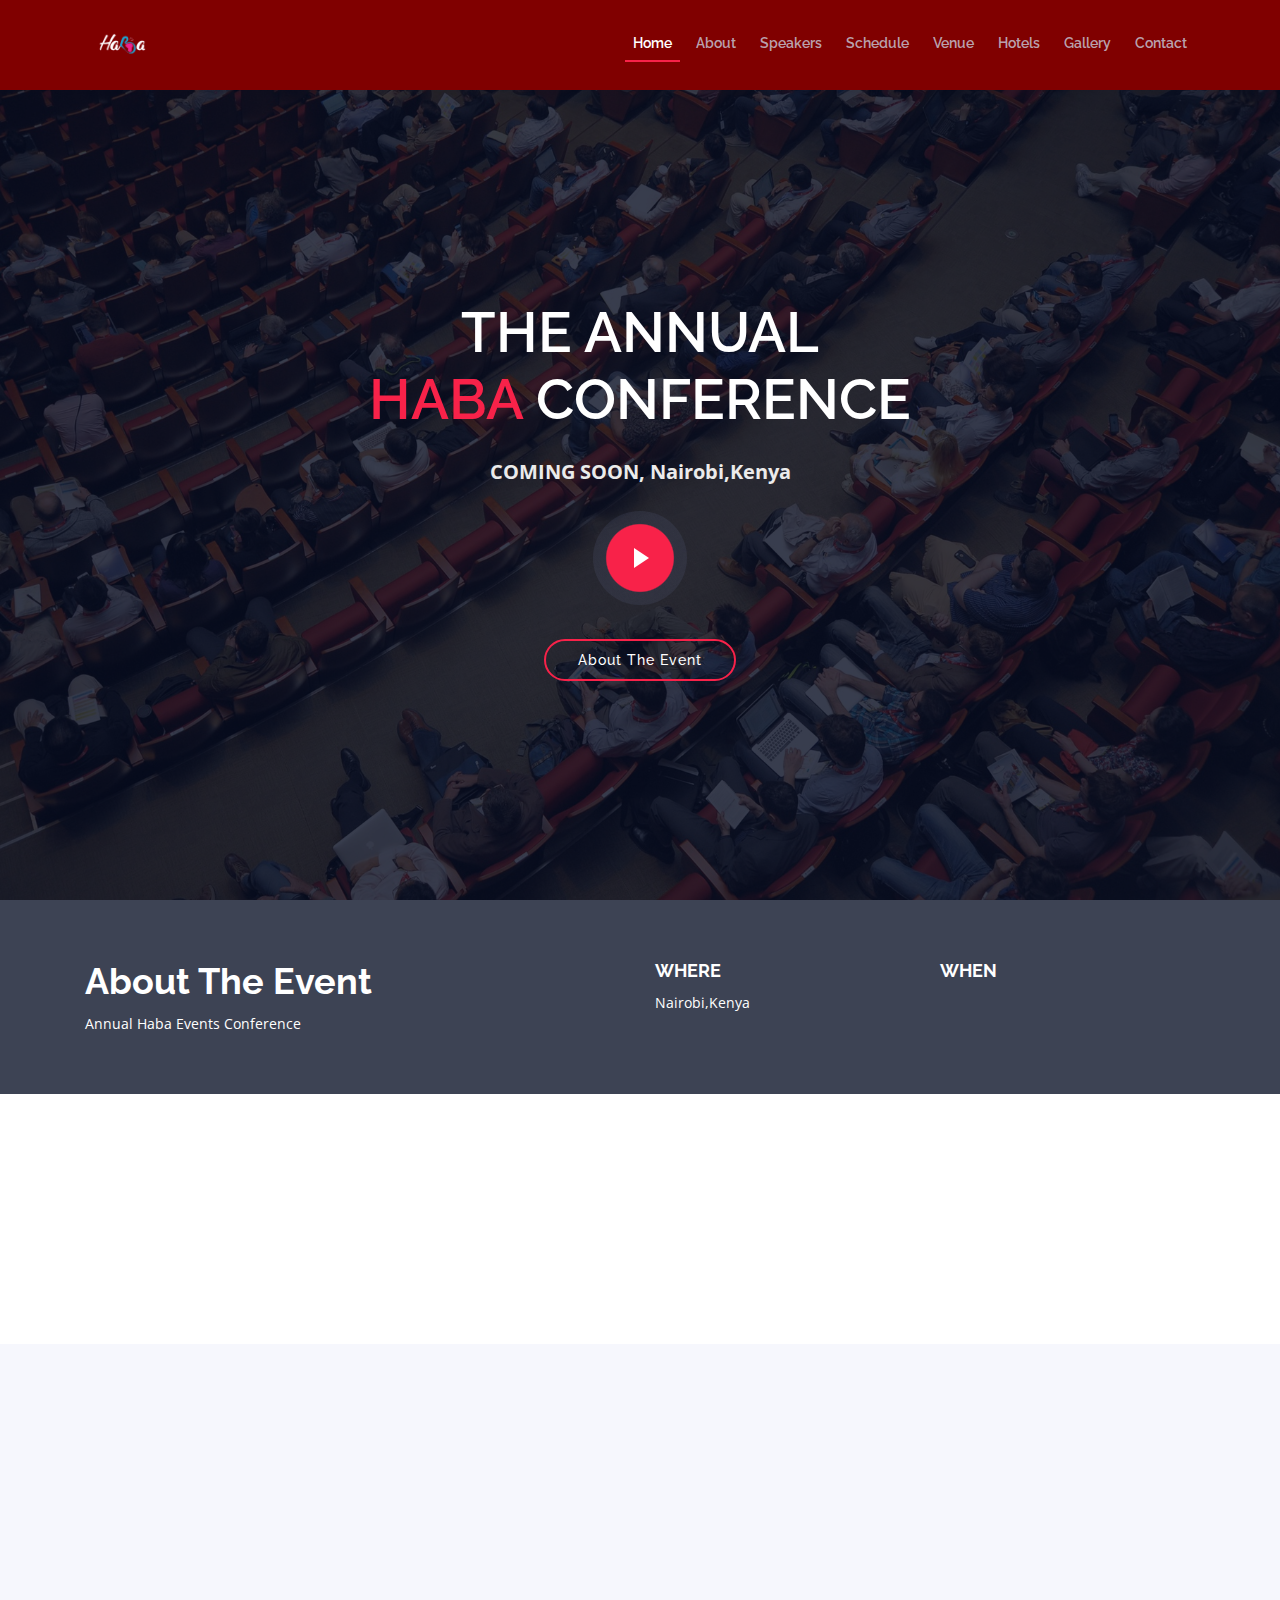
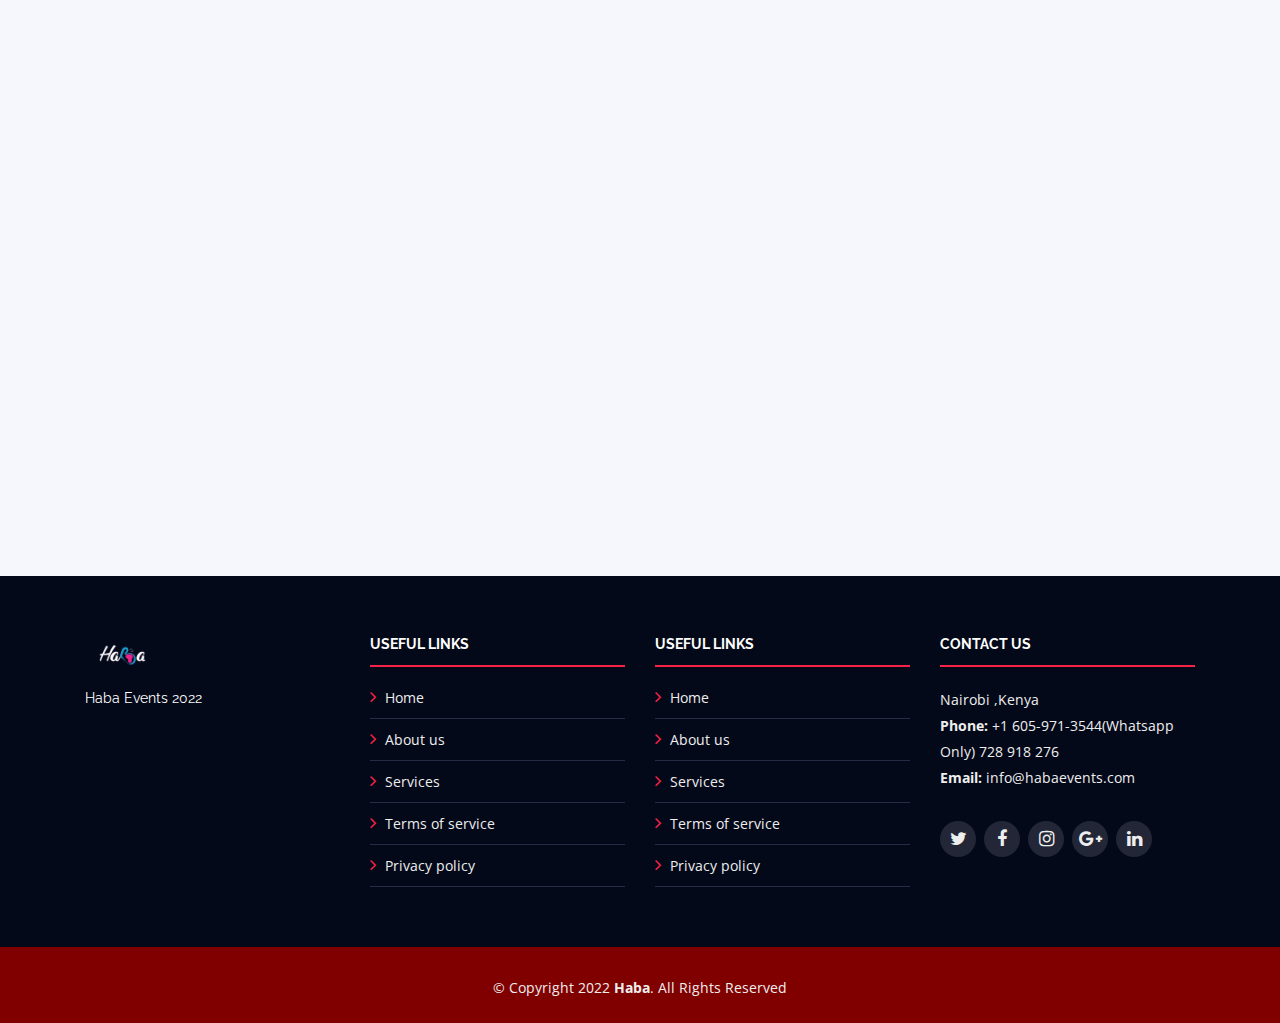
<file: events/index.html>
<!DOCTYPE html>
<html lang="en">

<head>
  <meta charset="utf-8">
  <title>Haba Events</title>
  <meta content="width=device-width, initial-scale=1.0" name="viewport">
  <meta content="" name="keywords">
  <meta content="" name="description">

  <!-- Favicons -->
  <link href="img/favicon.png" rel="icon">
  <link href="img/apple-touch-icon.png" rel="apple-touch-icon">

  <!-- Google Fonts -->
  <link href="https://fonts.googleapis.com/css?family=Open+Sans:300,300i,400,400i,700,700i|Raleway:300,400,500,700,800" rel="stylesheet">

  <!-- Bootstrap CSS File -->
  <link href="lib/bootstrap/css/bootstrap.min.css" rel="stylesheet">

  <!-- Libraries CSS Files -->
  <link href="lib/font-awesome/css/font-awesome.min.css" rel="stylesheet">
  <link href="lib/animate/animate.min.css" rel="stylesheet">
  <link href="lib/venobox/venobox.css" rel="stylesheet">
  <link href="lib/owlcarousel/assets/owl.carousel.min.css" rel="stylesheet">

  <!-- Main Stylesheet File -->
  <link href="css/style.css" rel="stylesheet">


</head>

<body>

  <!--==========================
    Header
  ============================-->
  <header id="header" style="background-color:maroon !important">
    <div class="container">

      <div id="logo" class="pull-left">
        <!-- Uncomment below if you prefer to use a text logo -->
        <!-- <h1><a href="#main">C<span>o</span>nf</a></h1>-->
        <a href="http://habadatingclub.com/" class="scrollto"><img src="img/logo.png" alt="" title=""></a>
      </div>

      <nav id="nav-menu-container" style="background-color:maroon !important">
        <ul class="nav-menu">
          <li class="menu-active"><a href="http://habadatingclub.com/">Home</a></li>
          <li><a href="#about">About</a></li>
          <li><a href="#speakers">Speakers</a></li>
          <li><a href="#schedule">Schedule</a></li>
          <li><a href="#venue">Venue</a></li>
          <li><a href="#hotels">Hotels</a></li>
          <li><a href="#gallery">Gallery</a></li>
          <!--<li><a href="#supporters">Sponsors</a></li>-->
          <li><a href="../contact.html">Contact</a></li>
          <!-- <li class="buy-tickets"><a href="#buy-tickets">Buy Tickets</a></li> -->
        </ul>
      </nav><!-- #nav-menu-container -->
    </div>
  </header><!-- #header -->

  <!--==========================
    Intro Section
  ============================-->
  <section id="intro">
    <div class="intro-container wow fadeIn">
      <h1 class="mb-4 pb-0">The Annual<br><span>Haba</span> Conference</h1>
      <p class="mb-4 pb-0">COMING SOON, Nairobi,Kenya</p>
      <a href="https://www.youtube.com/watch?v=jDDaplaOz7Q" class="venobox play-btn mb-4" data-vbtype="video"
        data-autoplay="true"></a>
      <a href="#about" class="about-btn scrollto">About The Event</a>
    </div>
  </section>

  <main id="main">

    <!--==========================
      About Section
    ============================-->
    <section id="about">
      <div class="container">
        <div class="row">
          <div class="col-lg-6">
            <h2>About The Event</h2>
            <p>Annual Haba Events Conference</p>
          </div>
          <div class="col-lg-3">
            <h3>Where</h3>
            <p>Nairobi,Kenya</p>
          </div>
          <div class="col-lg-3">
            <h3>When</h3>
            <!-- <p>Monday to Wednesday<br>10-12 June</p> -->
          </div>
        </div>
      </div>
    </section>

    <!--==========================
      Speakers Section
    ============================-->
    <section id="speakers" class="wow fadeInUp">
      <div class="container">
        <div class="section-header">
          <h2>Event Speakers</h2>
          <p>Here are some of our speakers</p>
        </div>

        <!-- <div class="row">
          <div class="col-lg-4 col-md-6">
            <div class="speaker">
              <img src="img/speakers/1.jpg" alt="Speaker 1" class="img-fluid">
              <div class="details">
                <h3><a href="speaker-details.html">Brenden Legros</a></h3>
                <p>Quas alias incidunt</p>
                <div class="social">
                  <a href=""><i class="fa fa-twitter"></i></a>
                  <a href=""><i class="fa fa-facebook"></i></a>
                  <a href=""><i class="fa fa-google-plus"></i></a>
                  <a href=""><i class="fa fa-linkedin"></i></a>
                </div>
              </div>
            </div>
          </div>
          <div class="col-lg-4 col-md-6">
            <div class="speaker">
              <img src="img/speakers/2.jpg" alt="Speaker 2" class="img-fluid">
              <div class="details">
                <h3><a href="speaker-details.html">Hubert Hirthe</a></h3>
                <p>Consequuntur odio aut</p>
                <div class="social">
                  <a href=""><i class="fa fa-twitter"></i></a>
                  <a href=""><i class="fa fa-facebook"></i></a>
                  <a href=""><i class="fa fa-google-plus"></i></a>
                  <a href=""><i class="fa fa-linkedin"></i></a>
                </div>
              </div>
            </div>
          </div>
          <div class="col-lg-4 col-md-6">
            <div class="speaker">
              <img src="img/speakers/3.jpg" alt="Speaker 3" class="img-fluid">
              <div class="details">
                <h3><a href="speaker-details.html">Cole Emmerich</a></h3>
                <p>Fugiat laborum et</p>
                <div class="social">
                  <a href=""><i class="fa fa-twitter"></i></a>
                  <a href=""><i class="fa fa-facebook"></i></a>
                  <a href=""><i class="fa fa-google-plus"></i></a>
                  <a href=""><i class="fa fa-linkedin"></i></a>
                </div>
              </div>
            </div>
          </div>
          <div class="col-lg-4 col-md-6">
            <div class="speaker">
              <img src="img/speakers/4.jpg" alt="Speaker 4" class="img-fluid">
              <div class="details">
                <h3><a href="speaker-details.html">Jack Christiansen</a></h3>
                <p>Debitis iure vero</p>
                <div class="social">
                  <a href=""><i class="fa fa-twitter"></i></a>
                  <a href=""><i class="fa fa-facebook"></i></a>
                  <a href=""><i class="fa fa-google-plus"></i></a>
                  <a href=""><i class="fa fa-linkedin"></i></a>
                </div>
              </div>
            </div>
          </div>
          <div class="col-lg-4 col-md-6">
            <div class="speaker">
              <img src="img/speakers/5.jpg" alt="Speaker 5" class="img-fluid">
              <div class="details">
                <h3><a href="speaker-details.html">Alejandrin Littel</a></h3>
                <p>Qui molestiae natus</p>
                <div class="social">
                  <a href=""><i class="fa fa-twitter"></i></a>
                  <a href=""><i class="fa fa-facebook"></i></a>
                  <a href=""><i class="fa fa-google-plus"></i></a>
                  <a href=""><i class="fa fa-linkedin"></i></a>
                </div>
              </div>
            </div>
          </div>
          <div class="col-lg-4 col-md-6">
            <div class="speaker">
              <img src="img/speakers/6.jpg" alt="Speaker 6" class="img-fluid">
              <div class="details">
                <h3><a href="speaker-details.html">Willow Trantow</a></h3>
                <p>Non autem dicta</p>
                <div class="social">
                  <a href=""><i class="fa fa-twitter"></i></a>
                  <a href=""><i class="fa fa-facebook"></i></a>
                  <a href=""><i class="fa fa-google-plus"></i></a>
                  <a href=""><i class="fa fa-linkedin"></i></a>
                </div>
              </div>
            </div>
          </div>
        </div>
      </div> -->

    </section>

    <!--==========================
      Schedule Section
    ============================-->
    <section id="schedule" class="section-with-bg">
      <div class="container wow fadeInUp">
        <div class="section-header">
          <h2>Event Schedule</h2>
          <p>Here is our event schedule</p>
        </div>

        <ul class="nav nav-tabs" role="tablist">
          <li class="nav-item">
            <a class="nav-link active" href="#day-1" role="tab" data-toggle="tab">Day 1</a>
          </li>
          <li class="nav-item">
            <a class="nav-link" href="#day-2" role="tab" data-toggle="tab">Day 2</a>
          </li>
          <li class="nav-item">
            <a class="nav-link" href="#day-3" role="tab" data-toggle="tab">Day 3</a>
          </li>
        </ul>

        <!-- <h3 class="sub-heading">Voluptatem nulla veniam soluta et corrupti consequatur neque eveniet officia. Eius
          necessitatibus voluptatem quis labore perspiciatis quia.</h3>

        <div class="tab-content row justify-content-center">

          <!-- Schdule Day 1 -->
          <!-- <div role="tabpanel" class="col-lg-9 tab-pane fade show active" id="day-1">

            <div class="row schedule-item">
              <div class="col-md-2"><time>09:30 AM</time></div>
              <div class="col-md-10">
                <h4>Registration</h4>
                <p>Fugit voluptas iusto maiores temporibus autem numquam magnam.</p>
              </div>
            </div>

            <div class="row schedule-item">
              <div class="col-md-2"><time>10:00 AM</time></div>
              <div class="col-md-10">
                <div class="speaker">
                  <img src="img/speakers/1.jpg" alt="Brenden Legros">
                </div>
                <h4>Keynote <span>Brenden Legros</span></h4>
                <p>Facere provident incidunt quos voluptas.</p>
              </div>
            </div>

            <div class="row schedule-item">
              <div class="col-md-2"><time>11:00 AM</time></div>
              <div class="col-md-10">
                <div class="speaker">
                  <img src="img/speakers/2.jpg" alt="Hubert Hirthe">
                </div>
                <h4>Et voluptatem iusto dicta nobis. <span>Hubert Hirthe</span></h4>
                <p>Maiores dignissimos neque qui cum accusantium ut sit sint inventore.</p>
              </div>
            </div>

            <div class="row schedule-item">
              <div class="col-md-2"><time>12:00 AM</time></div>
              <div class="col-md-10">
                <div class="speaker">
                  <img src="img/speakers/3.jpg" alt="Cole Emmerich">
                </div>
                <h4>Explicabo et rerum quis et ut ea. <span>Cole Emmerich</span></h4>
                <p>Veniam accusantium laborum nihil eos eaque accusantium aspernatur.</p>
              </div>
            </div>

            <div class="row schedule-item">
              <div class="col-md-2"><time>02:00 PM</time></div>
              <div class="col-md-10">
                <div class="speaker">
                  <img src="img/speakers/4.jpg" alt="Jack Christiansen">
                </div>
                <h4>Qui non qui vel amet culpa sequi. <span>Jack Christiansen</span></h4>
                <p>Nam ex distinctio voluptatem doloremque suscipit iusto.</p>
              </div>
            </div>

            <div class="row schedule-item">
              <div class="col-md-2"><time>03:00 PM</time></div>
              <div class="col-md-10">
                <div class="speaker">
                  <img src="img/speakers/5.jpg" alt="Alejandrin Littel">
                </div>
                <h4>Quos ratione neque expedita asperiores. <span>Alejandrin Littel</span></h4>
                <p>Eligendi quo eveniet est nobis et ad temporibus odio quo.</p>
              </div>
            </div>

            <div class="row schedule-item">
              <div class="col-md-2"><time>04:00 PM</time></div>
              <div class="col-md-10">
                <div class="speaker">
                  <img src="img/speakers/6.jpg" alt="Willow Trantow">
                </div>
                <h4>Quo qui praesentium nesciunt <span>Willow Trantow</span></h4>
                <p>Voluptatem et alias dolorum est aut sit enim neque veritatis.</p>
              </div>
            </div>

          </div>
          <!-- End Schdule Day 1 -->

          <!-- Schdule Day 2 -->
          <!-- <div role="tabpanel" class="col-lg-9  tab-pane fade" id="day-2">

            <div class="row schedule-item">
              <div class="col-md-2"><time>10:00 AM</time></div>
              <div class="col-md-10">
                <div class="speaker">
                  <img src="img/speakers/1.jpg" alt="Brenden Legros">
                </div>
                <h4>Libero corrupti explicabo itaque. <span>Brenden Legros</span></h4>
                <p>Facere provident incidunt quos voluptas.</p>
              </div>
            </div>

            <div class="row schedule-item">
              <div class="col-md-2"><time>11:00 AM</time></div>
              <div class="col-md-10">
                <div class="speaker">
                  <img src="img/speakers/2.jpg" alt="Hubert Hirthe">
                </div>
                <h4>Et voluptatem iusto dicta nobis. <span>Hubert Hirthe</span></h4>
                <p>Maiores dignissimos neque qui cum accusantium ut sit sint inventore.</p>
              </div>
            </div>

            <div class="row schedule-item">
              <div class="col-md-2"><time>12:00 AM</time></div>
              <div class="col-md-10">
                <div class="speaker">
                  <img src="img/speakers/3.jpg" alt="Cole Emmerich">
                </div>
                <h4>Explicabo et rerum quis et ut ea. <span>Cole Emmerich</span></h4>
                <p>Veniam accusantium laborum nihil eos eaque accusantium aspernatur.</p>
              </div>
            </div>

            <div class="row schedule-item">
              <div class="col-md-2"><time>02:00 PM</time></div>
              <div class="col-md-10">
                <div class="speaker">
                  <img src="img/speakers/4.jpg" alt="Jack Christiansen">
                </div>
                <h4>Qui non qui vel amet culpa sequi. <span>Jack Christiansen</span></h4>
                <p>Nam ex distinctio voluptatem doloremque suscipit iusto.</p>
              </div>
            </div>

            <div class="row schedule-item">
              <div class="col-md-2"><time>03:00 PM</time></div>
              <div class="col-md-10">
                <div class="speaker">
                  <img src="img/speakers/5.jpg" alt="Alejandrin Littel">
                </div>
                <h4>Quos ratione neque expedita asperiores. <span>Alejandrin Littel</span></h4>
                <p>Eligendi quo eveniet est nobis et ad temporibus odio quo.</p>
              </div>
            </div>

            <div class="row schedule-item">
              <div class="col-md-2"><time>04:00 PM</time></div>
              <div class="col-md-10">
                <div class="speaker">
                  <img src="img/speakers/6.jpg" alt="Willow Trantow">
                </div>
                <h4>Quo qui praesentium nesciunt <span>Willow Trantow</span></h4>
                <p>Voluptatem et alias dolorum est aut sit enim neque veritatis.</p>
              </div>
            </div>

          </div>
          <!-- End Schdule Day 2 -->

          <!-- Schdule Day 3 -->
          <!-- <div role="tabpanel" class="col-lg-9  tab-pane fade" id="day-3">

            <div class="row schedule-item">
              <div class="col-md-2"><time>10:00 AM</time></div>
              <div class="col-md-10">
                <div class="speaker">
                  <img src="img/speakers/2.jpg" alt="Hubert Hirthe">
                </div>
                <h4>Et voluptatem iusto dicta nobis. <span>Hubert Hirthe</span></h4>
                <p>Maiores dignissimos neque qui cum accusantium ut sit sint inventore.</p>
              </div>
            </div>

            <div class="row schedule-item">
              <div class="col-md-2"><time>11:00 AM</time></div>
              <div class="col-md-10">
                <div class="speaker">
                  <img src="img/speakers/3.jpg" alt="Cole Emmerich">
                </div>
                <h4>Explicabo et rerum quis et ut ea. <span>Cole Emmerich</span></h4>
                <p>Veniam accusantium laborum nihil eos eaque accusantium aspernatur.</p>
              </div>
            </div>

            <div class="row schedule-item">
              <div class="col-md-2"><time>12:00 AM</time></div>
              <div class="col-md-10">
                <div class="speaker">
                  <img src="img/speakers/1.jpg" alt="Brenden Legros">
                </div>
                <h4>Libero corrupti explicabo itaque. <span>Brenden Legros</span></h4>
                <p>Facere provident incidunt quos voluptas.</p>
              </div>
            </div>

            <div class="row schedule-item">
              <div class="col-md-2"><time>02:00 PM</time></div>
              <div class="col-md-10">
                <div class="speaker">
                  <img src="img/speakers/4.jpg" alt="Jack Christiansen">
                </div>
                <h4>Qui non qui vel amet culpa sequi. <span>Jack Christiansen</span></h4>
                <p>Nam ex distinctio voluptatem doloremque suscipit iusto.</p>
              </div>
            </div>

            <div class="row schedule-item">
              <div class="col-md-2"><time>03:00 PM</time></div>
              <div class="col-md-10">
                <div class="speaker">
                  <img src="img/speakers/5.jpg" alt="Alejandrin Littel">
                </div>
                <h4>Quos ratione neque expedita asperiores. <span>Alejandrin Littel</span></h4>
                <p>Eligendi quo eveniet est nobis et ad temporibus odio quo.</p>
              </div>
            </div>

            <div class="row schedule-item">
              <div class="col-md-2"><time>04:00 PM</time></div>
              <div class="col-md-10">
                <div class="speaker">
                  <img src="img/speakers/6.jpg" alt="Willow Trantow">
                </div>
                <h4>Quo qui praesentium nesciunt <span>Willow Trantow</span></h4>
                <p>Voluptatem et alias dolorum est aut sit enim neque veritatis.</p>
              </div>
            </div> 

          </div>
          End Schdule Day 2 

        </div> 

      </div>

    </section> -->

    <!--==========================
      Venue Section
    ============================-->
    <!-- <section id="venue" class="wow fadeInUp">

      <div class="container-fluid">

        <div class="section-header">
          <h2>Event Venue</h2>
          <p>Event venue location info and gallery</p>
        </div>

        <div class="row no-gutters">
          <div class="col-lg-6 venue-map">
            <iframe src="https://www.google.com/maps/embed?pb=!1m14!1m8!1m3!1d12097.433213460943!2d-74.0062269!3d40.7101282!3m2!1i1024!2i768!4f13.1!3m3!1m2!1s0x0%3A0xb89d1fe6bc499443!2sDowntown+Conference+Center!5e0!3m2!1smk!2sbg!4v1539943755621" frameborder="0" style="border:0" allowfullscreen></iframe>
          </div>

          <div class="col-lg-6 venue-info">
            <div class="row justify-content-center">
              <div class="col-11 col-lg-8">
                <h3>Downtown Conference Center, New York</h3>
                <p>Iste nobis eum sapiente sunt enim dolores labore accusantium autem. Cumque beatae ipsam. Est quae sit qui voluptatem corporis velit. Qui maxime accusamus possimus. Consequatur sequi et ea suscipit enim nesciunt quia velit.</p>
              </div>
            </div>
          </div>
        </div>

      </div>

      <div class="container-fluid venue-gallery-container">
        <div class="row no-gutters">

          <div class="col-lg-3 col-md-4">
            <div class="venue-gallery">
              <a href="img/venue-gallery/1.jpg" class="venobox" data-gall="venue-gallery">
                <img src="img/venue-gallery/1.jpg" alt="" class="img-fluid">
              </a>
            </div>
          </div>

          <div class="col-lg-3 col-md-4">
            <div class="venue-gallery">
              <a href="img/venue-gallery/2.jpg" class="venobox" data-gall="venue-gallery">
                <img src="img/venue-gallery/2.jpg" alt="" class="img-fluid">
              </a>
            </div>
          </div>

          <div class="col-lg-3 col-md-4">
            <div class="venue-gallery">
              <a href="img/venue-gallery/3.jpg" class="venobox" data-gall="venue-gallery">
                <img src="img/venue-gallery/3.jpg" alt="" class="img-fluid">
              </a>
            </div>
          </div>

          <div class="col-lg-3 col-md-4">
            <div class="venue-gallery">
              <a href="img/venue-gallery/4.jpg" class="venobox" data-gall="venue-gallery">
                <img src="img/venue-gallery/4.jpg" alt="" class="img-fluid">
              </a>
            </div>
          </div>

          <div class="col-lg-3 col-md-4">
            <div class="venue-gallery">
              <a href="img/venue-gallery/5.jpg" class="venobox" data-gall="venue-gallery">
                <img src="img/venue-gallery/5.jpg" alt="" class="img-fluid">
              </a>
            </div>
          </div>

          <div class="col-lg-3 col-md-4">
            <div class="venue-gallery">
              <a href="img/venue-gallery/6.jpg" class="venobox" data-gall="venue-gallery">
                <img src="img/venue-gallery/6.jpg" alt="" class="img-fluid">
              </a>
            </div>
          </div>

          <div class="col-lg-3 col-md-4">
            <div class="venue-gallery">
              <a href="img/venue-gallery/7.jpg" class="venobox" data-gall="venue-gallery">
                <img src="img/venue-gallery/7.jpg" alt="" class="img-fluid">
              </a>
            </div>
          </div>

          <div class="col-lg-3 col-md-4">
            <div class="venue-gallery">
              <a href="img/venue-gallery/8.jpg" class="venobox" data-gall="venue-gallery">
                <img src="img/venue-gallery/8.jpg" alt="" class="img-fluid">
              </a>
            </div>
          </div>

        </div>
      </div>

    </section> -->

    <!--==========================
      Hotels Section
    ============================-->
    <!-- <section id="hotels" class="section-with-bg wow fadeInUp">

      <div class="container">
        <div class="section-header">
          <h2>Hotels</h2>
          <p>Her are some nearby hotels</p>
        </div>

        <div class="row">

          <div class="col-lg-4 col-md-6">
            <div class="hotel">
              <div class="hotel-img">
                <img src="img/hotels/1.jpg" alt="Hotel 1" class="img-fluid">
              </div>
              <h3><a href="#">Hotel 1</a></h3>
              <div class="stars">
                <i class="fa fa-star"></i>
                <i class="fa fa-star"></i>
                <i class="fa fa-star"></i>
                <i class="fa fa-star"></i>
                <i class="fa fa-star"></i>
              </div>
              <p>0.4 Mile from the Venue</p>
            </div>
          </div>

          <div class="col-lg-4 col-md-6">
            <div class="hotel">
              <div class="hotel-img">
                <img src="img/hotels/2.jpg" alt="Hotel 2" class="img-fluid">
              </div>
              <h3><a href="#">Hotel 2</a></h3>
              <div class="stars">
                <i class="fa fa-star"></i>
                <i class="fa fa-star"></i>
                <i class="fa fa-star"></i>
                <i class="fa fa-star"></i>
                <i class="fa fa-star-half-full"></i>
              </div>
              <p>0.5 Mile from the Venue</p>
            </div>
          </div>

          <div class="col-lg-4 col-md-6">
            <div class="hotel">
              <div class="hotel-img">
                <img src="img/hotels/3.jpg" alt="Hotel 3" class="img-fluid">
              </div>
              <h3><a href="#">Hotel 3</a></h3>
              <div class="stars">
                <i class="fa fa-star"></i>
                <i class="fa fa-star"></i>
                <i class="fa fa-star"></i>
                <i class="fa fa-star"></i>
              </div>
              <p>0.6 Mile from the Venue</p>
            </div>
          </div>

        </div>
      </div>

    </section> -->

    <!--==========================
      Gallery Section
    ============================-->
    <section id="gallery" class="wow fadeInUp">

      <div class="container">
        <div class="section-header">
          <h2>Gallery</h2>
          <p>Check our gallery from the recent events</p>
        </div>
      </div>

      <div class="owl-carousel gallery-carousel">
        <a href="img/gallery/1.jpg" class="venobox" data-gall="gallery-carousel"><img src="img/gallery/1.jpg" alt=""></a>
        <a href="img/gallery/2.jpg" class="venobox" data-gall="gallery-carousel"><img src="img/gallery/2.jpg" alt=""></a>
        <a href="img/gallery/3.jpg" class="venobox" data-gall="gallery-carousel"><img src="img/gallery/3.jpg" alt=""></a>
        <a href="img/gallery/4.jpg" class="venobox" data-gall="gallery-carousel"><img src="img/gallery/4.jpg" alt=""></a>
        <a href="img/gallery/5.jpg" class="venobox" data-gall="gallery-carousel"><img src="img/gallery/5.jpg" alt=""></a>
        <a href="img/gallery/6.jpg" class="venobox" data-gall="gallery-carousel"><img src="img/gallery/6.jpg" alt=""></a>
        <a href="img/gallery/7.jpg" class="venobox" data-gall="gallery-carousel"><img src="img/gallery/7.jpg" alt=""></a>
        <a href="img/gallery/8.jpg" class="venobox" data-gall="gallery-carousel"><img src="img/gallery/8.jpg" alt=""></a>
      </div>

    </section>

    

    

    
  </main>


  <!--==========================
    Footer
  ============================-->
  <footer id="footer" style="background-color:maroon !important">
    <div class="footer-top">
      <div class="container">
        <div class="row">

          <div class="col-lg-3 col-md-6 footer-info">
            <img src="img/logo.png" alt="Haba">
            <p>Haba Events 2022</p>
          </div>

          <div class="col-lg-3 col-md-6 footer-links">
            <h4>Useful Links</h4>
            <ul>
              <li><i class="fa fa-angle-right"></i> <a href="#">Home</a></li>
              <li><i class="fa fa-angle-right"></i> <a href="#">About us</a></li>
              <li><i class="fa fa-angle-right"></i> <a href="#">Services</a></li>
              <li><i class="fa fa-angle-right"></i> <a href="#">Terms of service</a></li>
              <li><i class="fa fa-angle-right"></i> <a href="#">Privacy policy</a></li>
            </ul>
          </div>

          <div class="col-lg-3 col-md-6 footer-links">
            <h4>Useful Links</h4>
            <ul>
              <li><i class="fa fa-angle-right"></i> <a href="#">Home</a></li>
              <li><i class="fa fa-angle-right"></i> <a href="#">About us</a></li>
              <li><i class="fa fa-angle-right"></i> <a href="#">Services</a></li>
              <li><i class="fa fa-angle-right"></i> <a href="#">Terms of service</a></li>
              <li><i class="fa fa-angle-right"></i> <a href="#">Privacy policy</a></li>
            </ul>
          </div>

          <div class="col-lg-3 col-md-6 footer-contact">
            <h4>Contact Us</h4>
            <p>
              Nairobi ,Kenya<br>
              
              <strong>Phone:</strong> +1 605-971-3544(Whatsapp Only) 728 918 276<br>
              <strong>Email:</strong> info@habaevents.com<br>
            </p>

            <div class="social-links">
              <a href="#" class="twitter"><i class="fa fa-twitter"></i></a>
              <a href="#" class="facebook"><i class="fa fa-facebook"></i></a>
              <a href="#" class="instagram"><i class="fa fa-instagram"></i></a>
              <a href="#" class="google-plus"><i class="fa fa-google-plus"></i></a>
              <a href="#" class="linkedin"><i class="fa fa-linkedin"></i></a>
            </div>

          </div>

        </div>
      </div>
    </div>

    <div class="container">
      <div class="copyright">
        &copy; Copyright 2022 <strong>Haba</strong>. All Rights Reserved
      </div>
      <div class="credits">

      </div>
    </div>
  </footer><!-- #footer -->

  <a href="#" class="back-to-top"><i class="fa fa-angle-up"></i></a>

  <!-- JavaScript Libraries -->
  <script src="lib/jquery/jquery.min.js"></script>
  <script src="lib/jquery/jquery-migrate.min.js"></script>
  <script src="lib/bootstrap/js/bootstrap.bundle.min.js"></script>
  <script src="lib/easing/easing.min.js"></script>
  <script src="lib/superfish/hoverIntent.js"></script>
  <script src="lib/superfish/superfish.min.js"></script>
  <script src="lib/wow/wow.min.js"></script>
  <script src="lib/venobox/venobox.min.js"></script>
  <script src="lib/owlcarousel/owl.carousel.min.js"></script>

  <!-- Contact Form JavaScript File -->
  <script src="contactform/contactform.js"></script>

  <!-- Template Main Javascript File -->
  <script src="js/main.js"></script>
</body>

</html>
</file>
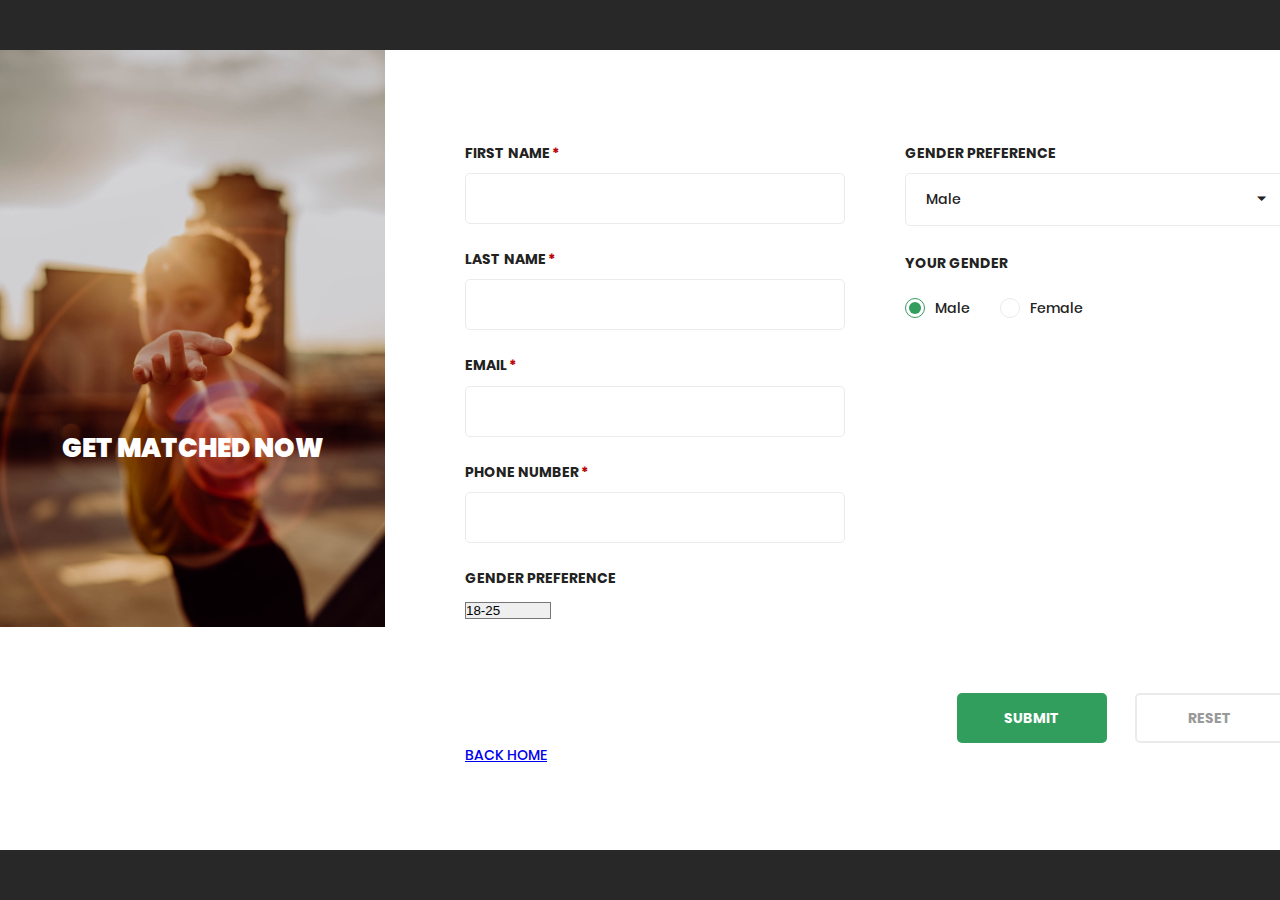
<file: match/index.html>
<!DOCTYPE html>
<html lang="en">
<head>
    <meta charset="UTF-8">
    <meta name="viewport" content="width=device-width, initial-scale=1.0">
    <meta http-equiv="X-UA-Compatible" content="ie=edge">
    <title>Match</title>

    <!-- Font Icon -->
    <link rel="stylesheet" href="fonts/material-icon/css/material-design-iconic-font.min.css">
    <link rel="stylesheet" href="vendor/nouislider/nouislider.min.css">

    <!-- Main css -->
    <link rel="stylesheet" href="css/style.css">
</head>
<body>

    <div class="main">

        <div class="container">
            <div class="signup-content">
                <div class="signup-img">
                    <img src="../assets/img/background-tinder.jpg" alt="">
                    <div class="signup-img-content">
                        <h2>Get Matched Now </h2>
                        <p></p>
                    </div>
                </div>
                <div class="signup-form">
                    <form method="POST" class="register-form" id="register-form">
                        <div class="form-row">
                            <div class="form-group">
                                <div class="form-input">
                                    <label for="first_name" class="required">First name</label>
                                    <input type="text" name="first_name" id="first_name" />
                                </div>
                                <div class="form-input">
                                    <label for="last_name" class="required">Last name</label>
                                    <input type="text" name="last_name" id="last_name" />
                                </div>
                               
                                <div class="form-input">
                                    <label for="email" class="required">Email</label>
                                    <input type="text" name="email" id="email" />
                                </div>
                                <div class="form-input">
                                    <label for="phone_number" class="required">Phone number</label>
                                    <input type="text" name="phone_number" id="phone_number" />
                                </div>
                            </div>
                            <div class="form-group">
                                <div class="form-select">
                                    <div class="label-flex">
                                        <label for="meal_preference">Gender Preference</label>
                                    </div>
                                    <div class="select-list">
                                        <select name="meal_preference" id="meal_preference">
                                            <option value="Male">Male</option>
                                            <option value="Female">Female</option>
                                        </select>
                                    </div>
                                </div>
                                <div class="form-radio">
                                    <div class="label-flex">
                                        <label for="payment">Your Gender</label>
                                        <!-- <a href="#" class="form-link">Payment Detail</a> -->
                                    </div>
                                    <div class="form-radio-group">            
                                        <div class="form-radio-item">
                                            <input type="radio" name="payment" id="cash" checked>
                                            <label for="cash">Male</label>
                                            <span class="check"></span>
                                        </div>
                                        <div class="form-radio-item">
                                            <input type="radio" name="payment" id="cheque">
                                            <label for="cheque">Female</label>
                                            <span class="check"></span>
                                        </div>
                                      
                                    </div>
                                </div>
                               
                            </div>
                        </div>
                        <div class="form-group">
                            <div class="form-select">
                                <div class="label-flex">
                                    <label for="meal_preference">Gender Preference</label>
                                </div>
                                <div class="select-list">
                                    <select name="meal_preference" id="meal_preference">
                                        <option value="1">18-25</option>
                                        <option value="2">26-30</option> 
                                        <option value="2">31-40</option> 
                                        <option value="2">41-50</option> 
                                        <option value="2">51-60</option> 
                                        <option value="2">61-70</option> 
                                        <option value="2">71 And Above</option>
                                    </select>
                                </div>
                            </div>
                        <!-- <div class="donate-us">
                            <label>Donate us</label>
                            <div class="age_slider ui-slider ui-slider-horizontal">
                                <div id="slider-margin"></div>
                                <span class="donate-value" id="value-lower"></span>
                            </div>
                        </div> -->
                        <div class="form-submit">
                            <input type="submit" value="Submit" class="submit" id="submit" name="submit" />
                            <input type="submit" value="Reset" class="submit" id="reset" name="reset" />
                            </a>
                        </div>
                    </form>
                    <a href="../index.html">BACK HOME</a>
                </div>
            </div>
        </div>

    </div>

    <!-- JS -->
    <script src="vendor/jquery/jquery.min.js"></script>
    <script src="vendor/nouislider/nouislider.min.js"></script>
    <script src="vendor/wnumb/wNumb.js"></script>
    <script src="vendor/jquery-validation/dist/jquery.validate.min.js"></script>
    <script src="vendor/jquery-validation/dist/additional-methods.min.js"></script>
    <script src="js/main.js"></script>
</body><!-- This templates was made by Colorlib (https://colorlib.com) -->
</html>
</file>
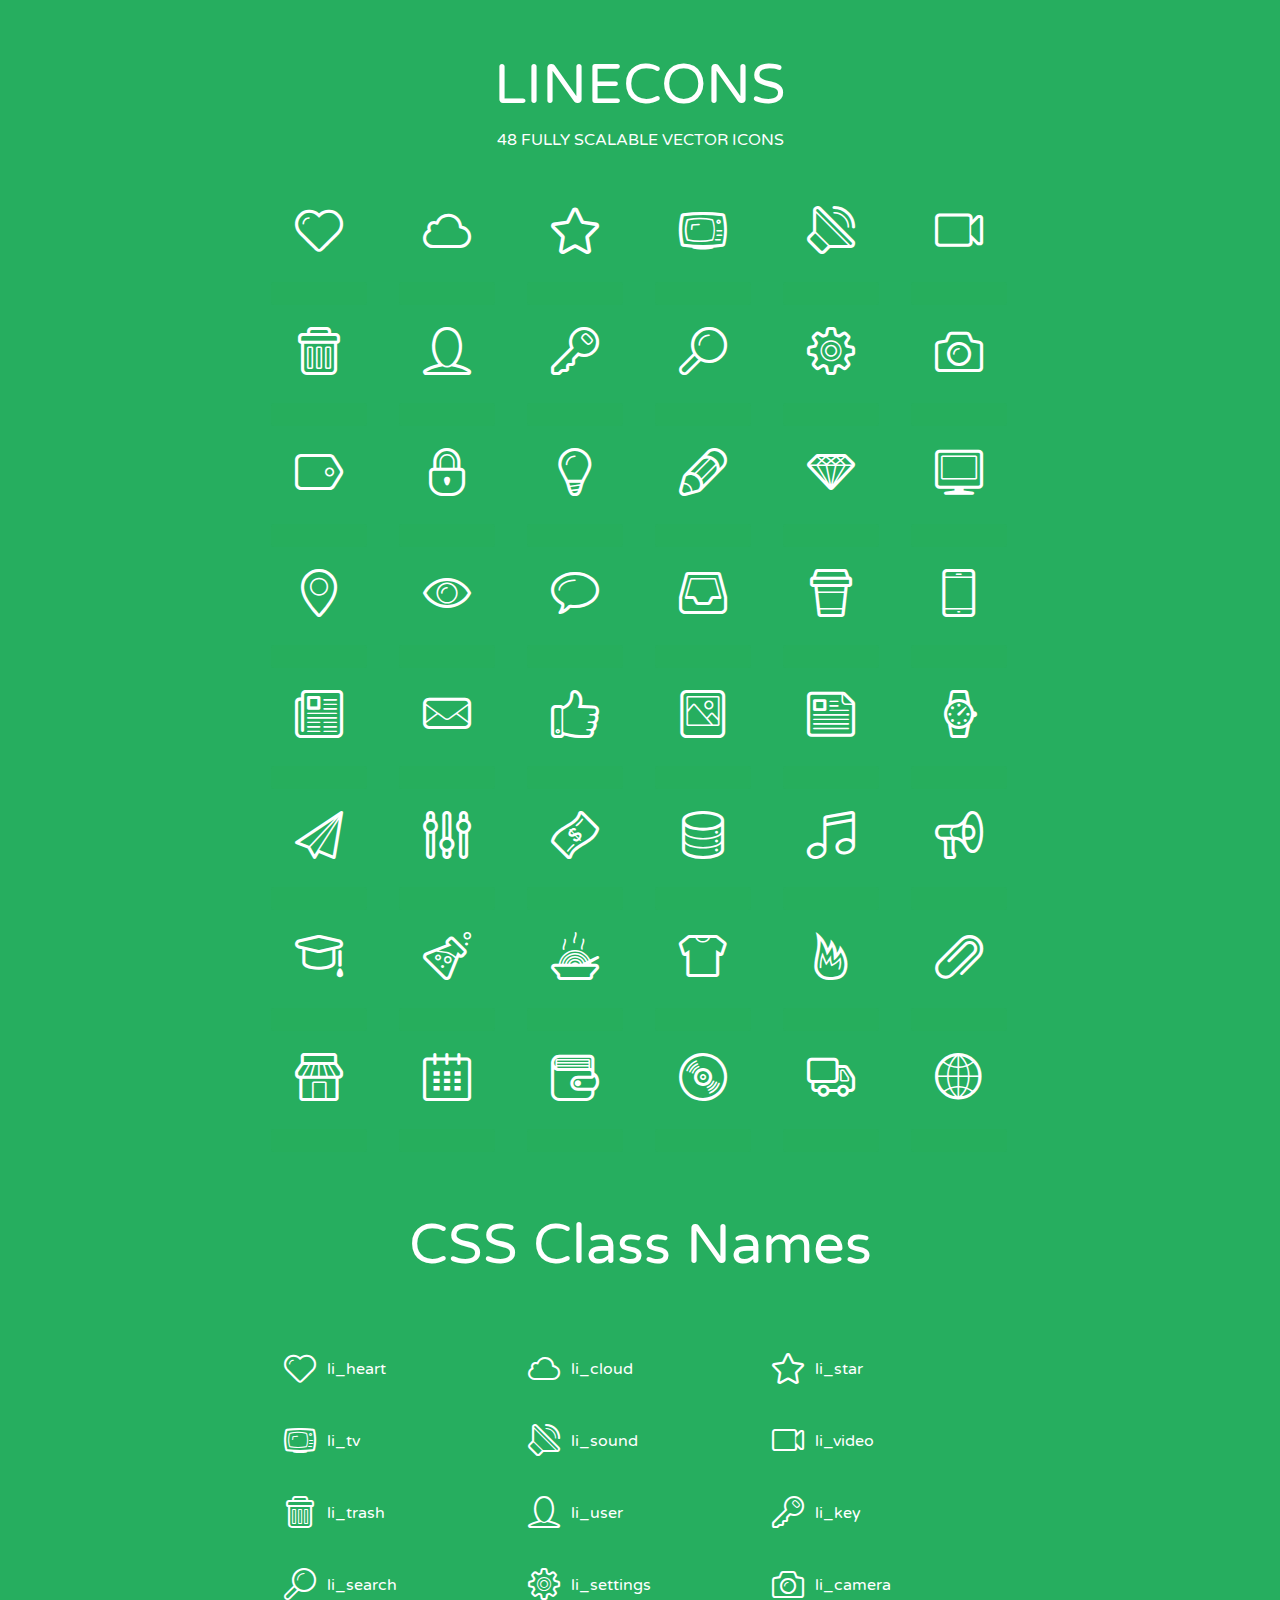
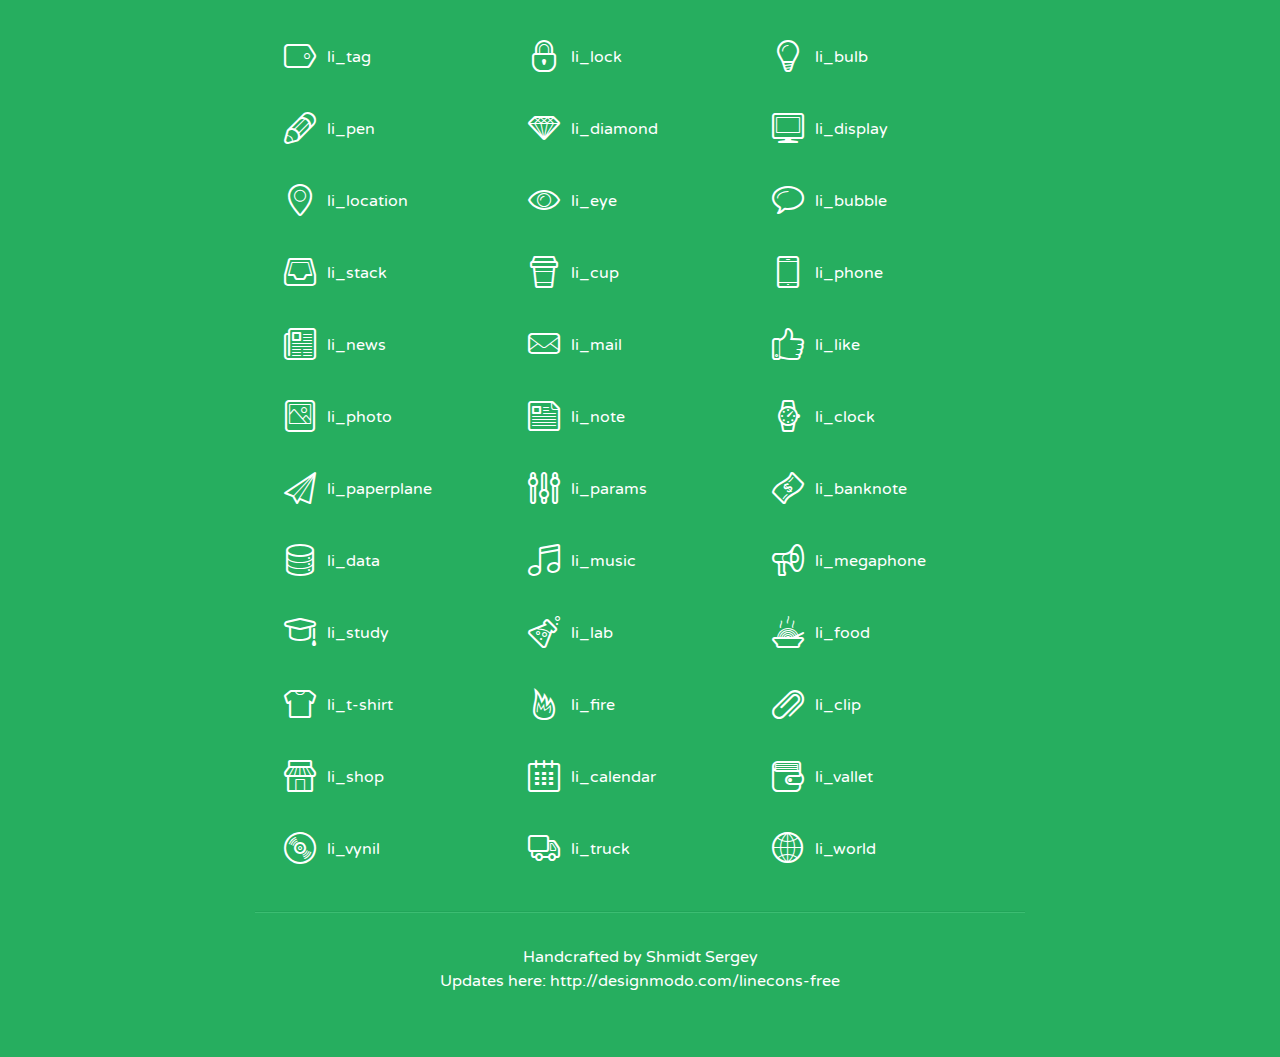
<file: LOGIN/loginsystem/admin/assets/lineicons/index.html>
<!doctype html>
<html>
<head>
<title>LINECONS - 48 Fully Scalable Vector Icons</title>
<link rel="stylesheet" href="style.css" />
<link href='http://fonts.googleapis.com/css?family=Varela+Round' rel='stylesheet' type='text/css'>
<!--[if lte IE 7]><script src="lte-ie7.js"></script><![endif]-->

<!-- 

Thanks http://icomoon.io/app/ for amazing service!

-->


<style>
	section, header, footer {display: block;}
	body {
		font-family: 'Varela Round', sans-serif;
		color: #333333;
		line-height: 1.5;
		font-size: 16px;
		background:#26ae5f;
		color:white;
		-moz-text-shadow: 0 1px 1px rgba(0, 0, 0, 0.21);
		-webkit-text-shadow: 0 1px 1px rgba(0, 0, 0, 0.21);
	}
	* {
		-moz-box-sizing: border-box;
		-webkit-box-sizing: border-box;
		box-sizing: border-box;
		margin: 0;
		padding: 0;
	}
	.glyph {
		float: left;
		text-align: center;
		padding: .5em;
		margin: 0 .5em;
		width: 7em;
		border-radius: .375em;
		top:0;
		position:relative;
		-webkit-transition:0.2s ease-in;
		-o-transition:0.2s ease-in;
		-moz-transition:0.2s ease-in;
		-ie-transition:0.2s ease-in;
		transition:0.2s ease-in;
	}
	.glyph input {
		width: 100%;
		text-align: center;
		font-family: consolas, monospace;
		border-radius:3px;
		border:none;
		padding:4px;
		background:#26AE5C;
		color:#26AE5C;
		-webkit-transition:0.2s ease-in;
		-o-transition:0.2s ease-in;
		-moz-transition:0.2s ease-in;
		-ie-transition:0.2s ease-in;
		transition:0.2s ease-in;
	}
	.glyph:hover input {
		background:#26ae5f;
		padding:4px;
		color:#ffffff;
	}
	.glyph:hover {
		-webkit-transition: all 0.5s ease-out;
		background:#222821;
		color:#fff;
		text-shadow: none;
		-moz-text-shadow: none;
		-webkit-text-shadow: none;
		top:-5px;
		position:relative;
	}
	.glyph input, .mtm {
		margin-top: .75em;
	}
	.w-main {
		width: 770px;
		text-align:center;
	}
	.centered {
		margin-left: auto;
		margin-right: auto;
	}
	.fs1 {
		font-size: 3em;
	}
	header {
		margin: 2em 0;
		padding-bottom: .5em;
	}
	header h1 {
		font-size: 3.5em;
		font-weight: normal;
	}
	.clearfix:before, .clearfix:after { content: ""; display: table; }
	.clearfix:after, .clear { clear: both; }
	footer {
		margin: 2em 0;
		padding: 2em 0;
		border-top: 1px solid rgb(60, 189, 114);
		box-shadow: 0 -1px rgb(33, 165, 89);
	}
	a, a:visited {
		color: #ffffff; text-decoration:none;
	}
	a:hover, a:focus {color: #222821; text-decoration:none;}
	.box1 {
		display: inline-block;
		width: 14em;
		padding: .25em .5em;
		margin: .5em 1em .5em 0;
		text-align:left;
		
	}
	.box1 span { 
		font-size:2em;
		position: relative;
		top: 0.25em;
		margin-right: 0.1em;
	}
</style>
</head>
<body>
	<div class="w-main centered">
	<section class="mtm clearfix" id="glyphs">
	<header>
		<h1>LINECONS</h1>
		<p>48 FULLY SCALABLE VECTOR ICONS</p>
	</header>
	<div class="glyph">
		<div class="fs1" aria-hidden="true" data-icon="&#xe000;"></div>
		<input type="text" readonly="readonly" value="&amp;#xe000;" />
	</div>
	<div class="glyph">
		<div class="fs1" aria-hidden="true" data-icon="&#xe001;"></div>
		<input type="text" readonly="readonly" value="&amp;#xe001;" />
	</div>
	<div class="glyph">
		<div class="fs1" aria-hidden="true" data-icon="&#xe002;"></div>
		<input type="text" readonly="readonly" value="&amp;#xe002;" />
	</div>
	<div class="glyph">
		<div class="fs1" aria-hidden="true" data-icon="&#xe003;"></div>
		<input type="text" readonly="readonly" value="&amp;#xe003;" />
	</div>
	<div class="glyph">
		<div class="fs1" aria-hidden="true" data-icon="&#xe004;"></div>
		<input type="text" readonly="readonly" value="&amp;#xe004;" />
	</div>
	<div class="glyph">
		<div class="fs1" aria-hidden="true" data-icon="&#xe005;"></div>
		<input type="text" readonly="readonly" value="&amp;#xe005;" />
	</div>
	<div class="glyph">
		<div class="fs1" aria-hidden="true" data-icon="&#xe006;"></div>
		<input type="text" readonly="readonly" value="&amp;#xe006;" />
	</div>
	<div class="glyph">
		<div class="fs1" aria-hidden="true" data-icon="&#xe007;"></div>
		<input type="text" readonly="readonly" value="&amp;#xe007;" />
	</div>
	<div class="glyph">
		<div class="fs1" aria-hidden="true" data-icon="&#xe008;"></div>
		<input type="text" readonly="readonly" value="&amp;#xe008;" />
	</div>
	<div class="glyph">
		<div class="fs1" aria-hidden="true" data-icon="&#xe009;"></div>
		<input type="text" readonly="readonly" value="&amp;#xe009;" />
	</div>
	<div class="glyph">
		<div class="fs1" aria-hidden="true" data-icon="&#xe00a;"></div>
		<input type="text" readonly="readonly" value="&amp;#xe00a;" />
	</div>
	<div class="glyph">
		<div class="fs1" aria-hidden="true" data-icon="&#xe00b;"></div>
		<input type="text" readonly="readonly" value="&amp;#xe00b;" />
	</div>
	<div class="glyph">
		<div class="fs1" aria-hidden="true" data-icon="&#xe00c;"></div>
		<input type="text" readonly="readonly" value="&amp;#xe00c;" />
	</div>
	<div class="glyph">
		<div class="fs1" aria-hidden="true" data-icon="&#xe00d;"></div>
		<input type="text" readonly="readonly" value="&amp;#xe00d;" />
	</div>
	<div class="glyph">
		<div class="fs1" aria-hidden="true" data-icon="&#xe00e;"></div>
		<input type="text" readonly="readonly" value="&amp;#xe00e;" />
	</div>
	<div class="glyph">
		<div class="fs1" aria-hidden="true" data-icon="&#xe00f;"></div>
		<input type="text" readonly="readonly" value="&amp;#xe00f;" />
	</div>
	<div class="glyph">
		<div class="fs1" aria-hidden="true" data-icon="&#xe010;"></div>
		<input type="text" readonly="readonly" value="&amp;#xe010;" />
	</div>
	<div class="glyph">
		<div class="fs1" aria-hidden="true" data-icon="&#xe011;"></div>
		<input type="text" readonly="readonly" value="&amp;#xe011;" />
	</div>
	<div class="glyph">
		<div class="fs1" aria-hidden="true" data-icon="&#xe012;"></div>
		<input type="text" readonly="readonly" value="&amp;#xe012;" />
	</div>
	<div class="glyph">
		<div class="fs1" aria-hidden="true" data-icon="&#xe013;"></div>
		<input type="text" readonly="readonly" value="&amp;#xe013;" />
	</div>
	<div class="glyph">
		<div class="fs1" aria-hidden="true" data-icon="&#xe014;"></div>
		<input type="text" readonly="readonly" value="&amp;#xe014;" />
	</div>
	<div class="glyph">
		<div class="fs1" aria-hidden="true" data-icon="&#xe015;"></div>
		<input type="text" readonly="readonly" value="&amp;#xe015;" />
	</div>
	<div class="glyph">
		<div class="fs1" aria-hidden="true" data-icon="&#xe016;"></div>
		<input type="text" readonly="readonly" value="&amp;#xe016;" />
	</div>
	<div class="glyph">
		<div class="fs1" aria-hidden="true" data-icon="&#xe017;"></div>
		<input type="text" readonly="readonly" value="&amp;#xe017;" />
	</div>
	<div class="glyph">
		<div class="fs1" aria-hidden="true" data-icon="&#xe018;"></div>
		<input type="text" readonly="readonly" value="&amp;#xe018;" />
	</div>
	<div class="glyph">
		<div class="fs1" aria-hidden="true" data-icon="&#xe019;"></div>
		<input type="text" readonly="readonly" value="&amp;#xe019;" />
	</div>
	<div class="glyph">
		<div class="fs1" aria-hidden="true" data-icon="&#xe01a;"></div>
		<input type="text" readonly="readonly" value="&amp;#xe01a;" />
	</div>
	<div class="glyph">
		<div class="fs1" aria-hidden="true" data-icon="&#xe01b;"></div>
		<input type="text" readonly="readonly" value="&amp;#xe01b;" />
	</div>
	<div class="glyph">
		<div class="fs1" aria-hidden="true" data-icon="&#xe01c;"></div>
		<input type="text" readonly="readonly" value="&amp;#xe01c;" />
	</div>
	<div class="glyph">
		<div class="fs1" aria-hidden="true" data-icon="&#xe01d;"></div>
		<input type="text" readonly="readonly" value="&amp;#xe01d;" />
	</div>
	<div class="glyph">
		<div class="fs1" aria-hidden="true" data-icon="&#xe01e;"></div>
		<input type="text" readonly="readonly" value="&amp;#xe01e;" />
	</div>
	<div class="glyph">
		<div class="fs1" aria-hidden="true" data-icon="&#xe01f;"></div>
		<input type="text" readonly="readonly" value="&amp;#xe01f;" />
	</div>
	<div class="glyph">
		<div class="fs1" aria-hidden="true" data-icon="&#xe020;"></div>
		<input type="text" readonly="readonly" value="&amp;#xe020;" />
	</div>
	<div class="glyph">
		<div class="fs1" aria-hidden="true" data-icon="&#xe021;"></div>
		<input type="text" readonly="readonly" value="&amp;#xe021;" />
	</div>
	<div class="glyph">
		<div class="fs1" aria-hidden="true" data-icon="&#xe022;"></div>
		<input type="text" readonly="readonly" value="&amp;#xe022;" />
	</div>
	<div class="glyph">
		<div class="fs1" aria-hidden="true" data-icon="&#xe023;"></div>
		<input type="text" readonly="readonly" value="&amp;#xe023;" />
	</div>
	<div class="glyph">
		<div class="fs1" aria-hidden="true" data-icon="&#xe024;"></div>
		<input type="text" readonly="readonly" value="&amp;#xe024;" />
	</div>
	<div class="glyph">
		<div class="fs1" aria-hidden="true" data-icon="&#xe025;"></div>
		<input type="text" readonly="readonly" value="&amp;#xe025;" />
	</div>
	<div class="glyph">
		<div class="fs1" aria-hidden="true" data-icon="&#xe026;"></div>
		<input type="text" readonly="readonly" value="&amp;#xe026;" />
	</div>
	<div class="glyph">
		<div class="fs1" aria-hidden="true" data-icon="&#xe027;"></div>
		<input type="text" readonly="readonly" value="&amp;#xe027;" />
	</div>
	<div class="glyph">
		<div class="fs1" aria-hidden="true" data-icon="&#xe028;"></div>
		<input type="text" readonly="readonly" value="&amp;#xe028;" />
	</div>
	<div class="glyph">
		<div class="fs1" aria-hidden="true" data-icon="&#xe029;"></div>
		<input type="text" readonly="readonly" value="&amp;#xe029;" />
	</div>
	<div class="glyph">
		<div class="fs1" aria-hidden="true" data-icon="&#xe02a;"></div>
		<input type="text" readonly="readonly" value="&amp;#xe02a;" />
	</div>
	<div class="glyph">
		<div class="fs1" aria-hidden="true" data-icon="&#xe02b;"></div>
		<input type="text" readonly="readonly" value="&amp;#xe02b;" />
	</div>
	<div class="glyph">
		<div class="fs1" aria-hidden="true" data-icon="&#xe02c;"></div>
		<input type="text" readonly="readonly" value="&amp;#xe02c;" />
	</div>
	<div class="glyph">
		<div class="fs1" aria-hidden="true" data-icon="&#xe02d;"></div>
		<input type="text" readonly="readonly" value="&amp;#xe02d;" />
	</div>
	<div class="glyph">
		<div class="fs1" aria-hidden="true" data-icon="&#xe02e;"></div>
		<input type="text" readonly="readonly" value="&amp;#xe02e;" />
	</div>
	<div class="glyph">
		<div class="fs1" aria-hidden="true" data-icon="&#xe02f;"></div>
		<input type="text" readonly="readonly" value="&amp;#xe02f;" />
	</div>
	</section>
	<div class="clear"></div>
	<section class="mtm clearfix" id="glyphs">
	<header>
		<h1>CSS Class Names</h1>
	</header>
	<span class="box1">
		<span aria-hidden="true" class="li_heart"></span>
		&nbsp;li_heart
	</span>
	<span class="box1">
		<span aria-hidden="true" class="li_cloud"></span>
		&nbsp;li_cloud
	</span>
	<span class="box1">
		<span aria-hidden="true" class="li_star"></span>
		&nbsp;li_star
	</span>
	<span class="box1">
		<span aria-hidden="true" class="li_tv"></span>
		&nbsp;li_tv
	</span>
	<span class="box1">
		<span aria-hidden="true" class="li_sound"></span>
		&nbsp;li_sound
	</span>
	<span class="box1">
		<span aria-hidden="true" class="li_video"></span>
		&nbsp;li_video
	</span>
	<span class="box1">
		<span aria-hidden="true" class="li_trash"></span>
		&nbsp;li_trash
	</span>
	<span class="box1">
		<span aria-hidden="true" class="li_user"></span>
		&nbsp;li_user
	</span>
	<span class="box1">
		<span aria-hidden="true" class="li_key"></span>
		&nbsp;li_key
	</span>
	<span class="box1">
		<span aria-hidden="true" class="li_search"></span>
		&nbsp;li_search
	</span>
	<span class="box1">
		<span aria-hidden="true" class="li_settings"></span>
		&nbsp;li_settings
	</span>
	<span class="box1">
		<span aria-hidden="true" class="li_camera"></span>
		&nbsp;li_camera
	</span>
	<span class="box1">
		<span aria-hidden="true" class="li_tag"></span>
		&nbsp;li_tag
	</span>
	<span class="box1">
		<span aria-hidden="true" class="li_lock"></span>
		&nbsp;li_lock
	</span>
	<span class="box1">
		<span aria-hidden="true" class="li_bulb"></span>
		&nbsp;li_bulb
	</span>
	<span class="box1">
		<span aria-hidden="true" class="li_pen"></span>
		&nbsp;li_pen
	</span>
	<span class="box1">
		<span aria-hidden="true" class="li_diamond"></span>
		&nbsp;li_diamond
	</span>
	<span class="box1">
		<span aria-hidden="true" class="li_display"></span>
		&nbsp;li_display
	</span>
	<span class="box1">
		<span aria-hidden="true" class="li_location"></span>
		&nbsp;li_location
	</span>
	<span class="box1">
		<span aria-hidden="true" class="li_eye"></span>
		&nbsp;li_eye
	</span>
	<span class="box1">
		<span aria-hidden="true" class="li_bubble"></span>
		&nbsp;li_bubble
	</span>
	<span class="box1">
		<span aria-hidden="true" class="li_stack"></span>
		&nbsp;li_stack
	</span>
	<span class="box1">
		<span aria-hidden="true" class="li_cup"></span>
		&nbsp;li_cup
	</span>
	<span class="box1">
		<span aria-hidden="true" class="li_phone"></span>
		&nbsp;li_phone
	</span>
	<span class="box1">
		<span aria-hidden="true" class="li_news"></span>
		&nbsp;li_news
	</span>
	<span class="box1">
		<span aria-hidden="true" class="li_mail"></span>
		&nbsp;li_mail
	</span>
	<span class="box1">
		<span aria-hidden="true" class="li_like"></span>
		&nbsp;li_like
	</span>
	<span class="box1">
		<span aria-hidden="true" class="li_photo"></span>
		&nbsp;li_photo
	</span>
	<span class="box1">
		<span aria-hidden="true" class="li_note"></span>
		&nbsp;li_note
	</span>
	<span class="box1">
		<span aria-hidden="true" class="li_clock"></span>
		&nbsp;li_clock
	</span>
	<span class="box1">
		<span aria-hidden="true" class="li_paperplane"></span>
		&nbsp;li_paperplane
	</span>
	<span class="box1">
		<span aria-hidden="true" class="li_params"></span>
		&nbsp;li_params
	</span>
	<span class="box1">
		<span aria-hidden="true" class="li_banknote"></span>
		&nbsp;li_banknote
	</span>
	<span class="box1">
		<span aria-hidden="true" class="li_data"></span>
		&nbsp;li_data
	</span>
	<span class="box1">
		<span aria-hidden="true" class="li_music"></span>
		&nbsp;li_music
	</span>
	<span class="box1">
		<span aria-hidden="true" class="li_megaphone"></span>
		&nbsp;li_megaphone
	</span>
	<span class="box1">
		<span aria-hidden="true" class="li_study"></span>
		&nbsp;li_study
	</span>
	<span class="box1">
		<span aria-hidden="true" class="li_lab"></span>
		&nbsp;li_lab
	</span>
	<span class="box1">
		<span aria-hidden="true" class="li_food"></span>
		&nbsp;li_food
	</span>
	<span class="box1">
		<span aria-hidden="true" class="li_t-shirt"></span>
		&nbsp;li_t-shirt
	</span>
	<span class="box1">
		<span aria-hidden="true" class="li_fire"></span>
		&nbsp;li_fire
	</span>
	<span class="box1">
		<span aria-hidden="true" class="li_clip"></span>
		&nbsp;li_clip
	</span>
	<span class="box1">
		<span aria-hidden="true" class="li_shop"></span>
		&nbsp;li_shop
	</span>
	<span class="box1">
		<span aria-hidden="true" class="li_calendar"></span>
		&nbsp;li_calendar
	</span>
	<span class="box1">
		<span aria-hidden="true" class="li_vallet"></span>
		&nbsp;li_vallet
	</span>
	<span class="box1">
		<span aria-hidden="true" class="li_vynil"></span>
		&nbsp;li_vynil
	</span>
	<span class="box1">
		<span aria-hidden="true" class="li_truck"></span>
		&nbsp;li_truck
	</span>
	<span class="box1">
		<span aria-hidden="true" class="li_world"></span>
		&nbsp;li_world
	</span>
	</section>
	<footer>
		<p>Handcrafted by <a href="http://shmidt.in">Shmidt Sergey</a></p>
		<p>Updates here: <a href="http://designmodo.com/linecons-free">http://designmodo.com/linecons-free</a></p>
	</footer>
	</div>
	<script>
	document.getElementById("glyphs").addEventListener("click", function(e) {
		var target = e.target;
		if (target.tagName === "INPUT") {
			target.select();
		}
	});
	</script>
</body>
</html>
</file>
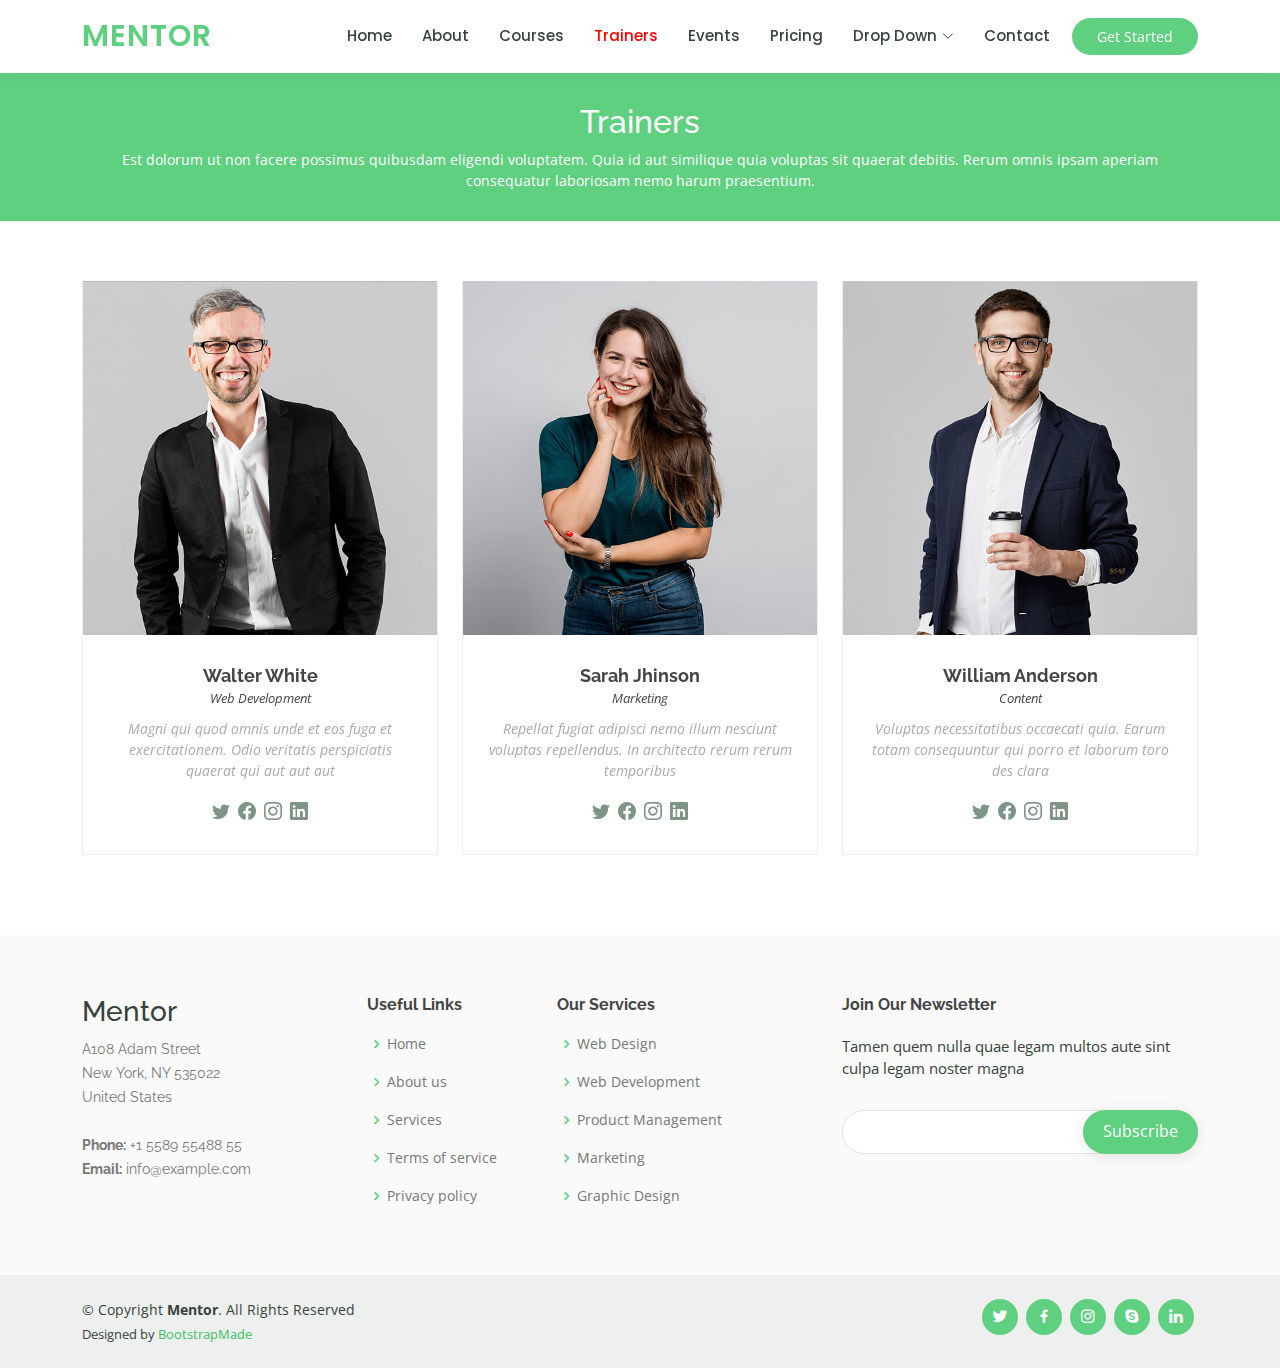
<file: trainers.html>
<!DOCTYPE html>
<html lang="en">

<head>
  <meta charset="utf-8">
  <meta content="width=device-width, initial-scale=1.0" name="viewport">

  <title>Trainers - Mentor Bootstrap Template</title>
  <meta content="" name="description">
  <meta content="" name="keywords">

  <!-- Favicons -->
  <link href="assets/img/favicon.png" rel="icon">
  <link href="assets/img/apple-touch-icon.png" rel="apple-touch-icon">

  <!-- Google Fonts -->
  <link href="https://fonts.googleapis.com/css?family=Open+Sans:300,300i,400,400i,600,600i,700,700i|Raleway:300,300i,400,400i,500,500i,600,600i,700,700i|Poppins:300,300i,400,400i,500,500i,600,600i,700,700i" rel="stylesheet">

  <!-- Vendor CSS Files -->
  <link href="assets/vendor/animate.css/animate.min.css" rel="stylesheet">
  <link href="assets/vendor/aos/aos.css" rel="stylesheet">
  <link href="assets/vendor/bootstrap/css/bootstrap.min.css" rel="stylesheet">
  <link href="assets/vendor/bootstrap-icons/bootstrap-icons.css" rel="stylesheet">
  <link href="assets/vendor/boxicons/css/boxicons.min.css" rel="stylesheet">
  <link href="assets/vendor/remixicon/remixicon.css" rel="stylesheet">
  <link href="assets/vendor/swiper/swiper-bundle.min.css" rel="stylesheet">

  <!-- Template Main CSS File -->
  <link href="assets/css/style.css" rel="stylesheet">

 
</head>

<body>

  <!-- ======= Header ======= -->
  <header id="header" class="fixed-top">
    <div class="container d-flex align-items-center">

      <h1 class="logo me-auto"><a href="index.html">Mentor</a></h1>
      <!-- Uncomment below if you prefer to use an image logo -->
      <!-- <a href="index.html" class="logo me-auto"><img src="assets/img/logo.png" alt="" class="img-fluid"></a>-->

      <nav id="navbar" class="navbar order-last order-lg-0">
        <ul>
          <li><a href="index.html">Home</a></li>
          <li><a href="about.html">About</a></li>
          <li><a href="courses.html">Courses</a></li>
          <li><a class="active" href="trainers.html">Trainers</a></li>
          <li><a href="events.html">Events</a></li>
          <li><a href="pricing.html">Pricing</a></li>

          <li class="dropdown"><a href="#"><span>Drop Down</span> <i class="bi bi-chevron-down"></i></a>
            <ul>
              <li><a href="#">Drop Down 1</a></li>
              <li class="dropdown"><a href="#"><span>Deep Drop Down</span> <i class="bi bi-chevron-right"></i></a>
                <ul>
                  <li><a href="#">Deep Drop Down 1</a></li>
                  <li><a href="#">Deep Drop Down 2</a></li>
                  <li><a href="#">Deep Drop Down 3</a></li>
                  <li><a href="#">Deep Drop Down 4</a></li>
                  <li><a href="#">Deep Drop Down 5</a></li>
                </ul>
              </li>
              <li><a href="#">Drop Down 2</a></li>
              <li><a href="#">Drop Down 3</a></li>
              <li><a href="#">Drop Down 4</a></li>
            </ul>
          </li>
          <li><a href="contact.html">Contact</a></li>
        </ul>
        <i class="bi bi-list mobile-nav-toggle"></i>
      </nav><!-- .navbar -->

      <a href="courses.html" class="get-started-btn">Get Started</a>

    </div>
  </header><!-- End Header -->

  <main id="main" data-aos="fade-in">

    <!-- ======= Breadcrumbs ======= -->
    <div class="breadcrumbs">
      <div class="container">
        <h2>Trainers</h2>
        <p>Est dolorum ut non facere possimus quibusdam eligendi voluptatem. Quia id aut similique quia voluptas sit quaerat debitis. Rerum omnis ipsam aperiam consequatur laboriosam nemo harum praesentium. </p>
      </div>
    </div><!-- End Breadcrumbs -->

    <!-- ======= Trainers Section ======= -->
    <section id="trainers" class="trainers">
      <div class="container" data-aos="fade-up">

        <div class="row" data-aos="zoom-in" data-aos-delay="100">
          <div class="col-lg-4 col-md-6 d-flex align-items-stretch">
            <div class="member">
              <img src="assets/img/trainers/trainer-1.jpg" class="img-fluid" alt="">
              <div class="member-content">
                <h4>Walter White</h4>
                <span>Web Development</span>
                <p>
                  Magni qui quod omnis unde et eos fuga et exercitationem. Odio veritatis perspiciatis quaerat qui aut aut aut
                </p>
                <div class="social">
                  <a href=""><i class="bi bi-twitter"></i></a>
                  <a href=""><i class="bi bi-facebook"></i></a>
                  <a href=""><i class="bi bi-instagram"></i></a>
                  <a href=""><i class="bi bi-linkedin"></i></a>
                </div>
              </div>
            </div>
          </div>

          <div class="col-lg-4 col-md-6 d-flex align-items-stretch">
            <div class="member">
              <img src="assets/img/trainers/trainer-2.jpg" class="img-fluid" alt="">
              <div class="member-content">
                <h4>Sarah Jhinson</h4>
                <span>Marketing</span>
                <p>
                  Repellat fugiat adipisci nemo illum nesciunt voluptas repellendus. In architecto rerum rerum temporibus
                </p>
                <div class="social">
                  <a href=""><i class="bi bi-twitter"></i></a>
                  <a href=""><i class="bi bi-facebook"></i></a>
                  <a href=""><i class="bi bi-instagram"></i></a>
                  <a href=""><i class="bi bi-linkedin"></i></a>
                </div>
              </div>
            </div>
          </div>

          <div class="col-lg-4 col-md-6 d-flex align-items-stretch">
            <div class="member">
              <img src="assets/img/trainers/trainer-3.jpg" class="img-fluid" alt="">
              <div class="member-content">
                <h4>William Anderson</h4>
                <span>Content</span>
                <p>
                  Voluptas necessitatibus occaecati quia. Earum totam consequuntur qui porro et laborum toro des clara
                </p>
                <div class="social">
                  <a href=""><i class="bi bi-twitter"></i></a>
                  <a href=""><i class="bi bi-facebook"></i></a>
                  <a href=""><i class="bi bi-instagram"></i></a>
                  <a href=""><i class="bi bi-linkedin"></i></a>
                </div>
              </div>
            </div>
          </div>

        </div>

      </div>
    </section><!-- End Trainers Section -->

  </main><!-- End #main -->

  <!-- ======= Footer ======= -->
  <footer id="footer">

    <div class="footer-top">
      <div class="container">
        <div class="row">

          <div class="col-lg-3 col-md-6 footer-contact">
            <h3>Mentor</h3>
            <p>
              A108 Adam Street <br>
              New York, NY 535022<br>
              United States <br><br>
              <strong>Phone:</strong> +1 5589 55488 55<br>
              <strong>Email:</strong> info@example.com<br>
            </p>
          </div>

          <div class="col-lg-2 col-md-6 footer-links">
            <h4>Useful Links</h4>
            <ul>
              <li><i class="bx bx-chevron-right"></i> <a href="#">Home</a></li>
              <li><i class="bx bx-chevron-right"></i> <a href="#">About us</a></li>
              <li><i class="bx bx-chevron-right"></i> <a href="#">Services</a></li>
              <li><i class="bx bx-chevron-right"></i> <a href="#">Terms of service</a></li>
              <li><i class="bx bx-chevron-right"></i> <a href="#">Privacy policy</a></li>
            </ul>
          </div>

          <div class="col-lg-3 col-md-6 footer-links">
            <h4>Our Services</h4>
            <ul>
              <li><i class="bx bx-chevron-right"></i> <a href="#">Web Design</a></li>
              <li><i class="bx bx-chevron-right"></i> <a href="#">Web Development</a></li>
              <li><i class="bx bx-chevron-right"></i> <a href="#">Product Management</a></li>
              <li><i class="bx bx-chevron-right"></i> <a href="#">Marketing</a></li>
              <li><i class="bx bx-chevron-right"></i> <a href="#">Graphic Design</a></li>
            </ul>
          </div>

          <div class="col-lg-4 col-md-6 footer-newsletter">
            <h4>Join Our Newsletter</h4>
            <p>Tamen quem nulla quae legam multos aute sint culpa legam noster magna</p>
            <form action="" method="post">
              <input type="email" name="email"><input type="submit" value="Subscribe">
            </form>
          </div>

        </div>
      </div>
    </div>

    <div class="container d-md-flex py-4">

      <div class="me-md-auto text-center text-md-start">
        <div class="copyright">
          &copy; Copyright <strong><span>Mentor</span></strong>. All Rights Reserved
        </div>
        <div class="credits">
          <!-- All the links in the footer should remain intact. -->
          <!-- You can delete the links only if you purchased the pro version. -->
          <!-- Licensing information: https://bootstrapmade.com/license/ -->
          <!-- Purchase the pro version with working PHP/AJAX contact form: https://bootstrapmade.com/mentor-free-education-bootstrap-theme/ -->
          Designed by <a href="https://bootstrapmade.com/">BootstrapMade</a>
        </div>
      </div>
      <div class="social-links text-center text-md-right pt-3 pt-md-0">
        <a href="#" class="twitter"><i class="bx bxl-twitter"></i></a>
        <a href="#" class="facebook"><i class="bx bxl-facebook"></i></a>
        <a href="#" class="instagram"><i class="bx bxl-instagram"></i></a>
        <a href="#" class="google-plus"><i class="bx bxl-skype"></i></a>
        <a href="#" class="linkedin"><i class="bx bxl-linkedin"></i></a>
      </div>
    </div>
  </footer><!-- End Footer -->

  <div id="preloader"></div>
  <a href="#" class="back-to-top d-flex align-items-center justify-content-center"><i class="bi bi-arrow-up-short"></i></a>

  <!-- Vendor JS Files -->
  <!--Start of Tawk.to Script-->
<script type="text/javascript">
  var Tawk_API=Tawk_API||{}, Tawk_LoadStart=new Date();
  (function(){
  var s1=document.createElement("script"),s0=document.getElementsByTagName("script")[0];
  s1.async=true;
  s1.src='https://embed.tawk.to/6278e6a3b0d10b6f3e71451d/1g2k49sut';
  s1.charset='UTF-8';
  s1.setAttribute('crossorigin','*');
  s0.parentNode.insertBefore(s1,s0);
  })();
  </script>
  <!--End of Tawk.to Script-->
  <script src="assets/vendor/purecounter/purecounter.js"></script>
  <script src="assets/vendor/aos/aos.js"></script>
  <script src="assets/vendor/bootstrap/js/bootstrap.bundle.min.js"></script>
  <script src="assets/vendor/swiper/swiper-bundle.min.js"></script>
  <script src="assets/vendor/php-email-form/validate.js"></script>

  <!-- Template Main JS File -->
  <script src="assets/js/main.js"></script>

</body>

</html>
</file>
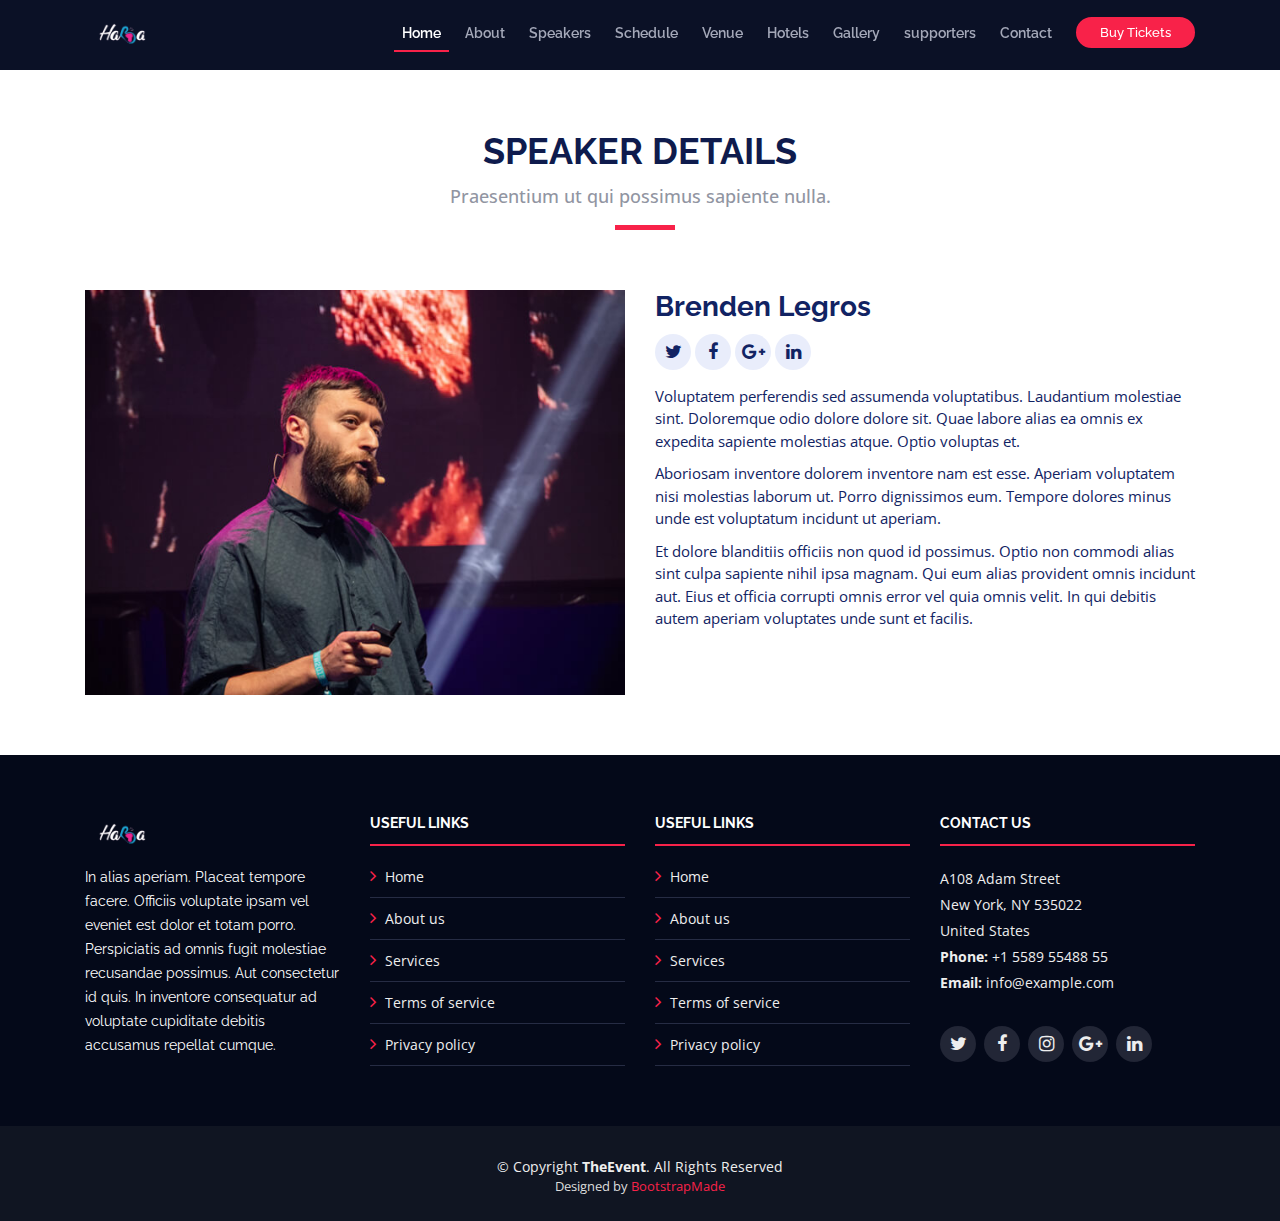
<file: events/speaker-details.html>
<!DOCTYPE html>
<html lang="en">

<head>
  <meta charset="utf-8">
  <title>TheEvent - Bootstrap Event Template</title>
  <meta content="width=device-width, initial-scale=1.0" name="viewport">
  <meta content="" name="keywords">
  <meta content="" name="description">

  <!-- Favicons -->
  <link href="img/favicon.png" rel="icon">
  <link href="img/apple-touch-icon.png" rel="apple-touch-icon">

  <!-- Google Fonts -->
  <link href="https://fonts.googleapis.com/css?family=Open+Sans:300,300i,400,400i,700,700i|Raleway:300,400,500,700,800" rel="stylesheet">

  <!-- Bootstrap CSS File -->
  <link href="lib/bootstrap/css/bootstrap.min.css" rel="stylesheet">

  <!-- Libraries CSS Files -->
  <link href="lib/font-awesome/css/font-awesome.min.css" rel="stylesheet">
  <link href="lib/animate/animate.min.css" rel="stylesheet">
  <link href="lib/venobox/venobox.css" rel="stylesheet">
  <link href="lib/owlcarousel/assets/owl.carousel.min.css" rel="stylesheet">

  <!-- Main Stylesheet File -->
  <link href="css/style.css" rel="stylesheet">

  <!-- =======================================================
    Theme Name: TheEvent
    Theme URL: https://bootstrapmade.com/theevent-conference-event-bootstrap-template/
    Author: BootstrapMade.com
    License: https://bootstrapmade.com/license/
  ======================================================= -->
</head>

<body>

  <!--==========================
    Header
  ============================-->
  <header id="header" class="header-fixed">
    <div class="container">

      <div id="logo" class="pull-left">
        <!-- Uncomment below if you prefer to use a text logo -->
        <!-- <h1><a href="#main">C<span>o</span>nf</a></h1>-->
        <a href="index.html#intro" class="scrollto"><img src="img/logo.png" alt="" title=""></a>
      </div>

      <nav id="nav-menu-container">
        <ul class="nav-menu">
          <li class="menu-active"><a href="#intro">Home</a></li>
          <li><a href="index.html#about">About</a></li>
          <li><a href="index.html#speakers">Speakers</a></li>
          <li><a href="index.html#schedule">Schedule</a></li>
          <li><a href="index.html#venue">Venue</a></li>
          <li><a href="index.html#hotels">Hotels</a></li>
          <li><a href="index.html#gallery">Gallery</a></li>
          <li><a href="index.html#supporters">supporters</a></li>
          <li><a href="index.html#contact">Contact</a></li>
          <li class="buy-tickets"><a href="index.html#buy-tickets">Buy Tickets</a></li>
        </ul>
      </nav><!-- #nav-menu-container -->
    </div>
  </header><!-- #header -->

  <main id="main" class="main-page">

    <!--==========================
      Speaker Details Section
    ============================-->
    <section id="speakers-details" class="wow fadeIn">
      <div class="container">
        <div class="section-header">
          <h2>Speaker Details</h2>
          <p>Praesentium ut qui possimus sapiente nulla.</p>
        </div>

        <div class="row">
          <div class="col-md-6">
            <img src="img/speakers/1.jpg" alt="Speaker 1" class="img-fluid">
          </div>

          <div class="col-md-6">
            <div class="details">
              <h2>Brenden Legros</h2>
              <div class="social">
                <a href=""><i class="fa fa-twitter"></i></a>
                <a href=""><i class="fa fa-facebook"></i></a>
                <a href=""><i class="fa fa-google-plus"></i></a>
                <a href=""><i class="fa fa-linkedin"></i></a>
              </div>
              <p>Voluptatem perferendis sed assumenda voluptatibus. Laudantium molestiae sint. Doloremque odio dolore dolore sit. Quae labore alias ea omnis ex expedita sapiente molestias atque. Optio voluptas et.</p>
 
              <p>Aboriosam inventore dolorem inventore nam est esse. Aperiam voluptatem nisi molestias laborum ut. Porro dignissimos eum. Tempore dolores minus unde est voluptatum incidunt ut aperiam.</p> 

              <p>Et dolore blanditiis officiis non quod id possimus. Optio non commodi alias sint culpa sapiente nihil ipsa magnam. Qui eum alias provident omnis incidunt aut. Eius et officia corrupti omnis error vel quia omnis velit. In qui debitis autem aperiam voluptates unde sunt et facilis.</p>
            </div>
          </div>
          
        </div>
      </div>

    </section>

  </main>


  <!--==========================
    Footer
  ============================-->
  <footer id="footer">
    <div class="footer-top">
      <div class="container">
        <div class="row">

          <div class="col-lg-3 col-md-6 footer-info">
            <img src="img/logo.png" alt="TheEvenet">
            <p>In alias aperiam. Placeat tempore facere. Officiis voluptate ipsam vel eveniet est dolor et totam porro. Perspiciatis ad omnis fugit molestiae recusandae possimus. Aut consectetur id quis. In inventore consequatur ad voluptate cupiditate debitis accusamus repellat cumque.</p>
          </div>

          <div class="col-lg-3 col-md-6 footer-links">
            <h4>Useful Links</h4>
            <ul>
              <li><i class="fa fa-angle-right"></i> <a href="#">Home</a></li>
              <li><i class="fa fa-angle-right"></i> <a href="#">About us</a></li>
              <li><i class="fa fa-angle-right"></i> <a href="#">Services</a></li>
              <li><i class="fa fa-angle-right"></i> <a href="#">Terms of service</a></li>
              <li><i class="fa fa-angle-right"></i> <a href="#">Privacy policy</a></li>
            </ul>
          </div>

          <div class="col-lg-3 col-md-6 footer-links">
            <h4>Useful Links</h4>
            <ul>
              <li><i class="fa fa-angle-right"></i> <a href="#">Home</a></li>
              <li><i class="fa fa-angle-right"></i> <a href="#">About us</a></li>
              <li><i class="fa fa-angle-right"></i> <a href="#">Services</a></li>
              <li><i class="fa fa-angle-right"></i> <a href="#">Terms of service</a></li>
              <li><i class="fa fa-angle-right"></i> <a href="#">Privacy policy</a></li>
            </ul>
          </div>

          <div class="col-lg-3 col-md-6 footer-contact">
            <h4>Contact Us</h4>
            <p>
              A108 Adam Street <br>
              New York, NY 535022<br>
              United States <br>
              <strong>Phone:</strong> +1 5589 55488 55<br>
              <strong>Email:</strong> info@example.com<br>
            </p>

            <div class="social-links">
              <a href="#" class="twitter"><i class="fa fa-twitter"></i></a>
              <a href="#" class="facebook"><i class="fa fa-facebook"></i></a>
              <a href="#" class="instagram"><i class="fa fa-instagram"></i></a>
              <a href="#" class="google-plus"><i class="fa fa-google-plus"></i></a>
              <a href="#" class="linkedin"><i class="fa fa-linkedin"></i></a>
            </div>

          </div>

        </div>
      </div>
    </div>

    <div class="container">
      <div class="copyright">
        &copy; Copyright <strong>TheEvent</strong>. All Rights Reserved
      </div>
      <div class="credits">
        <!--
          All the links in the footer should remain intact.
          You can delete the links only if you purchased the pro version.
          Licensing information: https://bootstrapmade.com/license/
          Purchase the pro version with working PHP/AJAX contact form: https://bootstrapmade.com/buy/?theme=TheEvent
        -->
        Designed by <a href="https://bootstrapmade.com/">BootstrapMade</a>
      </div>
    </div>
  </footer><!-- #footer -->

  <a href="#" class="back-to-top"><i class="fa fa-angle-up"></i></a>

  <!-- JavaScript Libraries -->
  <script src="lib/jquery/jquery.min.js"></script>
  <script src="lib/jquery/jquery-migrate.min.js"></script>
  <script src="lib/bootstrap/js/bootstrap.bundle.min.js"></script>
  <script src="lib/easing/easing.min.js"></script>
  <script src="lib/superfish/hoverIntent.js"></script>
  <script src="lib/superfish/superfish.min.js"></script>
  <script src="lib/wow/wow.min.js"></script>
  <script src="lib/venobox/venobox.min.js"></script>
  <script src="lib/owlcarousel/owl.carousel.min.js"></script>

  <!-- Contact Form JavaScript File -->
  <script src="contactform/contactform.js"></script>

  <!-- Template Main Javascript File -->
  <script src="js/main.js"></script>
</body>

</html>
</file>
<file: events/lib/venobox/venobox.css>
/* ------ venobox.css --------*/
.vbox-overlay *, .vbox-overlay *:before, .vbox-overlay *:after{
    -webkit-backface-visibility: hidden;
    -webkit-box-sizing:border-box;
    -moz-box-sizing:border-box;
    box-sizing:border-box;
}
.vbox-overlay * { 
    -webkit-backface-visibility: visible;
    backface-visibility: visible;
}
.vbox-overlay{
    display: -webkit-flex;
    display: flex;
    -webkit-flex-direction: column;
    flex-direction: column;
    -webkit-justify-content: center;
    justify-content: center;
    -webkit-align-items: center;
    align-items: center;
    position: fixed;
    left: 0;
    top: 0;
    bottom: 0;
    right: 0;
    z-index: 1040;
    -webkit-transform:translateZ(1000px);
    transform: translateZ(1000px);
    transform-style: preserve-3d;
}

/* ----- navigation ----- */
.vbox-title{
    width: 100%;
    height: 40px;
    float: left;
    text-align: center;
    line-height: 28px;
    font-size: 12px;
    padding: 6px 40px;
    overflow: hidden;
    position: fixed;
    display: none;
    left: 0;
    z-index: 1050;
}
.vbox-close{
    cursor: pointer;
    position: fixed;
    top: 15px;
    right: 15px;
    width: 48px;
    height: 48px;
    display: block;
    background-position:10px center;
    overflow: hidden;
    font-size: 48px;
    line-height: 1;
    text-align: center;
    z-index: 1050;
}
.vbox-num{
    cursor: pointer;
    position: fixed;
    left: 0;
    height: 40px;
    display: block;
    overflow: hidden;
    line-height: 28px;
    font-size: 12px;
    padding: 6px 10px;
    display: none;
    z-index: 1050;
}
/* ----- navigation ARROWS ----- */
.vbox-next, .vbox-prev{
    position: fixed;
    top: 50%;
    margin-top: -15px;
    overflow: hidden;
    cursor: pointer;
    display: block;
    width: 45px;
    height: 45px;
    z-index: 1050;
}
.vbox-next span, .vbox-prev span{
    position: relative;
    width: 20px;
    height: 20px;
    border: 2px solid transparent;
    border-top-color: #B6B6B6;
    border-right-color: #B6B6B6;
    text-indent: -100px;
    position: absolute;
    top: 8px;
    display: block;
}
.vbox-prev{
    left: 15px;
}
.vbox-next{
    right: 30px;
}
.vbox-prev span{
    left: 10px;
    -ms-transform: rotate(-135deg);
    -webkit-transform: rotate(-135deg);
    transform: rotate(-135deg);
}
.vbox-next span{
    -ms-transform: rotate(45deg);
    -webkit-transform: rotate(45deg);
    transform: rotate(45deg);
    right: 10px;
}
/* ------- inline window ------ */
.vbox-inline{
    width: 420px;
    height: 315px;
    height: 70vh;
    padding: 10px;
    background: #fff;
    margin: 0 auto;
    overflow: auto;
    text-align: left;
}
/* ------- Video & iFrames window ------ */
.venoframe{
    max-width: 100%;
    width: 100%;
    border: none;
    width: 100%;
    height: 260px;
    height: 70vh;
}
.venoframe.vbvid{
    height: 260px;
}
@media (min-width: 768px) {
    .venoframe, .vbox-inline{
        width: 90%;
        height: 360px;
        height: 70vh;
    }
    .venoframe.vbvid{
        width: 640px;
        height: 360px;
    }
}
@media (min-width: 992px) {
    .venoframe, .vbox-inline{
        max-width: 1200px;
        width: 80%;
        height: 540px;
        height: 70vh;
    }
    .venoframe.vbvid{
        width: 960px;
        height: 540px;
    }
}
/* 
Please do NOT edit this part! 
or at least read this note: http://i.imgur.com/7C0ws9e.gif
*/
.vbox-open{
    overflow: hidden;
}
.vbox-container{
    position: absolute;
    left: 0;
    right: 0;
    top: 0;
    bottom: 0;
    overflow-x: hidden;
    overflow-y: auto;
    overflow-scrolling: touch;
    -webkit-overflow-scrolling: touch;
    z-index: 20;
    max-height: 100%;

}

.vbox-content{
    text-align: center;
    float: left;
    width: 100%;
    position: relative;
    overflow: hidden;
    padding: 20px 10px;
}
.vbox-container img{
    max-width: 100%;
    height: auto;
}
.figlio{
    max-width: 100%;
    text-align: initial;
    border: 8px solid rgba(255, 255, 255, 0.4);
}
img.figlio{
    -webkit-user-select: none;
-khtml-user-select: none;
-moz-user-select: none;
-o-user-select: none;
user-select: none;
}
.vbox-content.swipe-left{
    margin-left: -200px !important;
}
.vbox-content.swipe-right{
    margin-left: 200px !important;
}
.animated{
    webkit-transition: margin 300ms ease-out;
    transition: margin 300ms ease-out;
}
.animate-in{
    opacity: 1;
}
.animate-out{
    opacity: 0;
}
/* ---------- preloader ----------
 * SPINKIT 
 * http://tobiasahlin.com/spinkit/
-------------------------------- */
.sk-double-bounce,.sk-rotating-plane{width:40px;height:40px;margin:40px auto}.sk-rotating-plane{background-color:#333;-webkit-animation:sk-rotatePlane 1.2s infinite ease-in-out;animation:sk-rotatePlane 1.2s infinite ease-in-out}@-webkit-keyframes sk-rotatePlane{0%{-webkit-transform:perspective(120px) rotateX(0) rotateY(0);transform:perspective(120px) rotateX(0) rotateY(0)}50%{-webkit-transform:perspective(120px) rotateX(-180.1deg) rotateY(0);transform:perspective(120px) rotateX(-180.1deg) rotateY(0)}100%{-webkit-transform:perspective(120px) rotateX(-180deg) rotateY(-179.9deg);transform:perspective(120px) rotateX(-180deg) rotateY(-179.9deg)}}@keyframes sk-rotatePlane{0%{-webkit-transform:perspective(120px) rotateX(0) rotateY(0);transform:perspective(120px) rotateX(0) rotateY(0)}50%{-webkit-transform:perspective(120px) rotateX(-180.1deg) rotateY(0);transform:perspective(120px) rotateX(-180.1deg) rotateY(0)}100%{-webkit-transform:perspective(120px) rotateX(-180deg) rotateY(-179.9deg);transform:perspective(120px) rotateX(-180deg) rotateY(-179.9deg)}}.sk-double-bounce{position:relative}.sk-double-bounce .sk-child{width:100%;height:100%;border-radius:50%;background-color:#333;opacity:.6;position:absolute;top:0;left:0;-webkit-animation:sk-doubleBounce 2s infinite ease-in-out;animation:sk-doubleBounce 2s infinite ease-in-out}.sk-chasing-dots .sk-child,.sk-spinner-pulse,.sk-three-bounce .sk-child{background-color:#333;border-radius:100%}.sk-double-bounce .sk-double-bounce2{-webkit-animation-delay:-1s;animation-delay:-1s}@-webkit-keyframes sk-doubleBounce{0%,100%{-webkit-transform:scale(0);transform:scale(0)}50%{-webkit-transform:scale(1);transform:scale(1)}}@keyframes sk-doubleBounce{0%,100%{-webkit-transform:scale(0);transform:scale(0)}50%{-webkit-transform:scale(1);transform:scale(1)}}.sk-wave{margin:40px auto;width:50px;height:40px;text-align:center;font-size:10px}.sk-wave .sk-rect{background-color:#333;height:100%;width:6px;display:inline-block;-webkit-animation:sk-waveStretchDelay 1.2s infinite ease-in-out;animation:sk-waveStretchDelay 1.2s infinite ease-in-out}.sk-wave .sk-rect1{-webkit-animation-delay:-1.2s;animation-delay:-1.2s}.sk-wave .sk-rect2{-webkit-animation-delay:-1.1s;animation-delay:-1.1s}.sk-wave .sk-rect3{-webkit-animation-delay:-1s;animation-delay:-1s}.sk-wave .sk-rect4{-webkit-animation-delay:-.9s;animation-delay:-.9s}.sk-wave .sk-rect5{-webkit-animation-delay:-.8s;animation-delay:-.8s}@-webkit-keyframes sk-waveStretchDelay{0%,100%,40%{-webkit-transform:scaleY(.4);transform:scaleY(.4)}20%{-webkit-transform:scaleY(1);transform:scaleY(1)}}@keyframes sk-waveStretchDelay{0%,100%,40%{-webkit-transform:scaleY(.4);transform:scaleY(.4)}20%{-webkit-transform:scaleY(1);transform:scaleY(1)}}.sk-wandering-cubes{margin:40px auto;width:40px;height:40px;position:relative}.sk-wandering-cubes .sk-cube{background-color:#333;width:10px;height:10px;position:absolute;top:0;left:0;-webkit-animation:sk-wanderingCube 1.8s ease-in-out -1.8s infinite both;animation:sk-wanderingCube 1.8s ease-in-out -1.8s infinite both}.sk-chasing-dots,.sk-spinner-pulse{width:40px;height:40px;margin:40px auto}.sk-wandering-cubes .sk-cube2{-webkit-animation-delay:-.9s;animation-delay:-.9s}@-webkit-keyframes sk-wanderingCube{0%{-webkit-transform:rotate(0);transform:rotate(0)}25%{-webkit-transform:translateX(30px) rotate(-90deg) scale(.5);transform:translateX(30px) rotate(-90deg) scale(.5)}50%{-webkit-transform:translateX(30px) translateY(30px) rotate(-179deg);transform:translateX(30px) translateY(30px) rotate(-179deg)}50.1%{-webkit-transform:translateX(30px) translateY(30px) rotate(-180deg);transform:translateX(30px) translateY(30px) rotate(-180deg)}75%{-webkit-transform:translateX(0) translateY(30px) rotate(-270deg) scale(.5);transform:translateX(0) translateY(30px) rotate(-270deg) scale(.5)}100%{-webkit-transform:rotate(-360deg);transform:rotate(-360deg)}}@keyframes sk-wanderingCube{0%{-webkit-transform:rotate(0);transform:rotate(0)}25%{-webkit-transform:translateX(30px) rotate(-90deg) scale(.5);transform:translateX(30px) rotate(-90deg) scale(.5)}50%{-webkit-transform:translateX(30px) translateY(30px) rotate(-179deg);transform:translateX(30px) translateY(30px) rotate(-179deg)}50.1%{-webkit-transform:translateX(30px) translateY(30px) rotate(-180deg);transform:translateX(30px) translateY(30px) rotate(-180deg)}75%{-webkit-transform:translateX(0) translateY(30px) rotate(-270deg) scale(.5);transform:translateX(0) translateY(30px) rotate(-270deg) scale(.5)}100%{-webkit-transform:rotate(-360deg);transform:rotate(-360deg)}}.sk-spinner-pulse{-webkit-animation:sk-pulseScaleOut 1s infinite ease-in-out;animation:sk-pulseScaleOut 1s infinite ease-in-out}@-webkit-keyframes sk-pulseScaleOut{0%{-webkit-transform:scale(0);transform:scale(0)}100%{-webkit-transform:scale(1);transform:scale(1);opacity:0}}@keyframes sk-pulseScaleOut{0%{-webkit-transform:scale(0);transform:scale(0)}100%{-webkit-transform:scale(1);transform:scale(1);opacity:0}}.sk-chasing-dots{position:relative;text-align:center;-webkit-animation:sk-chasingDotsRotate 2s infinite linear;animation:sk-chasingDotsRotate 2s infinite linear}.sk-chasing-dots .sk-child{width:60%;height:60%;display:inline-block;position:absolute;top:0;-webkit-animation:sk-chasingDotsBounce 2s infinite ease-in-out;animation:sk-chasingDotsBounce 2s infinite ease-in-out}.sk-chasing-dots .sk-dot2{top:auto;bottom:0;-webkit-animation-delay:-1s;animation-delay:-1s}@-webkit-keyframes sk-chasingDotsRotate{100%{-webkit-transform:rotate(360deg);transform:rotate(360deg)}}@keyframes sk-chasingDotsRotate{100%{-webkit-transform:rotate(360deg);transform:rotate(360deg)}}@-webkit-keyframes sk-chasingDotsBounce{0%,100%{-webkit-transform:scale(0);transform:scale(0)}50%{-webkit-transform:scale(1);transform:scale(1)}}@keyframes sk-chasingDotsBounce{0%,100%{-webkit-transform:scale(0);transform:scale(0)}50%{-webkit-transform:scale(1);transform:scale(1)}}.sk-three-bounce{margin:40px auto;width:80px;text-align:center}.sk-three-bounce .sk-child{width:20px;height:20px;display:inline-block;-webkit-animation:sk-three-bounce 1.4s ease-in-out 0s infinite both;animation:sk-three-bounce 1.4s ease-in-out 0s infinite both}.sk-circle .sk-child:before,.sk-fading-circle .sk-circle:before{display:block;border-radius:100%;content:'';background-color:#333}.sk-three-bounce .sk-bounce1{-webkit-animation-delay:-.32s;animation-delay:-.32s}.sk-three-bounce .sk-bounce2{-webkit-animation-delay:-.16s;animation-delay:-.16s}@-webkit-keyframes sk-three-bounce{0%,100%,80%{-webkit-transform:scale(0);transform:scale(0)}40%{-webkit-transform:scale(1);transform:scale(1)}}@keyframes sk-three-bounce{0%,100%,80%{-webkit-transform:scale(0);transform:scale(0)}40%{-webkit-transform:scale(1);transform:scale(1)}}.sk-circle{margin:40px auto;width:40px;height:40px;position:relative}.sk-circle .sk-child{width:100%;height:100%;position:absolute;left:0;top:0}.sk-circle .sk-child:before{margin:0 auto;width:15%;height:15%;-webkit-animation:sk-circleBounceDelay 1.2s infinite ease-in-out both;animation:sk-circleBounceDelay 1.2s infinite ease-in-out both}.sk-circle .sk-circle2{-webkit-transform:rotate(30deg);-ms-transform:rotate(30deg);transform:rotate(30deg)}.sk-circle .sk-circle3{-webkit-transform:rotate(60deg);-ms-transform:rotate(60deg);transform:rotate(60deg)}.sk-circle .sk-circle4{-webkit-transform:rotate(90deg);-ms-transform:rotate(90deg);transform:rotate(90deg)}.sk-circle .sk-circle5{-webkit-transform:rotate(120deg);-ms-transform:rotate(120deg);transform:rotate(120deg)}.sk-circle .sk-circle6{-webkit-transform:rotate(150deg);-ms-transform:rotate(150deg);transform:rotate(150deg)}.sk-circle .sk-circle7{-webkit-transform:rotate(180deg);-ms-transform:rotate(180deg);transform:rotate(180deg)}.sk-circle .sk-circle8{-webkit-transform:rotate(210deg);-ms-transform:rotate(210deg);transform:rotate(210deg)}.sk-circle .sk-circle9{-webkit-transform:rotate(240deg);-ms-transform:rotate(240deg);transform:rotate(240deg)}.sk-circle .sk-circle10{-webkit-transform:rotate(270deg);-ms-transform:rotate(270deg);transform:rotate(270deg)}.sk-circle .sk-circle11{-webkit-transform:rotate(300deg);-ms-transform:rotate(300deg);transform:rotate(300deg)}.sk-circle .sk-circle12{-webkit-transform:rotate(330deg);-ms-transform:rotate(330deg);transform:rotate(330deg)}.sk-circle .sk-circle2:before{-webkit-animation-delay:-1.1s;animation-delay:-1.1s}.sk-circle .sk-circle3:before{-webkit-animation-delay:-1s;animation-delay:-1s}.sk-circle .sk-circle4:before{-webkit-animation-delay:-.9s;animation-delay:-.9s}.sk-circle .sk-circle5:before{-webkit-animation-delay:-.8s;animation-delay:-.8s}.sk-circle .sk-circle6:before{-webkit-animation-delay:-.7s;animation-delay:-.7s}.sk-circle .sk-circle7:before{-webkit-animation-delay:-.6s;animation-delay:-.6s}.sk-circle .sk-circle8:before{-webkit-animation-delay:-.5s;animation-delay:-.5s}.sk-circle .sk-circle9:before{-webkit-animation-delay:-.4s;animation-delay:-.4s}.sk-circle .sk-circle10:before{-webkit-animation-delay:-.3s;animation-delay:-.3s}.sk-circle .sk-circle11:before{-webkit-animation-delay:-.2s;animation-delay:-.2s}.sk-circle .sk-circle12:before{-webkit-animation-delay:-.1s;animation-delay:-.1s}@-webkit-keyframes sk-circleBounceDelay{0%,100%,80%{-webkit-transform:scale(0);transform:scale(0)}40%{-webkit-transform:scale(1);transform:scale(1)}}@keyframes sk-circleBounceDelay{0%,100%,80%{-webkit-transform:scale(0);transform:scale(0)}40%{-webkit-transform:scale(1);transform:scale(1)}}.sk-cube-grid{width:40px;height:40px;margin:40px auto}.sk-cube-grid .sk-cube{width:33.33%;height:33.33%;background-color:#333;float:left;-webkit-animation:sk-cubeGridScaleDelay 1.3s infinite ease-in-out;animation:sk-cubeGridScaleDelay 1.3s infinite ease-in-out}.sk-cube-grid .sk-cube1{-webkit-animation-delay:.2s;animation-delay:.2s}.sk-cube-grid .sk-cube2{-webkit-animation-delay:.3s;animation-delay:.3s}.sk-cube-grid .sk-cube3{-webkit-animation-delay:.4s;animation-delay:.4s}.sk-cube-grid .sk-cube4{-webkit-animation-delay:.1s;animation-delay:.1s}.sk-cube-grid .sk-cube5{-webkit-animation-delay:.2s;animation-delay:.2s}.sk-cube-grid .sk-cube6{-webkit-animation-delay:.3s;animation-delay:.3s}.sk-cube-grid .sk-cube7{-webkit-animation-delay:0ms;animation-delay:0ms}.sk-cube-grid .sk-cube8{-webkit-animation-delay:.1s;animation-delay:.1s}.sk-cube-grid .sk-cube9{-webkit-animation-delay:.2s;animation-delay:.2s}@-webkit-keyframes sk-cubeGridScaleDelay{0%,100%,70%{-webkit-transform:scale3D(1,1,1);transform:scale3D(1,1,1)}35%{-webkit-transform:scale3D(0,0,1);transform:scale3D(0,0,1)}}@keyframes sk-cubeGridScaleDelay{0%,100%,70%{-webkit-transform:scale3D(1,1,1);transform:scale3D(1,1,1)}35%{-webkit-transform:scale3D(0,0,1);transform:scale3D(0,0,1)}}.sk-fading-circle{margin:40px auto;width:40px;height:40px;position:relative}.sk-fading-circle .sk-circle{width:100%;height:100%;position:absolute;left:0;top:0}.sk-fading-circle .sk-circle:before{margin:0 auto;width:15%;height:15%;-webkit-animation:sk-circleFadeDelay 1.2s infinite ease-in-out both;animation:sk-circleFadeDelay 1.2s infinite ease-in-out both}.sk-fading-circle .sk-circle2{-webkit-transform:rotate(30deg);-ms-transform:rotate(30deg);transform:rotate(30deg)}.sk-fading-circle .sk-circle3{-webkit-transform:rotate(60deg);-ms-transform:rotate(60deg);transform:rotate(60deg)}.sk-fading-circle .sk-circle4{-webkit-transform:rotate(90deg);-ms-transform:rotate(90deg);transform:rotate(90deg)}.sk-fading-circle .sk-circle5{-webkit-transform:rotate(120deg);-ms-transform:rotate(120deg);transform:rotate(120deg)}.sk-fading-circle .sk-circle6{-webkit-transform:rotate(150deg);-ms-transform:rotate(150deg);transform:rotate(150deg)}.sk-fading-circle .sk-circle7{-webkit-transform:rotate(180deg);-ms-transform:rotate(180deg);transform:rotate(180deg)}.sk-fading-circle .sk-circle8{-webkit-transform:rotate(210deg);-ms-transform:rotate(210deg);transform:rotate(210deg)}.sk-fading-circle .sk-circle9{-webkit-transform:rotate(240deg);-ms-transform:rotate(240deg);transform:rotate(240deg)}.sk-fading-circle .sk-circle10{-webkit-transform:rotate(270deg);-ms-transform:rotate(270deg);transform:rotate(270deg)}.sk-fading-circle .sk-circle11{-webkit-transform:rotate(300deg);-ms-transform:rotate(300deg);transform:rotate(300deg)}.sk-fading-circle .sk-circle12{-webkit-transform:rotate(330deg);-ms-transform:rotate(330deg);transform:rotate(330deg)}.sk-fading-circle .sk-circle2:before{-webkit-animation-delay:-1.1s;animation-delay:-1.1s}.sk-fading-circle .sk-circle3:before{-webkit-animation-delay:-1s;animation-delay:-1s}.sk-fading-circle .sk-circle4:before{-webkit-animation-delay:-.9s;animation-delay:-.9s}.sk-fading-circle .sk-circle5:before{-webkit-animation-delay:-.8s;animation-delay:-.8s}.sk-fading-circle .sk-circle6:before{-webkit-animation-delay:-.7s;animation-delay:-.7s}.sk-fading-circle .sk-circle7:before{-webkit-animation-delay:-.6s;animation-delay:-.6s}.sk-fading-circle .sk-circle8:before{-webkit-animation-delay:-.5s;animation-delay:-.5s}.sk-fading-circle .sk-circle9:before{-webkit-animation-delay:-.4s;animation-delay:-.4s}.sk-fading-circle .sk-circle10:before{-webkit-animation-delay:-.3s;animation-delay:-.3s}.sk-fading-circle .sk-circle11:before{-webkit-animation-delay:-.2s;animation-delay:-.2s}.sk-fading-circle .sk-circle12:before{-webkit-animation-delay:-.1s;animation-delay:-.1s}@-webkit-keyframes sk-circleFadeDelay{0%,100%,39%{opacity:0}40%{opacity:1}}@keyframes sk-circleFadeDelay{0%,100%,39%{opacity:0}40%{opacity:1}}.sk-folding-cube{margin:40px auto;width:40px;height:40px;position:relative;-webkit-transform:rotateZ(45deg);transform:rotateZ(45deg)}.sk-folding-cube .sk-cube{float:left;width:50%;height:50%;position:relative;-webkit-transform:scale(1.1);-ms-transform:scale(1.1);transform:scale(1.1)}.sk-folding-cube .sk-cube:before{content:'';position:absolute;top:0;left:0;width:100%;height:100%;background-color:#333;-webkit-animation:sk-foldCubeAngle 2.4s infinite linear both;animation:sk-foldCubeAngle 2.4s infinite linear both;-webkit-transform-origin:100% 100%;-ms-transform-origin:100% 100%;transform-origin:100% 100%}.sk-folding-cube .sk-cube2{-webkit-transform:scale(1.1) rotateZ(90deg);transform:scale(1.1) rotateZ(90deg)}.sk-folding-cube .sk-cube3{-webkit-transform:scale(1.1) rotateZ(180deg);transform:scale(1.1) rotateZ(180deg)}.sk-folding-cube .sk-cube4{-webkit-transform:scale(1.1) rotateZ(270deg);transform:scale(1.1) rotateZ(270deg)}.sk-folding-cube .sk-cube2:before{-webkit-animation-delay:.3s;animation-delay:.3s}.sk-folding-cube .sk-cube3:before{-webkit-animation-delay:.6s;animation-delay:.6s}.sk-folding-cube .sk-cube4:before{-webkit-animation-delay:.9s;animation-delay:.9s}@-webkit-keyframes sk-foldCubeAngle{0%,10%{-webkit-transform:perspective(140px) rotateX(-180deg);transform:perspective(140px) rotateX(-180deg);opacity:0}25%,75%{-webkit-transform:perspective(140px) rotateX(0);transform:perspective(140px) rotateX(0);opacity:1}100%,90%{-webkit-transform:perspective(140px) rotateY(180deg);transform:perspective(140px) rotateY(180deg);opacity:0}}@keyframes sk-foldCubeAngle{0%,10%{-webkit-transform:perspective(140px) rotateX(-180deg);transform:perspective(140px) rotateX(-180deg);opacity:0}25%,75%{-webkit-transform:perspective(140px) rotateX(0);transform:perspective(140px) rotateX(0);opacity:1}100%,90%{-webkit-transform:perspective(140px) rotateY(180deg);transform:perspective(140px) rotateY(180deg);opacity:0}}
</file>
<file: match/css/style.css>
/* @extend display-flex; */
display-flex, .signup-content, .form-row, .label-flex, .form-radio-group {
  display: flex;
  display: -webkit-flex; }

/* @extend list-type-ulli; */
list-type-ulli, ul {
  list-style-type: none;
  margin: 0;
  padding: 0; }

/* poppins-300 - latin */
@font-face {
  font-family: 'Poppins';
  font-style: normal;
  font-weight: 300;
  src: url("../fonts/poppins/poppins-v5-latin-300.eot");
  /* IE9 Compat Modes */
  src: local("Poppins Light"), local("Poppins-Light"), url("../fonts/poppins/poppins-v5-latin-300.eot?#iefix") format("embedded-opentype"), url("../fonts/poppins/poppins-v5-latin-300.woff2") format("woff2"), url("../fonts/poppins/poppins-v5-latin-300.woff") format("woff"), url("../fonts/poppins/poppins-v5-latin-300.ttf") format("truetype"), url("../fonts/poppins/poppins-v5-latin-300.svg#Poppins") format("svg");
  /* Legacy iOS */ }
/* poppins-300italic - latin */
@font-face {
  font-family: 'Poppins';
  font-style: italic;
  font-weight: 300;
  src: url("../fonts/poppins/poppins-v5-latin-300italic.eot");
  /* IE9 Compat Modes */
  src: local("Poppins Light Italic"), local("Poppins-LightItalic"), url("../fonts/poppins/poppins-v5-latin-300italic.eot?#iefix") format("embedded-opentype"), url("../fonts/poppins/poppins-v5-latin-300italic.woff2") format("woff2"), url("../fonts/poppins/poppins-v5-latin-300italic.woff") format("woff"), url("../fonts/poppins/poppins-v5-latin-300italic.ttf") format("truetype"), url("../fonts/poppins/poppins-v5-latin-300italic.svg#Poppins") format("svg");
  /* Legacy iOS */ }
/* poppins-regular - latin */
@font-face {
  font-family: 'Poppins';
  font-style: normal;
  font-weight: 400;
  src: url("../fonts/poppins/poppins-v5-latin-regular.eot");
  /* IE9 Compat Modes */
  src: local("Poppins Regular"), local("Poppins-Regular"), url("../fonts/poppins/poppins-v5-latin-regular.eot?#iefix") format("embedded-opentype"), url("../fonts/poppins/poppins-v5-latin-regular.woff2") format("woff2"), url("../fonts/poppins/poppins-v5-latin-regular.woff") format("woff"), url("../fonts/poppins/poppins-v5-latin-regular.ttf") format("truetype"), url("../fonts/poppins/poppins-v5-latin-regular.svg#Poppins") format("svg");
  /* Legacy iOS */ }
/* poppins-italic - latin */
@font-face {
  font-family: 'Poppins';
  font-style: italic;
  font-weight: 400;
  src: url("../fonts/poppins/poppins-v5-latin-italic.eot");
  /* IE9 Compat Modes */
  src: local("Poppins Italic"), local("Poppins-Italic"), url("../fonts/poppins/poppins-v5-latin-italic.eot?#iefix") format("embedded-opentype"), url("../fonts/poppins/poppins-v5-latin-italic.woff2") format("woff2"), url("../fonts/poppins/poppins-v5-latin-italic.woff") format("woff"), url("../fonts/poppins/poppins-v5-latin-italic.ttf") format("truetype"), url("../fonts/poppins/poppins-v5-latin-italic.svg#Poppins") format("svg");
  /* Legacy iOS */ }
/* poppins-500 - latin */
@font-face {
  font-family: 'Poppins';
  font-style: normal;
  font-weight: 500;
  src: url("../fonts/poppins/poppins-v5-latin-500.eot");
  /* IE9 Compat Modes */
  src: local("Poppins Medium"), local("Poppins-Medium"), url("../fonts/poppins/poppins-v5-latin-500.eot?#iefix") format("embedded-opentype"), url("../fonts/poppins/poppins-v5-latin-500.woff2") format("woff2"), url("../fonts/poppins/poppins-v5-latin-500.woff") format("woff"), url("../fonts/poppins/poppins-v5-latin-500.ttf") format("truetype"), url("../fonts/poppins/poppins-v5-latin-500.svg#Poppins") format("svg");
  /* Legacy iOS */ }
/* poppins-500italic - latin */
@font-face {
  font-family: 'Poppins';
  font-style: italic;
  font-weight: 500;
  src: url("../fonts/poppins/poppins-v5-latin-500italic.eot");
  /* IE9 Compat Modes */
  src: local("Poppins Medium Italic"), local("Poppins-MediumItalic"), url("../fonts/poppins/poppins-v5-latin-500italic.eot?#iefix") format("embedded-opentype"), url("../fonts/poppins/poppins-v5-latin-500italic.woff2") format("woff2"), url("../fonts/poppins/poppins-v5-latin-500italic.woff") format("woff"), url("../fonts/poppins/poppins-v5-latin-500italic.ttf") format("truetype"), url("../fonts/poppins/poppins-v5-latin-500italic.svg#Poppins") format("svg");
  /* Legacy iOS */ }
/* poppins-600 - latin */
@font-face {
  font-family: 'Poppins';
  font-style: normal;
  font-weight: 600;
  src: url("../fonts/poppins/poppins-v5-latin-600.eot");
  /* IE9 Compat Modes */
  src: local("Poppins SemiBold"), local("Poppins-SemiBold"), url("../fonts/poppins/poppins-v5-latin-600.eot?#iefix") format("embedded-opentype"), url("../fonts/poppins/poppins-v5-latin-600.woff2") format("woff2"), url("../fonts/poppins/poppins-v5-latin-600.woff") format("woff"), url("../fonts/poppins/poppins-v5-latin-600.ttf") format("truetype"), url("../fonts/poppins/poppins-v5-latin-600.svg#Poppins") format("svg");
  /* Legacy iOS */ }
/* poppins-700 - latin */
@font-face {
  font-family: 'Poppins';
  font-style: normal;
  font-weight: 700;
  src: url("../fonts/poppins/poppins-v5-latin-700.eot");
  /* IE9 Compat Modes */
  src: local("Poppins Bold"), local("Poppins-Bold"), url("../fonts/poppins/poppins-v5-latin-700.eot?#iefix") format("embedded-opentype"), url("../fonts/poppins/poppins-v5-latin-700.woff2") format("woff2"), url("../fonts/poppins/poppins-v5-latin-700.woff") format("woff"), url("../fonts/poppins/poppins-v5-latin-700.ttf") format("truetype"), url("../fonts/poppins/poppins-v5-latin-700.svg#Poppins") format("svg");
  /* Legacy iOS */ }
/* poppins-700italic - latin */
@font-face {
  font-family: 'Poppins';
  font-style: italic;
  font-weight: 700;
  src: url("../fonts/poppins/poppins-v5-latin-700italic.eot");
  /* IE9 Compat Modes */
  src: local("Poppins Bold Italic"), local("Poppins-BoldItalic"), url("../fonts/poppins/poppins-v5-latin-700italic.eot?#iefix") format("embedded-opentype"), url("../fonts/poppins/poppins-v5-latin-700italic.woff2") format("woff2"), url("../fonts/poppins/poppins-v5-latin-700italic.woff") format("woff"), url("../fonts/poppins/poppins-v5-latin-700italic.ttf") format("truetype"), url("../fonts/poppins/poppins-v5-latin-700italic.svg#Poppins") format("svg");
  /* Legacy iOS */ }
/* poppins-800 - latin */
@font-face {
  font-family: 'Poppins';
  font-style: normal;
  font-weight: 800;
  src: url("../fonts/poppins/poppins-v5-latin-800.eot");
  /* IE9 Compat Modes */
  src: local("Poppins ExtraBold"), local("Poppins-ExtraBold"), url("../fonts/poppins/poppins-v5-latin-800.eot?#iefix") format("embedded-opentype"), url("../fonts/poppins/poppins-v5-latin-800.woff2") format("woff2"), url("../fonts/poppins/poppins-v5-latin-800.woff") format("woff"), url("../fonts/poppins/poppins-v5-latin-800.ttf") format("truetype"), url("../fonts/poppins/poppins-v5-latin-800.svg#Poppins") format("svg");
  /* Legacy iOS */ }
/* poppins-800italic - latin */
@font-face {
  font-family: 'Poppins';
  font-style: italic;
  font-weight: 800;
  src: url("../fonts/poppins/poppins-v5-latin-800italic.eot");
  /* IE9 Compat Modes */
  src: local("Poppins ExtraBold Italic"), local("Poppins-ExtraBoldItalic"), url("../fonts/poppins/poppins-v5-latin-800italic.eot?#iefix") format("embedded-opentype"), url("../fonts/poppins/poppins-v5-latin-800italic.woff2") format("woff2"), url("../fonts/poppins/poppins-v5-latin-800italic.woff") format("woff"), url("../fonts/poppins/poppins-v5-latin-800italic.ttf") format("truetype"), url("../fonts/poppins/poppins-v5-latin-800italic.svg#Poppins") format("svg");
  /* Legacy iOS */ }
/* poppins-900 - latin */
@font-face {
  font-family: 'Poppins';
  font-style: normal;
  font-weight: 900;
  src: url("../fonts/poppins/poppins-v5-latin-900.eot");
  /* IE9 Compat Modes */
  src: local("Poppins Black"), local("Poppins-Black"), url("../fonts/poppins/poppins-v5-latin-900.eot?#iefix") format("embedded-opentype"), url("../fonts/poppins/poppins-v5-latin-900.woff2") format("woff2"), url("../fonts/poppins/poppins-v5-latin-900.woff") format("woff"), url("../fonts/poppins/poppins-v5-latin-900.ttf") format("truetype"), url("../fonts/poppins/poppins-v5-latin-900.svg#Poppins") format("svg");
  /* Legacy iOS */ }
a:focus, a:active {
  text-decoration: none;
  outline: none;
  transition: all 300ms ease 0s;
  -moz-transition: all 300ms ease 0s;
  -webkit-transition: all 300ms ease 0s;
  -o-transition: all 300ms ease 0s;
  -ms-transition: all 300ms ease 0s; }

input, select, textarea {
  outline: none;
  appearance: unset !important;
  -moz-appearance: unset !important;
  -webkit-appearance: unset !important;
  -o-appearance: unset !important;
  -ms-appearance: unset !important; }

input::-webkit-outer-spin-button, input::-webkit-inner-spin-button {
  appearance: none !important;
  -moz-appearance: none !important;
  -webkit-appearance: none !important;
  -o-appearance: none !important;
  -ms-appearance: none !important;
  margin: 0; }

input:focus, select:focus, textarea:focus {
  outline: none;
  box-shadow: none !important;
  -moz-box-shadow: none !important;
  -webkit-box-shadow: none !important;
  -o-box-shadow: none !important;
  -ms-box-shadow: none !important; }

input[type=checkbox] {
  appearance: checkbox !important;
  -moz-appearance: checkbox !important;
  -webkit-appearance: checkbox !important;
  -o-appearance: checkbox !important;
  -ms-appearance: checkbox !important; }

input[type=radio] {
  appearance: radio !important;
  -moz-appearance: radio !important;
  -webkit-appearance: radio !important;
  -o-appearance: radio !important;
  -ms-appearance: radio !important; }

input:-webkit-autofill {
  box-shadow: 0 0 0 30px transparent inset;
  -moz-box-shadow: 0 0 0 30px transparent inset;
  -webkit-box-shadow: 0 0 0 30px transparent inset;
  -o-box-shadow: 0 0 0 30px transparent inset;
  -ms-box-shadow: 0 0 0 30px transparent inset;
  background-color: transparent !important; }

img {
  max-width: 100%;
  height: auto; }

figure {
  margin: 0; }

p {
  margin: 0px;
  font-weight: 600;
  color: #fff; }

h2 {
  line-height: 1.2;
  margin: 0;
  padding: 0;
  font-weight: 900;
  color: #fff;
  font-family: 'Poppins';
  font-size: 26px;
  text-transform: uppercase;
  margin-bottom: 10px; }

.clear {
  clear: both; }

body {
  font-size: 14px;
  line-height: 1.8;
  color: #222;
  font-weight: 500;
  font-family: 'Poppins';
  margin: 0px;
  background: #282828;
  padding: 50px 0; }

.main {
  position: relative; }

.container {
  width: 1400px;
  margin: 0 auto;
  background: #fff; }

.signup-img {
  position: relative;
  width: 385px;
  margin-bottom: -8px; }

.signup-form {
  width: 1015px;
  margin-top: -2px; }

.signup-img-content {
  position: absolute;
  top: 50%;
  left: 50%;
  transform: translate(-50%, -50%);
  -moz-transform: translate(-50%, -50%);
  -webkit-transform: translate(-50%, -50%);
  -o-transform: translate(-50%, -50%);
  -ms-transform: translate(-50%, -50%);
  text-align: center;
  width: 100%; }

.register-form {
  padding: 93px 115px 90px 80px;
  margin-bottom: -8px; }

.form-row {
  margin: 0 -30px; }
  .form-row .form-group {
    width: 50%;
    padding: 0 30px; }

.form-input, .form-select, .form-radio {
  margin-bottom: 23px; }

label, input {
  display: block;
  width: 100%; }

label {
  font-weight: bold;
  text-transform: uppercase;
  margin-bottom: 7px; }

label.required {
  position: relative; }
  label.required:after {
    content: '*';
    margin-left: 2px;
    color: #b90000; }

input {
  box-sizing: border-box;
  border: 1px solid #ebebeb;
  padding: 14px 20px;
  border-radius: 5px;
  -moz-border-radius: 5px;
  -webkit-border-radius: 5px;
  -o-border-radius: 5px;
  -ms-border-radius: 5px;
  font-size: 14px;
  font-family: 'Poppins'; }
  input:focus {
    border: 1px solid #329e5e; }

.label-flex {
  justify-content: space-between;
  -moz-justify-content: space-between;
  -webkit-justify-content: space-between;
  -o-justify-content: space-between;
  -ms-justify-content: space-between; }
  .label-flex label {
    width: auto; }

.form-link {
  font-size: 12px;
  color: #222;
  text-decoration: none;
  position: relative; }
  .form-link:after {
    position: absolute;
    content: "";
    width: 100%;
    height: 2px;
    background: #d7d7d7;
    left: 0;
    bottom: 12px; }

.form-radio {
  margin-bottom: 18px; }
  .form-radio input {
    width: auto;
    display: inline-block; }

.radio-label {
  padding-right: 72px; }

.form-radio-group {
  padding-bottom: 10px;
  padding-top: 12px; }

.form-radio-item {
  position: relative;
  margin-right: 30px; }
  .form-radio-item label {
    font-weight: 500;
    padding-left: 30px;
    position: relative;
    z-index: 9;
    display: block;
    cursor: pointer;
    text-transform: none; }

.check {
  display: inline-block;
  position: absolute;
  border: 1px solid #ebebeb;
  border-radius: 50%;
  -moz-border-radius: 50%;
  -webkit-border-radius: 50%;
  -o-border-radius: 50%;
  -ms-border-radius: 50%;
  height: 18px;
  width: 18px;
  top: 2px;
  left: 0px;
  z-index: 5;
  transition: border .25s linear;
  -webkit-transition: border .25s linear; }
  .check:before {
    position: absolute;
    display: block;
    content: '';
    width: 12px;
    height: 12px;
    border-radius: 50%;
    -moz-border-radius: 50%;
    -webkit-border-radius: 50%;
    -o-border-radius: 50%;
    -ms-border-radius: 50%;
    top: 3px;
    left: 3px;
    margin: auto;
    transition: background 0.25s linear;
    -webkit-transition: background 0.25s linear; }

input[type=radio] {
  position: absolute;
  visibility: hidden; }
  input[type=radio]:checked ~ .check {
    border: 1px solid #329e5e; }
  input[type=radio]:checked ~ .check::before {
    background: #329e5e; }

ul {
  background: 0 0;
  position: relative;
  z-index: 9;
  border: 1px solid #ebebeb;
  border-radius: 5px;
  -moz-border-radius: 5px;
  -webkit-border-radius: 5px;
  -o-border-radius: 5px;
  -ms-border-radius: 5px; }

ul li {
  padding: 13px 20px;
  z-index: 2;
  color: #222; }

ul li:not(.init) {
  display: none;
  background: #fff;
  color: #222;
  padding: 5px 10px; }

ul li:not(.init):hover, ul li.selected:not(.init) {
  background: #329e5e;
  color: #fff; }

li.init {
  cursor: pointer;
  position: relative; }
  li.init:after {
    position: absolute;
    right: 20px;
    top: 50%;
    transform: translateY(-50%);
    -moz-transform: translateY(-50%);
    -webkit-transform: translateY(-50%);
    -o-transform: translateY(-50%);
    -ms-transform: translateY(-50%);
    font-size: 22px;
    color: #222;
    font-family: 'Material-Design-Iconic-Font';
    content: '\f2f2'; }

#slider-margin {
  height: 5px;
  border: none;
  box-shadow: none;
  -moz-box-shadow: none;
  -webkit-box-shadow: none;
  -o-box-shadow: none;
  -ms-box-shadow: none;
  background: #f8f8f8;
  border-radius: 2.5px;
  -moz-border-radius: 2.5px;
  -webkit-border-radius: 2.5px;
  -o-border-radius: 2.5px;
  -ms-border-radius: 2.5px; }
  #slider-margin .noUi-connect {
    background: #329e5e; }
  #slider-margin .noUi-handle {
    width: 100px;
    height: 30px;
    top: -12px;
    background: #329e5e;
    box-shadow: 0px 3px 2.85px 0.15px rgba(0, 0, 0, 0.1);
    -moz-box-shadow: 0px 3px 2.85px 0.15px rgba(0, 0, 0, 0.1);
    -webkit-box-shadow: 0px 3px 2.85px 0.15px rgba(0, 0, 0, 0.1);
    -o-box-shadow: 0px 3px 2.85px 0.15px rgba(0, 0, 0, 0.1);
    -ms-box-shadow: 0px 3px 2.85px 0.15px rgba(0, 0, 0, 0.1);
    border-radius: 5px;
    -moz-border-radius: 5px;
    -webkit-border-radius: 5px;
    -o-border-radius: 5px;
    -ms-border-radius: 5px;
    outline: none;
    border: none;
    right: -50px; }
    #slider-margin .noUi-handle:after, #slider-margin .noUi-handle:before {
      background: transparent;
      height: 0px;
      width: 20px;
      top: -2px;
      font-size: 18px;
      outline: none; }
    #slider-margin .noUi-handle:before {
      font-family: 'Material-Design-Iconic-Font';
      color: #fff;
      content: '\f2fa';
      left: 10px; }
    #slider-margin .noUi-handle:after {
      font-family: 'Material-Design-Iconic-Font';
      color: #fff;
      content: '\f2fb';
      left: auto;
      right: -5px; }
    #slider-margin .noUi-handle .noUi-tooltip {
      bottom: 2px;
      border: none;
      background: transparent;
      font-weight: bold;
      color: #fff;
      padding: 0px; }

.donate-us {
  margin-bottom: 93px;
  margin-top: 30px; }
  .donate-us label {
    margin-bottom: 32px; }

.price_slider {
  position: relative; }

.donate-value {
  position: absolute;
  top: -9px;
  left: 50%;
  z-index: 99;
  transform: translateX(-50%);
  -moz-transform: translateX(-50%);
  -webkit-transform: translateX(-50%);
  -o-transform: translateX(-50%);
  -ms-transform: translateX(-50%); }

.form-submit {
  text-align: right; }

.submit {
  width: 150px;
  height: 50px;
  display: inline-block;
  font-family: 'Poppins';
  font-weight: bold;
  font-size: 14px;
  padding: 10px;
  border: none;
  cursor: pointer;
  text-transform: uppercase;
  border-radius: 5px;
  -moz-border-radius: 5px;
  -webkit-border-radius: 5px;
  -o-border-radius: 5px;
  -ms-border-radius: 5px; }

#reset {
  background: #fff;
  color: #999;
  border: 2px solid #ebebeb; }
  #reset:hover {
    border: 2px solid #329e5e;
    background: #329e5e;
    color: #fff; }

#submit {
  background: #329e5e;
  color: #fff;
  margin-right: 25px; }
  #submit:hover {
    background-color: #267747; }

.form-input {
  position: relative; }

label.error {
  display: block;
  position: absolute;
  top: 0px;
  right: 0; }
  label.error:after {
    font-family: 'Material-Design-Iconic-Font';
    position: absolute;
    content: '\f1f8';
    right: 20px;
    top: 37px;
    font-size: 23px;
    color: #c70000; }

input.error {
  border: 1px solid #c70000; }

.select-list {
  position: relative;
  display: inline-block;
  width: 100%;
  margin-bottom: 47px; }

.list-item {
  position: absolute;
  width: 100%;
  z-index: 99; }

@media screen and (max-width: 1024px) {
  .container {
    width: calc( 100% - 30px);
    max-width: 100%;
    margin: 0 auto; }

  .signup-img {
    display: none; }

  .signup-form {
    width: 100%; }

  .register-form {
    padding: 93px 80px 90px 80px; } }
@media screen and (max-width: 992px) {
  .signup-content {
    width: 100%; }

  .form-radio-item {
    margin-right: 15px; }

  .register-form {
    padding: 93px 30px 90px 30px; } }
@media screen and (max-width: 768px) {
  .form-row {
    flex-direction: column;
    -moz-flex-direction: column;
    -webkit-flex-direction: column;
    -o-flex-direction: column;
    -ms-flex-direction: column;
    margin: 0px; }

  .form-row .form-group {
    width: 100%;
    padding: 0 0px; } }
@media screen and (max-width: 480px) {
  .submit {
    width: 100%; }

  #submit {
    margin-bottom: 20px;
    margin-right: 0px; }

  .form-radio-group {
    flex-direction: column;
    -moz-flex-direction: column;
    -webkit-flex-direction: column;
    -o-flex-direction: column;
    -ms-flex-direction: column; } }

/*# sourceMappingURL=style.css.map */
</file>
<file: LOGIN/loginsystem/admin/assets/lineicons/style.css>
@font-face {
	font-family: 'linecons';
	src:url('fonts/linecons.eot');
}
@font-face {
	font-family: 'linecons';
	src: url([data-uri]) format('svg'),
		 url([data-uri]) format('truetype');
	font-weight: normal;
	font-style: normal;
}

/* Use the following CSS code if you want to use data attributes for inserting your icons */
[data-icon]:before {
	font-family: 'linecons';
	content: attr(data-icon);
	speak: none;
	font-weight: normal;
	line-height: 1;
	-webkit-font-smoothing: antialiased;
}

/* Use the following CSS code if you want to have a class per icon */
[class^="li_"]:before, [class*=" li_"]:before {
	font-family: 'linecons';
	font-style: normal;
	speak: none;
	font-weight: normal;
	line-height: 1;
	-webkit-font-smoothing: antialiased;
}
.li_heart:before {
	content: "\e000";
}
.li_cloud:before {
	content: "\e001";
}
.li_star:before {
	content: "\e002";
}
.li_tv:before {
	content: "\e003";
}
.li_sound:before {
	content: "\e004";
}
.li_video:before {
	content: "\e005";
}
.li_trash:before {
	content: "\e006";
}
.li_user:before {
	content: "\e007";
}
.li_key:before {
	content: "\e008";
}
.li_search:before {
	content: "\e009";
}
.li_settings:before {
	content: "\e00a";
}
.li_camera:before {
	content: "\e00b";
}
.li_tag:before {
	content: "\e00c";
}
.li_lock:before {
	content: "\e00d";
}
.li_bulb:before {
	content: "\e00e";
}
.li_pen:before {
	content: "\e00f";
}
.li_diamond:before {
	content: "\e010";
}
.li_display:before {
	content: "\e011";
}
.li_location:before {
	content: "\e012";
}
.li_eye:before {
	content: "\e013";
}
.li_bubble:before {
	content: "\e014";
}
.li_stack:before {
	content: "\e015";
}
.li_cup:before {
	content: "\e016";
}
.li_phone:before {
	content: "\e017";
}
.li_news:before {
	content: "\e018";
}
.li_mail:before {
	content: "\e019";
}
.li_like:before {
	content: "\e01a";
}
.li_photo:before {
	content: "\e01b";
}
.li_note:before {
	content: "\e01c";
}
.li_clock:before {
	content: "\e01d";
}
.li_paperplane:before {
	content: "\e01e";
}
.li_params:before {
	content: "\e01f";
}
.li_banknote:before {
	content: "\e020";
}
.li_data:before {
	content: "\e021";
}
.li_music:before {
	content: "\e022";
}
.li_megaphone:before {
	content: "\e023";
}
.li_study:before {
	content: "\e024";
}
.li_lab:before {
	content: "\e025";
}
.li_food:before {
	content: "\e026";
}
.li_t-shirt:before {
	content: "\e027";
}
.li_fire:before {
	content: "\e028";
}
.li_clip:before {
	content: "\e029";
}
.li_shop:before {
	content: "\e02a";
}
.li_calendar:before {
	content: "\e02b";
}
.li_vallet:before {
	content: "\e02c";
}
.li_vynil:before {
	content: "\e02d";
}
.li_truck:before {
	content: "\e02e";
}
.li_world:before {
	content: "\e02f";
}
</file>
<file: events/css/style.css>
/*
  Theme Name: TheEvent
  Theme URL: https://bootstrapmade.com/theevent-conference-event-bootstrap-template/
  Author: BootstrapMade.com
  License: https://bootstrapmade.com/license/
*/

/*--------------------------------------------------------------
# General
--------------------------------------------------------------*/

body {
  background: #fff;
  color: #2f3138;
  font-family: "Open Sans", sans-serif;
}

a {
  color: #f82249;
  transition: 0.5s;
}

a:hover,
a:active,
a:focus {
  color: #f8234a;
  outline: none;
  text-decoration: none;
}

p {
  padding: 0;
  margin: 0 0 30px 0;
}

h1,
h2,
h3,
h4,
h5,
h6 {
  font-family: "Raleway", sans-serif;
  font-weight: 400;
  margin: 0 0 20px 0;
  padding: 0;
  color: #0e1b4d;
}

.main-page {
  margin-top: 70px;
}

.wow {
  visibility: hidden;
}

/* Prelaoder */

#preloader {
  position: fixed;
  left: 0;
  top: 0;
  z-index: 999;
  width: 100%;
  height: 100%;
  overflow: visible;
  background: #fff url("../img/preloader.svg") no-repeat center center;
}

/* Back to top button */

.back-to-top {
  position: fixed;
  display: none;
  background: #f82249;
  color: #fff;
  width: 40px;
  height: 40px;
  text-align: center;
  border-radius: 50px;
  right: 15px;
  bottom: 15px;
  transition: background 0.5s ease-in-out;
}

.back-to-top i {
  font-size: 24px;
  padding-top: 6px;
}

.back-to-top:focus {
  background: #e0072f;
  color: #fff;
  outline: none;
}

.back-to-top:hover {
  background: #e0072f;
  color: #fff;
}

/* Sections Header
--------------------------------*/

.section-header {
  margin-bottom: 60px;
  position: relative;
  padding-bottom: 20px;
}

.section-header::before {
  content: '';
  position: absolute;
  display: block;
  width: 60px;
  height: 5px;
  background: #f82249;
  bottom: 0;
  left: calc(50% - 25px);
}

.section-header h2 {
  font-size: 36px;
  text-transform: uppercase;
  text-align: center;
  font-weight: 700;
  margin-bottom: 10px;
}

.section-header p {
  text-align: center;
  padding: 0;
  margin: 0;
  font-size: 18px;
  font-weight: 500;
  color: #9195a2;
}

.section-with-bg {
  background-color: #f6f7fd;
}

/*--------------------------------------------------------------
# Header
--------------------------------------------------------------*/

#header {
  height: 90px;
  padding: 25px 0;
  position: fixed;
  left: 0;
  top: 0;
  right: 0;
  transition: all 0.5s;
  z-index: 997;
}

#header.header-scrolled,
#header.header-fixed {
  background: rgba(6, 12, 34, 0.98);
  height: 70px;
  padding: 15px 0;
  transition: all 0.5s;
}

#header #logo h1 {
  font-size: 36px;
  margin: 0;
  padding: 6px 0;
  line-height: 1;
  font-family: "Raleway", sans-serif;
  font-weight: 700;
  letter-spacing: 3px;
  text-transform: uppercase;
}

#header #logo h1 span {
  color: #f82249;
}

#header #logo h1 a,
#header #logo h1 a:hover {
  color: #fff;
}

#header #logo img {
  padding: 0;
  margin: 0;
  max-height: 40px;
}

/*--------------------------------------------------------------
# Navigation Menu
--------------------------------------------------------------*/

/* Nav Menu Essentials */

.nav-menu,
.nav-menu * {
  margin: 0;
  padding: 0;
  list-style: none;
}

.nav-menu ul {
  position: absolute;
  display: none;
  top: 100%;
  left: 0;
  z-index: 99;
}

.nav-menu li {
  position: relative;
  white-space: nowrap;
}

.nav-menu > li {
  float: left;
}

.nav-menu li:hover > ul,
.nav-menu li.sfHover > ul {
  display: block;
}

.nav-menu ul ul {
  top: 0;
  left: 100%;
}

.nav-menu ul li {
  min-width: 180px;
}

/* Nav Menu Arrows */

.sf-arrows .sf-with-ul {
  padding-right: 30px;
}

.sf-arrows .sf-with-ul:after {
  content: "\f107";
  position: absolute;
  right: 15px;
  font-family: FontAwesome;
  font-style: normal;
  font-weight: normal;
}

.sf-arrows ul .sf-with-ul:after {
  content: "\f105";
}

/* Nav Meu Container */

#nav-menu-container {
  float: right;
  margin: 0;
}

/* Nav Meu Styling */

.nav-menu a {
  padding: 8px;
  text-decoration: none;
  display: inline-block;
  color: rgba(202, 206, 221, 0.8);
  font-family: "Raleway", sans-serif;
  font-weight: 600;
  font-size: 14px;
  outline: none;
}

.nav-menu .menu-active a,
.nav-menu a:hover {
  color: #fff;
}

.nav-menu > li {
  margin-left: 8px;
}

.nav-menu > li > a:before {
  content: "";
  position: absolute;
  width: 0;
  height: 2px;
  bottom: 0;
  left: 0;
  background-color: #f82249;
  visibility: hidden;
  transition: all 0.3s ease-in-out 0s;
}

.nav-menu a:hover:before,
.nav-menu li:hover > a:before,
.nav-menu .menu-active > a:before {
  visibility: visible;
  width: 100%;
}

.nav-menu li.buy-tickets a {
  color: #fff;
  background: #f82249;
  padding: 7px 22px;
  border-radius: 50px;
  border: 2px solid #f82249;
  transition: all ease-in-out 0.3s;
  font-weight: 500;
  margin-left: 8px;
  margin-top: 2px;
  line-height: 1;
  font-size: 13px;
}

.nav-menu li.buy-tickets a:hover {
  background: none;
}

.nav-menu li.buy-tickets:hover a:before,
.nav-menu li.buy-tickets.menu-active a:before {
  visibility: hidden;
}

.nav-menu ul {
  margin: 4px 0 0 0;
  padding: 10px;
  box-shadow: 0px 0px 30px rgba(127, 137, 161, 0.25);
  background: #fff;
  border-radius: 3px;
}

.nav-menu ul li {
  transition: 0.3s;
}

.nav-menu ul li a {
  padding: 10px;
  color: #060c22;
  transition: 0.3s;
  display: block;
  font-size: 13px;
  text-transform: none;
  border-radius: 3px;
}

.nav-menu ul li:hover > a {
  background: #f82249;
  color: #fff;
}

.nav-menu ul ul {
  margin: 0;
}

/* Mobile Nav Toggle */

#mobile-nav-toggle {
  position: fixed;
  right: 0;
  top: 0;
  z-index: 999;
  margin: 15px 15px 0 0;
  border: 0;
  background: none;
  font-size: 24px;
  display: none;
  transition: all 0.4s;
  outline: none;
  cursor: pointer;
}

#mobile-nav-toggle i {
  color: #fff;
}

/* Mobile Nav Styling */

#mobile-nav {
  position: fixed;
  top: 0;
  padding-top: 18px;
  bottom: 0;
  z-index: 998;
  background: rgba(6, 12, 34, 0.9);
  left: -260px;
  width: 260px;
  overflow-y: auto;
  transition: 0.4s;
}

#mobile-nav ul {
  padding: 0;
  margin: 0;
  list-style: none;
}

#mobile-nav ul li {
  position: relative;
}

#mobile-nav ul li a {
  color: #fff;
  font-size: 17px;
  overflow: hidden;
  padding: 10px 22px 10px 15px;
  position: relative;
  text-decoration: none;
  width: 100%;
  display: block;
  outline: none;
}

#mobile-nav ul li a:hover {
  color: #f82249;
}

#mobile-nav ul li li {
  padding-left: 30px;
}

#mobile-nav ul .menu-has-children i {
  position: absolute;
  right: 0;
  z-index: 99;
  padding: 15px;
  cursor: pointer;
  color: #fff;
}

#mobile-nav ul .menu-has-children i.fa-chevron-up {
  color: #f82249;
}

#mobile-nav ul .menu-item-active {
  color: #f82249;
}

#mobile-body-overly {
  width: 100%;
  height: 100%;
  z-index: 997;
  top: 0;
  left: 0;
  position: fixed;
  background: rgba(6, 12, 34, 0.8);
  display: none;
}

/* Mobile Nav body classes */

body.mobile-nav-active {
  overflow: hidden;
}

body.mobile-nav-active #mobile-nav {
  left: 0;
}

body.mobile-nav-active #mobile-nav-toggle {
  color: #fff;
}

/*--------------------------------------------------------------
# Intro Section
--------------------------------------------------------------*/

#intro {
  width: 100%;
  height: 100vh;
  background: url(../img/intro-bg.jpg) top center;
  background-size: cover;
  overflow: hidden;
  position: relative;
}

#intro:before {
  content: "";
  background: rgba(6, 12, 34, 0.8);
  position: absolute;
  bottom: 0;
  top: 0;
  left: 0;
  right: 0;
}

#intro .intro-container {
  position: absolute;
  bottom: 0;
  left: 0;
  top: 90px;
  right: 0;
  display: -webkit-box;
  display: -ms-flexbox;
  display: flex;
  -webkit-box-pack: center;
  -ms-flex-pack: center;
  justify-content: center;
  -webkit-box-align: center;
  -ms-flex-align: center;
  align-items: center;
  -webkit-box-orient: vertical;
  -webkit-box-direction: normal;
  -ms-flex-direction: column;
  flex-direction: column;
  text-align: center;
  padding: 0 15px;
}

#intro h1 {
  color: #fff;
  font-family: "Raleway", sans-serif;
  font-size: 56px;
  font-weight: 600;
  text-transform: uppercase;
}

#intro h1 span {
  color: #f82249;
}

#intro p {
  color: #ebebeb;
  font-weight: 700;
  font-size: 20px;
}

#intro .play-btn {
  width: 94px;
  height: 94px;
  background: radial-gradient(#f82249 50%, rgba(101, 111, 150, 0.15) 52%);
  border-radius: 50%;
  display: block;
  position: relative;
  overflow: hidden;
}

#intro .play-btn::after {
  content: '';
  position: absolute;
  left: 50%;
  top: 50%;
  -webkit-transform: translateX(-40%) translateY(-50%);
  transform: translateX(-40%) translateY(-50%);
  width: 0;
  height: 0;
  border-top: 10px solid transparent;
  border-bottom: 10px solid transparent;
  border-left: 15px solid #fff;
  z-index: 100;
  transition: all 400ms cubic-bezier(0.55, 0.055, 0.675, 0.19);
}

#intro .play-btn:before {
  content: '';
  position: absolute;
  width: 120px;
  height: 120px;
  -webkit-animation-delay: 0s;
  animation-delay: 0s;
  -webkit-animation: pulsate-btn 2s;
  animation: pulsate-btn 2s;
  -webkit-animation-direction: forwards;
  animation-direction: forwards;
  -webkit-animation-iteration-count: infinite;
  animation-iteration-count: infinite;
  -webkit-animation-timing-function: steps;
  animation-timing-function: steps;
  opacity: 1;
  border-radius: 50%;
  border: 2px solid rgba(163, 163, 163, 0.4);
  top: -15%;
  left: -15%;
  background: rgba(198, 16, 0, 0);
}

#intro .play-btn:hover::after {
  border-left: 15px solid #f82249;
  -webkit-transform: scale(20);
  transform: scale(20);
}

#intro .play-btn:hover::before {
  content: '';
  position: absolute;
  left: 50%;
  top: 50%;
  -webkit-transform: translateX(-40%) translateY(-50%);
  transform: translateX(-40%) translateY(-50%);
  width: 0;
  height: 0;
  border: none;
  border-top: 10px solid transparent;
  border-bottom: 10px solid transparent;
  border-left: 15px solid #fff;
  z-index: 200;
  -webkit-animation: none;
  animation: none;
  border-radius: 0;
}

#intro .about-btn {
  font-family: "Raleway", sans-serif;
  font-weight: 500;
  font-size: 14px;
  letter-spacing: 1px;
  display: inline-block;
  padding: 12px 32px;
  border-radius: 50px;
  transition: 0.5s;
  line-height: 1;
  margin: 10px;
  color: #fff;
  -webkit-animation-delay: 0.8s;
  animation-delay: 0.8s;
  border: 2px solid #f82249;
}

#intro .about-btn:hover {
  background: #f82249;
  color: #fff;
}

@-webkit-keyframes pulsate-btn {
  0% {
    -webkit-transform: scale(0.6, 0.6);
    transform: scale(0.6, 0.6);
    opacity: 1;
  }

  100% {
    -webkit-transform: scale(1, 1);
    transform: scale(1, 1);
    opacity: 0;
  }
}

@keyframes pulsate-btn {
  0% {
    -webkit-transform: scale(0.6, 0.6);
    transform: scale(0.6, 0.6);
    opacity: 1;
  }

  100% {
    -webkit-transform: scale(1, 1);
    transform: scale(1, 1);
    opacity: 0;
  }
}

/*--------------------------------------------------------------
# About Section
--------------------------------------------------------------*/

#about {
  background: url("../img/about-bg.jpg");
  background-size: cover;
  overflow: hidden;
  position: relative;
  color: #fff;
  padding: 60px 0 40px 0;
}

#about:before {
  content: "";
  background: rgba(13, 20, 41, 0.8);
  position: absolute;
  bottom: 0;
  top: 0;
  left: 0;
  right: 0;
}

#about h2 {
  font-size: 36px;
  font-weight: bold;
  margin-bottom: 10px;
  color: #fff;
}

#about h3 {
  font-size: 18px;
  font-weight: bold;
  text-transform: uppercase;
  margin-bottom: 10px;
  color: #fff;
}

#about p {
  font-size: 14px;
  margin-bottom: 20px;
  color: #fff;
}

/*--------------------------------------------------------------
# Speakers Section
--------------------------------------------------------------*/

#speakers {
  padding: 60px 0 30px 0;
}

#speakers .speaker {
  position: relative;
  overflow: hidden;
  margin-bottom: 30px;
}

#speakers .speaker .details {
  background: rgba(6, 12, 34, 0.76);
  position: absolute;
  left: 0;
  bottom: -30px;
  right: 0;
  text-align: center;
  padding-top: 10px;
  transition: all 300ms cubic-bezier(0.645, 0.045, 0.355, 1);
}

#speakers .speaker .details h3 {
  color: #fff;
  font-size: 22px;
  font-weight: 600;
  margin-bottom: 5px;
}

#speakers .speaker .details p {
  color: #fff;
  font-size: 15px;
  margin-bottom: 10px;
  font-style: italic;
}

#speakers .speaker .details .social {
  height: 30px;
}

#speakers .speaker .details a {
  color: #fff;
}

#speakers .speaker .details a:hover {
  color: #f82249;
}

#speakers .speaker:hover .details {
  bottom: 0;
}

#speakers-details {
  padding: 60px 0;
}

#speakers-details .details h2 {
  color: #112363;
  font-size: 28px;
  font-weight: 700;
  margin-bottom: 10px;
}

#speakers-details .details .social {
  margin-bottom: 15px;
}

#speakers-details .details .social a {
  background: #e9edfb;
  color: #112363;
  line-height: 1;
  display: inline-block;
  text-align: center;
  border-radius: 50%;
  width: 36px;
  height: 36px;
  padding-top: 9px;
}

#speakers-details .details .social a:hover {
  background: #f82249;
  color: #fff;
}

#speakers-details .details .social a i {
  font-size: 18px;
}

#speakers-details .details p {
  color: #112363;
  font-size: 15px;
  margin-bottom: 10px;
}

/*--------------------------------------------------------------
# Schedule Section
--------------------------------------------------------------*/

#schedule {
  padding: 60px 0 60px 0;
}

#schedule .nav-tabs {
  text-align: center;
  margin: auto;
  display: block;
  border-bottom: 0;
  margin-bottom: 30px;
}

#schedule .nav-tabs li {
  display: inline-block;
  margin-bottom: 0;
}

#schedule .nav-tabs a {
  border: none;
  border-radius: 50px;
  font-weight: 600;
  background-color: #0e1b4d;
  color: #fff;
  padding: 10px 100px;
}

#schedule .nav-tabs a.active {
  background-color: #f82249;
  color: #fff;
}

#schedule .sub-heading {
  text-align: center;
  font-size: 18px;
  font-style: italic;
  margin: 0 auto 30px auto;
}

#schedule .tab-pane {
  transition: ease-in-out .2s;
}

#schedule .schedule-item {
  border-bottom: 1px solid #cad4f6;
  padding-top: 15px;
  padding-bottom: 15px;
  transition: background-color ease-in-out 0.3s;
}

#schedule .schedule-item:hover {
  background-color: #fff;
}

#schedule .schedule-item time {
  padding-bottom: 5px;
  display: inline-block;
}

#schedule .schedule-item .speaker {
  width: 60px;
  height: 60px;
  overflow: hidden;
  border-radius: 50%;
  float: left;
  margin: 0 10px 10px 0;
}

#schedule .schedule-item .speaker img {
  height: 100%;
  -webkit-transform: translateX(-50%);
  transform: translateX(-50%);
  margin-left: 50%;
  transition: all ease-in-out 0.3s;
}

#schedule .schedule-item h4 {
  font-size: 18px;
  font-weight: 600;
  margin-bottom: 5px;
}

#schedule .schedule-item h4 span {
  font-style: italic;
  color: #19328e;
  font-weight: normal;
  font-size: 16px;
}

#schedule .schedule-item p {
  font-style: italic;
  color: #152b79;
  margin-bottom: 0;
}

/*--------------------------------------------------------------
# Venue Section
--------------------------------------------------------------*/

#venue {
  padding: 60px 0;
}

#venue .container-fluid {
  margin-bottom: 3px;
}

#venue .venue-map iframe {
  width: 100%;
  height: 100%;
  min-height: 300px;
}

#venue .venue-info {
  background: url("../img/venue-info-bg.jpg") top center no-repeat;
  background-size: cover;
  position: relative;
  padding-top: 60px;
  padding-bottom: 60px;
}

#venue .venue-info:before {
  content: "";
  background: rgba(13, 20, 41, 0.8);
  position: absolute;
  bottom: 0;
  top: 0;
  left: 0;
  right: 0;
}

#venue .venue-info h3 {
  font-size: 36px;
  font-weight: 700;
  color: #fff;
}

#venue .venue-info p {
  color: #fff;
  margin-bottom: 0;
}

#venue .venue-gallery-container {
  padding-right: 12px;
}

#venue .venue-gallery {
  overflow: hidden;
  border-right: 3px solid #fff;
  border-bottom: 3px solid #fff;
}

#venue .venue-gallery img {
  transition: all ease-in-out 0.4s;
}

#venue .venue-gallery:hover img {
  -webkit-transform: scale(1.1);
  transform: scale(1.1);
}

/*--------------------------------------------------------------
# Hotels Section
--------------------------------------------------------------*/

#hotels {
  padding: 60px 0;
}

#hotels .hotel {
  border: 1px solid #e0e5fa;
  background: #fff;
  margin-bottom: 30px;
}

#hotels .hotel:hover .hotel-img img {
  -webkit-transform: scale(1.1);
  transform: scale(1.1);
}

#hotels .hotel-img {
  overflow: hidden;
  margin-bottom: 15px;
}

#hotels .hotel-img img {
  transition: 0.3s ease-in-out;
}

#hotels h3 {
  font-weight: 600;
  font-size: 20px;
  margin-bottom: 5px;
  padding: 0 20px;
}

#hotels a {
  color: #152b79;
}

#hotels a:hover {
  color: #f82249;
}

#hotels .stars {
  padding: 0 20px;
  margin-bottom: 5px;
}

#hotels .stars i {
  color: #ffc31d;
}

#hotels p {
  padding: 0 20px;
  margin-bottom: 20px;
  color: #060c22;
  font-style: italic;
  font-size: 15px;
}

/*--------------------------------------------------------------
# Gallery Section
--------------------------------------------------------------*/

#gallery {
  padding: 60px;
  overflow: hidden;
}

#gallery .owl-nav,
#gallery .owl-dots {
  margin-top: 25px;
  text-align: center;
}

#gallery .owl-item {
  border-left: 2px solid #fff;
  border-right: 2px solid #fff;
}

#gallery .owl-dot {
  display: inline-block;
  margin: 0 5px;
  width: 12px;
  height: 12px;
  border-radius: 50%;
  background-color: #ddd;
}

#gallery .owl-dot.active {
  background-color: #f82249;
}

#gallery .gallery-carousel .owl-stage-outer {
  overflow: visible;
}

#gallery .gallery-carousel .center {
  border: 6px solid #f82249;
  margin: -10px;
  box-sizing: content-box;
  padding: 4px;
  background: #fff;
  z-index: 1;
}

/*--------------------------------------------------------------
# supporters Section
--------------------------------------------------------------*/

#supporters {
  padding: 60px 0;
}

#supporters .supporters-wrap {
  border-top: 1px solid #e0e5fa;
  border-left: 1px solid #e0e5fa;
  margin-bottom: 30px;
}

#supporters .supporter-logo {
  padding: 30px;
  display: -webkit-box;
  display: -ms-flexbox;
  display: flex;
  -webkit-box-pack: center;
  -ms-flex-pack: center;
  justify-content: center;
  -webkit-box-align: center;
  -ms-flex-align: center;
  align-items: center;
  border-right: 1px solid #e0e5fa;
  border-bottom: 1px solid #e0e5fa;
  overflow: hidden;
  background: rgba(255, 255, 255, 0.5);
  height: 160px;
}

#supporters .supporter-logo:hover img {
  -webkit-transform: scale(1.2);
  transform: scale(1.2);
}

#supporters img {
  transition: all 0.4s ease-in-out;
}

/*--------------------------------------------------------------
# F.A.Q Section
--------------------------------------------------------------*/

#faq {
  padding: 60px 0;
}

#faq #faq-list {
  padding: 0;
  list-style: none;
}

#faq #faq-list li {
  border-bottom: 1px solid #ddd;
}

#faq #faq-list a {
  padding: 18px 0;
  display: block;
  position: relative;
  font-family: "Raleway", sans-serif;
  font-size: 16px;
  line-height: 24px;
  font-weight: 600;
  padding-right: 20px;
}

#faq #faq-list i {
  font-size: 24px;
  position: absolute;
  right: 0;
  top: 16px;
}

#faq #faq-list p {
  margin-bottom: 20px;
}

#faq #faq-list a.collapse {
  color: #f82249;
}

#faq #faq-list a.collapsed {
  color: #000;
}

#faq #faq-list a.collapsed i::before {
  content: "\f055" !important;
}

/*--------------------------------------------------------------
# Subscribe Section
--------------------------------------------------------------*/

#subscribe {
  padding: 60px;
  background: url(../img/subscribe-bg.jpg) center center no-repeat;
  background-size: cover;
  overflow: hidden;
  position: relative;
}

#subscribe:before {
  content: "";
  background: rgba(6, 12, 34, 0.6);
  position: absolute;
  bottom: 0;
  top: 0;
  left: 0;
  right: 0;
}

#subscribe .section-header h2,
#subscribe p {
  color: #fff;
}

#subscribe input {
  background: #fff;
  color: #060c22;
  border: 0;
  outline: none;
  margin: 0;
  padding: 9px 20px;
  border-radius: 50px;
  font-size: 14px;
}

#subscribe button {
  border: 0;
  padding: 9px 25px;
  cursor: pointer;
  background: #f82249;
  color: #fff;
  transition: all 0.3s ease;
  outline: none;
  font-size: 14px;
  border-radius: 50px;
}

#subscribe button:hover {
  background: #e0072f;
}

/*--------------------------------------------------------------
# Buy Tickets Section
--------------------------------------------------------------*/

#buy-tickets {
  padding: 60px 0;
}

#buy-tickets .card {
  border: none;
  border-radius: 5px;
  transition: all  0.3s ease-in-out;
  box-shadow: 0 10px 25px 0 rgba(6, 12, 34, 0.1);
}

#buy-tickets .card:hover {
  box-shadow: 0 10px 35px 0 rgba(6, 12, 34, 0.2);
}

#buy-tickets .card hr {
  margin: 25px 0;
}

#buy-tickets .card .card-title {
  margin: 10px 0;
  font-size: 14px;
  letter-spacing: 1px;
  font-weight: bold;
}

#buy-tickets .card .card-price {
  font-size: 48px;
  margin: 0;
}

#buy-tickets .card ul li {
  margin-bottom: 20px;
}

#buy-tickets .card .text-muted {
  opacity: 0.7;
}

#buy-tickets .card .btn {
  font-size: 15px;
  border-radius: 50px;
  padding: 10px 40px;
  transition: all 0.2s;
  background-color: #f82249;
  border: 0;
  color: #fff;
}

#buy-tickets .card .btn:hover {
  background-color: #e0072f;
}

#buy-tickets #buy-ticket-modal input,
#buy-tickets #buy-ticket-modal select {
  border-radius: 0;
}

#buy-tickets #buy-ticket-modal .btn {
  font-size: 15px;
  border-radius: 50px;
  padding: 10px 40px;
  transition: all 0.2s;
  background-color: #f82249;
  border: 0;
  color: #fff;
}

#buy-tickets #buy-ticket-modal .btn:hover {
  background-color: #e0072f;
}

/*--------------------------------------------------------------
# Contact Section
--------------------------------------------------------------*/

#contact {
  padding: 60px 0;
}

#contact .contact-info {
  margin-bottom: 20px;
  text-align: center;
}

#contact .contact-info i {
  font-size: 48px;
  display: inline-block;
  margin-bottom: 10px;
  color: #f82249;
}

#contact .contact-info address,
#contact .contact-info p {
  margin-bottom: 0;
  color: #112363;
}

#contact .contact-info h3 {
  font-size: 18px;
  margin-bottom: 15px;
  font-weight: bold;
  text-transform: uppercase;
  color: #112363;
}

#contact .contact-info a {
  color: #4869df;
}

#contact .contact-info a:hover {
  color: #f82249;
}

#contact .contact-address,
#contact .contact-phone,
#contact .contact-email {
  margin-bottom: 20px;
}

#contact .form #sendmessage {
  color: #f82249;
  border: 1px solid #f82249;
  display: none;
  text-align: center;
  padding: 15px;
  font-weight: 600;
  margin-bottom: 15px;
}

#contact .form #errormessage {
  color: red;
  display: none;
  border: 1px solid red;
  text-align: center;
  padding: 15px;
  font-weight: 600;
  margin-bottom: 15px;
}

#contact .form #sendmessage.show,
#contact .form #errormessage.show,
#contact .form .show {
  display: block;
}

#contact .form .validation {
  color: red;
  display: none;
  margin: 0 0 20px;
  font-weight: 400;
  font-size: 13px;
}

#contact .form input,
#contact .form textarea {
  padding: 10px 14px;
  border-radius: 0;
  box-shadow: none;
  font-size: 15px;
}

#contact .form button[type="submit"] {
  background: #f82249;
  border: 0;
  padding: 10px 40px;
  color: #fff;
  transition: 0.4s;
  border-radius: 50px;
  cursor: pointer;
}

#contact .form button[type="submit"]:hover {
  background: #e0072f;
}

/*--------------------------------------------------------------
# Footer
--------------------------------------------------------------*/

#footer {
  background: #101522;
  padding: 0 0 25px 0;
  color: #eee;
  font-size: 14px;
}

#footer .footer-top {
  background: #040919;
  padding: 60px 0 30px 0;
}

#footer .footer-top .footer-info {
  margin-bottom: 30px;
}

#footer .footer-top .footer-info h3 {
  font-size: 26px;
  margin: 0 0 20px 0;
  padding: 2px 0 2px 0;
  line-height: 1;
  font-family: "Raleway", sans-serif;
  font-weight: 700;
  color: #fff;
}

#footer .footer-top .footer-info img {
  height: 40px;
  margin-bottom: 10px;
}

#footer .footer-top .footer-info p {
  font-size: 14px;
  line-height: 24px;
  margin-bottom: 0;
  font-family: "Raleway", sans-serif;
  color: #fff;
}

#footer .footer-top .social-links a {
  font-size: 18px;
  display: inline-block;
  background: #222636;
  color: #eee;
  line-height: 1;
  padding: 8px 0;
  margin-right: 4px;
  border-radius: 50%;
  text-align: center;
  width: 36px;
  height: 36px;
  transition: 0.3s;
}

#footer .footer-top .social-links a:hover {
  background: #f82249;
  color: #fff;
}

#footer .footer-top h4 {
  font-size: 14px;
  font-weight: bold;
  color: #fff;
  text-transform: uppercase;
  position: relative;
  padding-bottom: 12px;
  border-bottom: 2px solid #f82249;
}

#footer .footer-top .footer-links {
  margin-bottom: 30px;
}

#footer .footer-top .footer-links ul {
  list-style: none;
  padding: 0;
  margin: 0;
}

#footer .footer-top .footer-links ul i {
  padding-right: 5px;
  color: #f82249;
  font-size: 18px;
}

#footer .footer-top .footer-links ul li {
  border-bottom: 1px solid #262c44;
  padding: 10px 0;
}

#footer .footer-top .footer-links ul li:first-child {
  padding-top: 0;
}

#footer .footer-top .footer-links ul a {
  color: #eee;
}

#footer .footer-top .footer-links ul a:hover {
  color: #f82249;
}

#footer .footer-top .footer-contact {
  margin-bottom: 30px;
}

#footer .footer-top .footer-contact p {
  line-height: 26px;
}

#footer .footer-top .footer-newsletter {
  margin-bottom: 30px;
}

#footer .footer-top .footer-newsletter input[type="email"] {
  border: 0;
  padding: 6px 8px;
  width: 65%;
}

#footer .footer-top .footer-newsletter input[type="submit"] {
  background: #f82249;
  border: 0;
  width: 35%;
  padding: 6px 0;
  text-align: center;
  color: #fff;
  transition: 0.3s;
  cursor: pointer;
}

#footer .footer-top .footer-newsletter input[type="submit"]:hover {
  background: #e0072f;
}

#footer .copyright {
  text-align: center;
  padding-top: 30px;
}

#footer .credits {
  text-align: center;
  font-size: 13px;
  color: #ddd;
}

/*--------------------------------------------------------------
# Responsive Media Queries
--------------------------------------------------------------*/

@media (min-width: 767px) {
  #subscribe input {
    min-width: 400px;
  }
}

@media (min-width: 768px) {
  #contact .contact-address,
  #contact .contact-phone,
  #contact .contact-email {
    padding: 20px 0;
  }

  #contact .contact-phone {
    border-left: 1px solid #ddd;
    border-right: 1px solid #ddd;
  }
}

@media (min-width: 991px) {
  #schedule .sub-heading {
    width: 75%;
  }
}

@media (min-width: 1024px) {
  #intro {
    background-attachment: fixed;
  }

  #about {
    background-attachment: fixed;
  }

  #subscribe {
    background-attachment: fixed;
  }
}

@media (max-width: 1199px) {
  #header .container {
    max-width: 100%;
  }

  .nav-menu a {
    padding: 8px 4px;
  }
}

@media (max-width: 991px) {
  #header {
    background: rgba(6, 12, 34, 0.98);
    height: 70px;
    padding: 15px 0;
    transition: all 0.5s;
  }

  #nav-menu-container {
    display: none;
  }

  #mobile-nav-toggle {
    display: inline;
  }

  #intro .intro-container {
    top: 70px;
  }

  #intro h1 {
    font-size: 34px;
  }

  #intro p {
    font-size: 16px;
  }

  #schedule .nav-tabs a {
    padding: 8px 60px;
  }
}

@media (max-width: 768px) {
  .back-to-top {
    bottom: 15px;
  }

  #faq #faq-list a {
    font-size: 18px;
  }

  #faq #faq-list i {
    top: 13px;
  }
}

@media (max-width: 767px) {
  #schedule .nav-tabs a {
    padding: 8px 50px;
  }
}

@media (max-width: 574px) {
  #venue .venue-info h3 {
    font-size: 24px;
  }
}

@media (max-width: 480px) {
  #schedule .nav-tabs a {
    padding: 8px 30px;
  }
}

@media (max-width: 460px) {
  #subscribe button {
    margin-top: 10px;
  }
}
</file>
<file: match/fonts/material-icon/css/material-design-iconic-font.min.css>
@font-face{font-family:Material-Design-Iconic-Font;src:url(../fonts/Material-Design-Iconic-Font.woff2?v=2.2.0) format('woff2'),url(../fonts/Material-Design-Iconic-Font.woff?v=2.2.0) format('woff'),url(../fonts/Material-Design-Iconic-Font.ttf?v=2.2.0) format('truetype')}.zmdi{display:inline-block;font:normal normal normal 14px/1 'Material-Design-Iconic-Font';font-size:inherit;text-rendering:auto;-webkit-font-smoothing:antialiased;-moz-osx-font-smoothing:grayscale}.zmdi-hc-lg{font-size:1.33333333em;line-height:.75em;vertical-align:-15%}.zmdi-hc-2x{font-size:2em}.zmdi-hc-3x{font-size:3em}.zmdi-hc-4x{font-size:4em}.zmdi-hc-5x{font-size:5em}.zmdi-hc-fw{width:1.28571429em;text-align:center}.zmdi-hc-ul{padding-left:0;margin-left:2.14285714em;list-style-type:none}.zmdi-hc-ul>li{position:relative}.zmdi-hc-li{position:absolute;left:-2.14285714em;width:2.14285714em;top:.14285714em;text-align:center}.zmdi-hc-li.zmdi-hc-lg{left:-1.85714286em}.zmdi-hc-border{padding:.1em .25em;border:solid .1em #9e9e9e;border-radius:2px}.zmdi-hc-border-circle{padding:.1em .25em;border:solid .1em #9e9e9e;border-radius:50%}.zmdi.pull-left{float:left;margin-right:.15em}.zmdi.pull-right{float:right;margin-left:.15em}.zmdi-hc-spin{-webkit-animation:zmdi-spin 1.5s infinite linear;animation:zmdi-spin 1.5s infinite linear}.zmdi-hc-spin-reverse{-webkit-animation:zmdi-spin-reverse 1.5s infinite linear;animation:zmdi-spin-reverse 1.5s infinite linear}@-webkit-keyframes zmdi-spin{0%{-webkit-transform:rotate(0deg);transform:rotate(0deg)}100%{-webkit-transform:rotate(359deg);transform:rotate(359deg)}}@keyframes zmdi-spin{0%{-webkit-transform:rotate(0deg);transform:rotate(0deg)}100%{-webkit-transform:rotate(359deg);transform:rotate(359deg)}}@-webkit-keyframes zmdi-spin-reverse{0%{-webkit-transform:rotate(0deg);transform:rotate(0deg)}100%{-webkit-transform:rotate(-359deg);transform:rotate(-359deg)}}@keyframes zmdi-spin-reverse{0%{-webkit-transform:rotate(0deg);transform:rotate(0deg)}100%{-webkit-transform:rotate(-359deg);transform:rotate(-359deg)}}.zmdi-hc-rotate-90{-webkit-transform:rotate(90deg);-ms-transform:rotate(90deg);transform:rotate(90deg)}.zmdi-hc-rotate-180{-webkit-transform:rotate(180deg);-ms-transform:rotate(180deg);transform:rotate(180deg)}.zmdi-hc-rotate-270{-webkit-transform:rotate(270deg);-ms-transform:rotate(270deg);transform:rotate(270deg)}.zmdi-hc-flip-horizontal{-webkit-transform:scale(-1,1);-ms-transform:scale(-1,1);transform:scale(-1,1)}.zmdi-hc-flip-vertical{-webkit-transform:scale(1,-1);-ms-transform:scale(1,-1);transform:scale(1,-1)}.zmdi-hc-stack{position:relative;display:inline-block;width:2em;height:2em;line-height:2em;vertical-align:middle}.zmdi-hc-stack-1x,.zmdi-hc-stack-2x{position:absolute;left:0;width:100%;text-align:center}.zmdi-hc-stack-1x{line-height:inherit}.zmdi-hc-stack-2x{font-size:2em}.zmdi-hc-inverse{color:#fff}.zmdi-3d-rotation:before{content:'\f101'}.zmdi-airplane-off:before{content:'\f102'}.zmdi-airplane:before{content:'\f103'}.zmdi-album:before{content:'\f104'}.zmdi-archive:before{content:'\f105'}.zmdi-assignment-account:before{content:'\f106'}.zmdi-assignment-alert:before{content:'\f107'}.zmdi-assignment-check:before{content:'\f108'}.zmdi-assignment-o:before{content:'\f109'}.zmdi-assignment-return:before{content:'\f10a'}.zmdi-assignment-returned:before{content:'\f10b'}.zmdi-assignment:before{content:'\f10c'}.zmdi-attachment-alt:before{content:'\f10d'}.zmdi-attachment:before{content:'\f10e'}.zmdi-audio:before{content:'\f10f'}.zmdi-badge-check:before{content:'\f110'}.zmdi-balance-wallet:before{content:'\f111'}.zmdi-balance:before{content:'\f112'}.zmdi-battery-alert:before{content:'\f113'}.zmdi-battery-flash:before{content:'\f114'}.zmdi-battery-unknown:before{content:'\f115'}.zmdi-battery:before{content:'\f116'}.zmdi-bike:before{content:'\f117'}.zmdi-block-alt:before{content:'\f118'}.zmdi-block:before{content:'\f119'}.zmdi-boat:before{content:'\f11a'}.zmdi-book-image:before{content:'\f11b'}.zmdi-book:before{content:'\f11c'}.zmdi-bookmark-outline:before{content:'\f11d'}.zmdi-bookmark:before{content:'\f11e'}.zmdi-brush:before{content:'\f11f'}.zmdi-bug:before{content:'\f120'}.zmdi-bus:before{content:'\f121'}.zmdi-cake:before{content:'\f122'}.zmdi-car-taxi:before{content:'\f123'}.zmdi-car-wash:before{content:'\f124'}.zmdi-car:before{content:'\f125'}.zmdi-card-giftcard:before{content:'\f126'}.zmdi-card-membership:before{content:'\f127'}.zmdi-card-travel:before{content:'\f128'}.zmdi-card:before{content:'\f129'}.zmdi-case-check:before{content:'\f12a'}.zmdi-case-download:before{content:'\f12b'}.zmdi-case-play:before{content:'\f12c'}.zmdi-case:before{content:'\f12d'}.zmdi-cast-connected:before{content:'\f12e'}.zmdi-cast:before{content:'\f12f'}.zmdi-chart-donut:before{content:'\f130'}.zmdi-chart:before{content:'\f131'}.zmdi-city-alt:before{content:'\f132'}.zmdi-city:before{content:'\f133'}.zmdi-close-circle-o:before{content:'\f134'}.zmdi-close-circle:before{content:'\f135'}.zmdi-close:before{content:'\f136'}.zmdi-cocktail:before{content:'\f137'}.zmdi-code-setting:before{content:'\f138'}.zmdi-code-smartphone:before{content:'\f139'}.zmdi-code:before{content:'\f13a'}.zmdi-coffee:before{content:'\f13b'}.zmdi-collection-bookmark:before{content:'\f13c'}.zmdi-collection-case-play:before{content:'\f13d'}.zmdi-collection-folder-image:before{content:'\f13e'}.zmdi-collection-image-o:before{content:'\f13f'}.zmdi-collection-image:before{content:'\f140'}.zmdi-collection-item-1:before{content:'\f141'}.zmdi-collection-item-2:before{content:'\f142'}.zmdi-collection-item-3:before{content:'\f143'}.zmdi-collection-item-4:before{content:'\f144'}.zmdi-collection-item-5:before{content:'\f145'}.zmdi-collection-item-6:before{content:'\f146'}.zmdi-collection-item-7:before{content:'\f147'}.zmdi-collection-item-8:before{content:'\f148'}.zmdi-collection-item-9-plus:before{content:'\f149'}.zmdi-collection-item-9:before{content:'\f14a'}.zmdi-collection-item:before{content:'\f14b'}.zmdi-collection-music:before{content:'\f14c'}.zmdi-collection-pdf:before{content:'\f14d'}.zmdi-collection-plus:before{content:'\f14e'}.zmdi-collection-speaker:before{content:'\f14f'}.zmdi-collection-text:before{content:'\f150'}.zmdi-collection-video:before{content:'\f151'}.zmdi-compass:before{content:'\f152'}.zmdi-cutlery:before{content:'\f153'}.zmdi-delete:before{content:'\f154'}.zmdi-dialpad:before{content:'\f155'}.zmdi-dns:before{content:'\f156'}.zmdi-drink:before{content:'\f157'}.zmdi-edit:before{content:'\f158'}.zmdi-email-open:before{content:'\f159'}.zmdi-email:before{content:'\f15a'}.zmdi-eye-off:before{content:'\f15b'}.zmdi-eye:before{content:'\f15c'}.zmdi-eyedropper:before{content:'\f15d'}.zmdi-favorite-outline:before{content:'\f15e'}.zmdi-favorite:before{content:'\f15f'}.zmdi-filter-list:before{content:'\f160'}.zmdi-fire:before{content:'\f161'}.zmdi-flag:before{content:'\f162'}.zmdi-flare:before{content:'\f163'}.zmdi-flash-auto:before{content:'\f164'}.zmdi-flash-off:before{content:'\f165'}.zmdi-flash:before{content:'\f166'}.zmdi-flip:before{content:'\f167'}.zmdi-flower-alt:before{content:'\f168'}.zmdi-flower:before{content:'\f169'}.zmdi-font:before{content:'\f16a'}.zmdi-fullscreen-alt:before{content:'\f16b'}.zmdi-fullscreen-exit:before{content:'\f16c'}.zmdi-fullscreen:before{content:'\f16d'}.zmdi-functions:before{content:'\f16e'}.zmdi-gas-station:before{content:'\f16f'}.zmdi-gesture:before{content:'\f170'}.zmdi-globe-alt:before{content:'\f171'}.zmdi-globe-lock:before{content:'\f172'}.zmdi-globe:before{content:'\f173'}.zmdi-graduation-cap:before{content:'\f174'}.zmdi-home:before{content:'\f175'}.zmdi-hospital-alt:before{content:'\f176'}.zmdi-hospital:before{content:'\f177'}.zmdi-hotel:before{content:'\f178'}.zmdi-hourglass-alt:before{content:'\f179'}.zmdi-hourglass-outline:before{content:'\f17a'}.zmdi-hourglass:before{content:'\f17b'}.zmdi-http:before{content:'\f17c'}.zmdi-image-alt:before{content:'\f17d'}.zmdi-image-o:before{content:'\f17e'}.zmdi-image:before{content:'\f17f'}.zmdi-inbox:before{content:'\f180'}.zmdi-invert-colors-off:before{content:'\f181'}.zmdi-invert-colors:before{content:'\f182'}.zmdi-key:before{content:'\f183'}.zmdi-label-alt-outline:before{content:'\f184'}.zmdi-label-alt:before{content:'\f185'}.zmdi-label-heart:before{content:'\f186'}.zmdi-label:before{content:'\f187'}.zmdi-labels:before{content:'\f188'}.zmdi-lamp:before{content:'\f189'}.zmdi-landscape:before{content:'\f18a'}.zmdi-layers-off:before{content:'\f18b'}.zmdi-layers:before{content:'\f18c'}.zmdi-library:before{content:'\f18d'}.zmdi-link:before{content:'\f18e'}.zmdi-lock-open:before{content:'\f18f'}.zmdi-lock-outline:before{content:'\f190'}.zmdi-lock:before{content:'\f191'}.zmdi-mail-reply-all:before{content:'\f192'}.zmdi-mail-reply:before{content:'\f193'}.zmdi-mail-send:before{content:'\f194'}.zmdi-mall:before{content:'\f195'}.zmdi-map:before{content:'\f196'}.zmdi-menu:before{content:'\f197'}.zmdi-money-box:before{content:'\f198'}.zmdi-money-off:before{content:'\f199'}.zmdi-money:before{content:'\f19a'}.zmdi-more-vert:before{content:'\f19b'}.zmdi-more:before{content:'\f19c'}.zmdi-movie-alt:before{content:'\f19d'}.zmdi-movie:before{content:'\f19e'}.zmdi-nature-people:before{content:'\f19f'}.zmdi-nature:before{content:'\f1a0'}.zmdi-navigation:before{content:'\f1a1'}.zmdi-open-in-browser:before{content:'\f1a2'}.zmdi-open-in-new:before{content:'\f1a3'}.zmdi-palette:before{content:'\f1a4'}.zmdi-parking:before{content:'\f1a5'}.zmdi-pin-account:before{content:'\f1a6'}.zmdi-pin-assistant:before{content:'\f1a7'}.zmdi-pin-drop:before{content:'\f1a8'}.zmdi-pin-help:before{content:'\f1a9'}.zmdi-pin-off:before{content:'\f1aa'}.zmdi-pin:before{content:'\f1ab'}.zmdi-pizza:before{content:'\f1ac'}.zmdi-plaster:before{content:'\f1ad'}.zmdi-power-setting:before{content:'\f1ae'}.zmdi-power:before{content:'\f1af'}.zmdi-print:before{content:'\f1b0'}.zmdi-puzzle-piece:before{content:'\f1b1'}.zmdi-quote:before{content:'\f1b2'}.zmdi-railway:before{content:'\f1b3'}.zmdi-receipt:before{content:'\f1b4'}.zmdi-refresh-alt:before{content:'\f1b5'}.zmdi-refresh-sync-alert:before{content:'\f1b6'}.zmdi-refresh-sync-off:before{content:'\f1b7'}.zmdi-refresh-sync:before{content:'\f1b8'}.zmdi-refresh:before{content:'\f1b9'}.zmdi-roller:before{content:'\f1ba'}.zmdi-ruler:before{content:'\f1bb'}.zmdi-scissors:before{content:'\f1bc'}.zmdi-screen-rotation-lock:before{content:'\f1bd'}.zmdi-screen-rotation:before{content:'\f1be'}.zmdi-search-for:before{content:'\f1bf'}.zmdi-search-in-file:before{content:'\f1c0'}.zmdi-search-in-page:before{content:'\f1c1'}.zmdi-search-replace:before{content:'\f1c2'}.zmdi-search:before{content:'\f1c3'}.zmdi-seat:before{content:'\f1c4'}.zmdi-settings-square:before{content:'\f1c5'}.zmdi-settings:before{content:'\f1c6'}.zmdi-shield-check:before{content:'\f1c7'}.zmdi-shield-security:before{content:'\f1c8'}.zmdi-shopping-basket:before{content:'\f1c9'}.zmdi-shopping-cart-plus:before{content:'\f1ca'}.zmdi-shopping-cart:before{content:'\f1cb'}.zmdi-sign-in:before{content:'\f1cc'}.zmdi-sort-amount-asc:before{content:'\f1cd'}.zmdi-sort-amount-desc:before{content:'\f1ce'}.zmdi-sort-asc:before{content:'\f1cf'}.zmdi-sort-desc:before{content:'\f1d0'}.zmdi-spellcheck:before{content:'\f1d1'}.zmdi-storage:before{content:'\f1d2'}.zmdi-store-24:before{content:'\f1d3'}.zmdi-store:before{content:'\f1d4'}.zmdi-subway:before{content:'\f1d5'}.zmdi-sun:before{content:'\f1d6'}.zmdi-tab-unselected:before{content:'\f1d7'}.zmdi-tab:before{content:'\f1d8'}.zmdi-tag-close:before{content:'\f1d9'}.zmdi-tag-more:before{content:'\f1da'}.zmdi-tag:before{content:'\f1db'}.zmdi-thumb-down:before{content:'\f1dc'}.zmdi-thumb-up-down:before{content:'\f1dd'}.zmdi-thumb-up:before{content:'\f1de'}.zmdi-ticket-star:before{content:'\f1df'}.zmdi-toll:before{content:'\f1e0'}.zmdi-toys:before{content:'\f1e1'}.zmdi-traffic:before{content:'\f1e2'}.zmdi-translate:before{content:'\f1e3'}.zmdi-triangle-down:before{content:'\f1e4'}.zmdi-triangle-up:before{content:'\f1e5'}.zmdi-truck:before{content:'\f1e6'}.zmdi-turning-sign:before{content:'\f1e7'}.zmdi-wallpaper:before{content:'\f1e8'}.zmdi-washing-machine:before{content:'\f1e9'}.zmdi-window-maximize:before{content:'\f1ea'}.zmdi-window-minimize:before{content:'\f1eb'}.zmdi-window-restore:before{content:'\f1ec'}.zmdi-wrench:before{content:'\f1ed'}.zmdi-zoom-in:before{content:'\f1ee'}.zmdi-zoom-out:before{content:'\f1ef'}.zmdi-alert-circle-o:before{content:'\f1f0'}.zmdi-alert-circle:before{content:'\f1f1'}.zmdi-alert-octagon:before{content:'\f1f2'}.zmdi-alert-polygon:before{content:'\f1f3'}.zmdi-alert-triangle:before{content:'\f1f4'}.zmdi-help-outline:before{content:'\f1f5'}.zmdi-help:before{content:'\f1f6'}.zmdi-info-outline:before{content:'\f1f7'}.zmdi-info:before{content:'\f1f8'}.zmdi-notifications-active:before{content:'\f1f9'}.zmdi-notifications-add:before{content:'\f1fa'}.zmdi-notifications-none:before{content:'\f1fb'}.zmdi-notifications-off:before{content:'\f1fc'}.zmdi-notifications-paused:before{content:'\f1fd'}.zmdi-notifications:before{content:'\f1fe'}.zmdi-account-add:before{content:'\f1ff'}.zmdi-account-box-mail:before{content:'\f200'}.zmdi-account-box-o:before{content:'\f201'}.zmdi-account-box-phone:before{content:'\f202'}.zmdi-account-box:before{content:'\f203'}.zmdi-account-calendar:before{content:'\f204'}.zmdi-account-circle:before{content:'\f205'}.zmdi-account-o:before{content:'\f206'}.zmdi-account:before{content:'\f207'}.zmdi-accounts-add:before{content:'\f208'}.zmdi-accounts-alt:before{content:'\f209'}.zmdi-accounts-list-alt:before{content:'\f20a'}.zmdi-accounts-list:before{content:'\f20b'}.zmdi-accounts-outline:before{content:'\f20c'}.zmdi-accounts:before{content:'\f20d'}.zmdi-face:before{content:'\f20e'}.zmdi-female:before{content:'\f20f'}.zmdi-male-alt:before{content:'\f210'}.zmdi-male-female:before{content:'\f211'}.zmdi-male:before{content:'\f212'}.zmdi-mood-bad:before{content:'\f213'}.zmdi-mood:before{content:'\f214'}.zmdi-run:before{content:'\f215'}.zmdi-walk:before{content:'\f216'}.zmdi-cloud-box:before{content:'\f217'}.zmdi-cloud-circle:before{content:'\f218'}.zmdi-cloud-done:before{content:'\f219'}.zmdi-cloud-download:before{content:'\f21a'}.zmdi-cloud-off:before{content:'\f21b'}.zmdi-cloud-outline-alt:before{content:'\f21c'}.zmdi-cloud-outline:before{content:'\f21d'}.zmdi-cloud-upload:before{content:'\f21e'}.zmdi-cloud:before{content:'\f21f'}.zmdi-download:before{content:'\f220'}.zmdi-file-plus:before{content:'\f221'}.zmdi-file-text:before{content:'\f222'}.zmdi-file:before{content:'\f223'}.zmdi-folder-outline:before{content:'\f224'}.zmdi-folder-person:before{content:'\f225'}.zmdi-folder-star-alt:before{content:'\f226'}.zmdi-folder-star:before{content:'\f227'}.zmdi-folder:before{content:'\f228'}.zmdi-gif:before{content:'\f229'}.zmdi-upload:before{content:'\f22a'}.zmdi-border-all:before{content:'\f22b'}.zmdi-border-bottom:before{content:'\f22c'}.zmdi-border-clear:before{content:'\f22d'}.zmdi-border-color:before{content:'\f22e'}.zmdi-border-horizontal:before{content:'\f22f'}.zmdi-border-inner:before{content:'\f230'}.zmdi-border-left:before{content:'\f231'}.zmdi-border-outer:before{content:'\f232'}.zmdi-border-right:before{content:'\f233'}.zmdi-border-style:before{content:'\f234'}.zmdi-border-top:before{content:'\f235'}.zmdi-border-vertical:before{content:'\f236'}.zmdi-copy:before{content:'\f237'}.zmdi-crop:before{content:'\f238'}.zmdi-format-align-center:before{content:'\f239'}.zmdi-format-align-justify:before{content:'\f23a'}.zmdi-format-align-left:before{content:'\f23b'}.zmdi-format-align-right:before{content:'\f23c'}.zmdi-format-bold:before{content:'\f23d'}.zmdi-format-clear-all:before{content:'\f23e'}.zmdi-format-clear:before{content:'\f23f'}.zmdi-format-color-fill:before{content:'\f240'}.zmdi-format-color-reset:before{content:'\f241'}.zmdi-format-color-text:before{content:'\f242'}.zmdi-format-indent-decrease:before{content:'\f243'}.zmdi-format-indent-increase:before{content:'\f244'}.zmdi-format-italic:before{content:'\f245'}.zmdi-format-line-spacing:before{content:'\f246'}.zmdi-format-list-bulleted:before{content:'\f247'}.zmdi-format-list-numbered:before{content:'\f248'}.zmdi-format-ltr:before{content:'\f249'}.zmdi-format-rtl:before{content:'\f24a'}.zmdi-format-size:before{content:'\f24b'}.zmdi-format-strikethrough-s:before{content:'\f24c'}.zmdi-format-strikethrough:before{content:'\f24d'}.zmdi-format-subject:before{content:'\f24e'}.zmdi-format-underlined:before{content:'\f24f'}.zmdi-format-valign-bottom:before{content:'\f250'}.zmdi-format-valign-center:before{content:'\f251'}.zmdi-format-valign-top:before{content:'\f252'}.zmdi-redo:before{content:'\f253'}.zmdi-select-all:before{content:'\f254'}.zmdi-space-bar:before{content:'\f255'}.zmdi-text-format:before{content:'\f256'}.zmdi-transform:before{content:'\f257'}.zmdi-undo:before{content:'\f258'}.zmdi-wrap-text:before{content:'\f259'}.zmdi-comment-alert:before{content:'\f25a'}.zmdi-comment-alt-text:before{content:'\f25b'}.zmdi-comment-alt:before{content:'\f25c'}.zmdi-comment-edit:before{content:'\f25d'}.zmdi-comment-image:before{content:'\f25e'}.zmdi-comment-list:before{content:'\f25f'}.zmdi-comment-more:before{content:'\f260'}.zmdi-comment-outline:before{content:'\f261'}.zmdi-comment-text-alt:before{content:'\f262'}.zmdi-comment-text:before{content:'\f263'}.zmdi-comment-video:before{content:'\f264'}.zmdi-comment:before{content:'\f265'}.zmdi-comments:before{content:'\f266'}.zmdi-check-all:before{content:'\f267'}.zmdi-check-circle-u:before{content:'\f268'}.zmdi-check-circle:before{content:'\f269'}.zmdi-check-square:before{content:'\f26a'}.zmdi-check:before{content:'\f26b'}.zmdi-circle-o:before{content:'\f26c'}.zmdi-circle:before{content:'\f26d'}.zmdi-dot-circle-alt:before{content:'\f26e'}.zmdi-dot-circle:before{content:'\f26f'}.zmdi-minus-circle-outline:before{content:'\f270'}.zmdi-minus-circle:before{content:'\f271'}.zmdi-minus-square:before{content:'\f272'}.zmdi-minus:before{content:'\f273'}.zmdi-plus-circle-o-duplicate:before{content:'\f274'}.zmdi-plus-circle-o:before{content:'\f275'}.zmdi-plus-circle:before{content:'\f276'}.zmdi-plus-square:before{content:'\f277'}.zmdi-plus:before{content:'\f278'}.zmdi-square-o:before{content:'\f279'}.zmdi-star-circle:before{content:'\f27a'}.zmdi-star-half:before{content:'\f27b'}.zmdi-star-outline:before{content:'\f27c'}.zmdi-star:before{content:'\f27d'}.zmdi-bluetooth-connected:before{content:'\f27e'}.zmdi-bluetooth-off:before{content:'\f27f'}.zmdi-bluetooth-search:before{content:'\f280'}.zmdi-bluetooth-setting:before{content:'\f281'}.zmdi-bluetooth:before{content:'\f282'}.zmdi-camera-add:before{content:'\f283'}.zmdi-camera-alt:before{content:'\f284'}.zmdi-camera-bw:before{content:'\f285'}.zmdi-camera-front:before{content:'\f286'}.zmdi-camera-mic:before{content:'\f287'}.zmdi-camera-party-mode:before{content:'\f288'}.zmdi-camera-rear:before{content:'\f289'}.zmdi-camera-roll:before{content:'\f28a'}.zmdi-camera-switch:before{content:'\f28b'}.zmdi-camera:before{content:'\f28c'}.zmdi-card-alert:before{content:'\f28d'}.zmdi-card-off:before{content:'\f28e'}.zmdi-card-sd:before{content:'\f28f'}.zmdi-card-sim:before{content:'\f290'}.zmdi-desktop-mac:before{content:'\f291'}.zmdi-desktop-windows:before{content:'\f292'}.zmdi-device-hub:before{content:'\f293'}.zmdi-devices-off:before{content:'\f294'}.zmdi-devices:before{content:'\f295'}.zmdi-dock:before{content:'\f296'}.zmdi-floppy:before{content:'\f297'}.zmdi-gamepad:before{content:'\f298'}.zmdi-gps-dot:before{content:'\f299'}.zmdi-gps-off:before{content:'\f29a'}.zmdi-gps:before{content:'\f29b'}.zmdi-headset-mic:before{content:'\f29c'}.zmdi-headset:before{content:'\f29d'}.zmdi-input-antenna:before{content:'\f29e'}.zmdi-input-composite:before{content:'\f29f'}.zmdi-input-hdmi:before{content:'\f2a0'}.zmdi-input-power:before{content:'\f2a1'}.zmdi-input-svideo:before{content:'\f2a2'}.zmdi-keyboard-hide:before{content:'\f2a3'}.zmdi-keyboard:before{content:'\f2a4'}.zmdi-laptop-chromebook:before{content:'\f2a5'}.zmdi-laptop-mac:before{content:'\f2a6'}.zmdi-laptop:before{content:'\f2a7'}.zmdi-mic-off:before{content:'\f2a8'}.zmdi-mic-outline:before{content:'\f2a9'}.zmdi-mic-setting:before{content:'\f2aa'}.zmdi-mic:before{content:'\f2ab'}.zmdi-mouse:before{content:'\f2ac'}.zmdi-network-alert:before{content:'\f2ad'}.zmdi-network-locked:before{content:'\f2ae'}.zmdi-network-off:before{content:'\f2af'}.zmdi-network-outline:before{content:'\f2b0'}.zmdi-network-setting:before{content:'\f2b1'}.zmdi-network:before{content:'\f2b2'}.zmdi-phone-bluetooth:before{content:'\f2b3'}.zmdi-phone-end:before{content:'\f2b4'}.zmdi-phone-forwarded:before{content:'\f2b5'}.zmdi-phone-in-talk:before{content:'\f2b6'}.zmdi-phone-locked:before{content:'\f2b7'}.zmdi-phone-missed:before{content:'\f2b8'}.zmdi-phone-msg:before{content:'\f2b9'}.zmdi-phone-paused:before{content:'\f2ba'}.zmdi-phone-ring:before{content:'\f2bb'}.zmdi-phone-setting:before{content:'\f2bc'}.zmdi-phone-sip:before{content:'\f2bd'}.zmdi-phone:before{content:'\f2be'}.zmdi-portable-wifi-changes:before{content:'\f2bf'}.zmdi-portable-wifi-off:before{content:'\f2c0'}.zmdi-portable-wifi:before{content:'\f2c1'}.zmdi-radio:before{content:'\f2c2'}.zmdi-reader:before{content:'\f2c3'}.zmdi-remote-control-alt:before{content:'\f2c4'}.zmdi-remote-control:before{content:'\f2c5'}.zmdi-router:before{content:'\f2c6'}.zmdi-scanner:before{content:'\f2c7'}.zmdi-smartphone-android:before{content:'\f2c8'}.zmdi-smartphone-download:before{content:'\f2c9'}.zmdi-smartphone-erase:before{content:'\f2ca'}.zmdi-smartphone-info:before{content:'\f2cb'}.zmdi-smartphone-iphone:before{content:'\f2cc'}.zmdi-smartphone-landscape-lock:before{content:'\f2cd'}.zmdi-smartphone-landscape:before{content:'\f2ce'}.zmdi-smartphone-lock:before{content:'\f2cf'}.zmdi-smartphone-portrait-lock:before{content:'\f2d0'}.zmdi-smartphone-ring:before{content:'\f2d1'}.zmdi-smartphone-setting:before{content:'\f2d2'}.zmdi-smartphone-setup:before{content:'\f2d3'}.zmdi-smartphone:before{content:'\f2d4'}.zmdi-speaker:before{content:'\f2d5'}.zmdi-tablet-android:before{content:'\f2d6'}.zmdi-tablet-mac:before{content:'\f2d7'}.zmdi-tablet:before{content:'\f2d8'}.zmdi-tv-alt-play:before{content:'\f2d9'}.zmdi-tv-list:before{content:'\f2da'}.zmdi-tv-play:before{content:'\f2db'}.zmdi-tv:before{content:'\f2dc'}.zmdi-usb:before{content:'\f2dd'}.zmdi-videocam-off:before{content:'\f2de'}.zmdi-videocam-switch:before{content:'\f2df'}.zmdi-videocam:before{content:'\f2e0'}.zmdi-watch:before{content:'\f2e1'}.zmdi-wifi-alt-2:before{content:'\f2e2'}.zmdi-wifi-alt:before{content:'\f2e3'}.zmdi-wifi-info:before{content:'\f2e4'}.zmdi-wifi-lock:before{content:'\f2e5'}.zmdi-wifi-off:before{content:'\f2e6'}.zmdi-wifi-outline:before{content:'\f2e7'}.zmdi-wifi:before{content:'\f2e8'}.zmdi-arrow-left-bottom:before{content:'\f2e9'}.zmdi-arrow-left:before{content:'\f2ea'}.zmdi-arrow-merge:before{content:'\f2eb'}.zmdi-arrow-missed:before{content:'\f2ec'}.zmdi-arrow-right-top:before{content:'\f2ed'}.zmdi-arrow-right:before{content:'\f2ee'}.zmdi-arrow-split:before{content:'\f2ef'}.zmdi-arrows:before{content:'\f2f0'}.zmdi-caret-down-circle:before{content:'\f2f1'}.zmdi-caret-down:before{content:'\f2f2'}.zmdi-caret-left-circle:before{content:'\f2f3'}.zmdi-caret-left:before{content:'\f2f4'}.zmdi-caret-right-circle:before{content:'\f2f5'}.zmdi-caret-right:before{content:'\f2f6'}.zmdi-caret-up-circle:before{content:'\f2f7'}.zmdi-caret-up:before{content:'\f2f8'}.zmdi-chevron-down:before{content:'\f2f9'}.zmdi-chevron-left:before{content:'\f2fa'}.zmdi-chevron-right:before{content:'\f2fb'}.zmdi-chevron-up:before{content:'\f2fc'}.zmdi-forward:before{content:'\f2fd'}.zmdi-long-arrow-down:before{content:'\f2fe'}.zmdi-long-arrow-left:before{content:'\f2ff'}.zmdi-long-arrow-return:before{content:'\f300'}.zmdi-long-arrow-right:before{content:'\f301'}.zmdi-long-arrow-tab:before{content:'\f302'}.zmdi-long-arrow-up:before{content:'\f303'}.zmdi-rotate-ccw:before{content:'\f304'}.zmdi-rotate-cw:before{content:'\f305'}.zmdi-rotate-left:before{content:'\f306'}.zmdi-rotate-right:before{content:'\f307'}.zmdi-square-down:before{content:'\f308'}.zmdi-square-right:before{content:'\f309'}.zmdi-swap-alt:before{content:'\f30a'}.zmdi-swap-vertical-circle:before{content:'\f30b'}.zmdi-swap-vertical:before{content:'\f30c'}.zmdi-swap:before{content:'\f30d'}.zmdi-trending-down:before{content:'\f30e'}.zmdi-trending-flat:before{content:'\f30f'}.zmdi-trending-up:before{content:'\f310'}.zmdi-unfold-less:before{content:'\f311'}.zmdi-unfold-more:before{content:'\f312'}.zmdi-apps:before{content:'\f313'}.zmdi-grid-off:before{content:'\f314'}.zmdi-grid:before{content:'\f315'}.zmdi-view-agenda:before{content:'\f316'}.zmdi-view-array:before{content:'\f317'}.zmdi-view-carousel:before{content:'\f318'}.zmdi-view-column:before{content:'\f319'}.zmdi-view-comfy:before{content:'\f31a'}.zmdi-view-compact:before{content:'\f31b'}.zmdi-view-dashboard:before{content:'\f31c'}.zmdi-view-day:before{content:'\f31d'}.zmdi-view-headline:before{content:'\f31e'}.zmdi-view-list-alt:before{content:'\f31f'}.zmdi-view-list:before{content:'\f320'}.zmdi-view-module:before{content:'\f321'}.zmdi-view-quilt:before{content:'\f322'}.zmdi-view-stream:before{content:'\f323'}.zmdi-view-subtitles:before{content:'\f324'}.zmdi-view-toc:before{content:'\f325'}.zmdi-view-web:before{content:'\f326'}.zmdi-view-week:before{content:'\f327'}.zmdi-widgets:before{content:'\f328'}.zmdi-alarm-check:before{content:'\f329'}.zmdi-alarm-off:before{content:'\f32a'}.zmdi-alarm-plus:before{content:'\f32b'}.zmdi-alarm-snooze:before{content:'\f32c'}.zmdi-alarm:before{content:'\f32d'}.zmdi-calendar-alt:before{content:'\f32e'}.zmdi-calendar-check:before{content:'\f32f'}.zmdi-calendar-close:before{content:'\f330'}.zmdi-calendar-note:before{content:'\f331'}.zmdi-calendar:before{content:'\f332'}.zmdi-time-countdown:before{content:'\f333'}.zmdi-time-interval:before{content:'\f334'}.zmdi-time-restore-setting:before{content:'\f335'}.zmdi-time-restore:before{content:'\f336'}.zmdi-time:before{content:'\f337'}.zmdi-timer-off:before{content:'\f338'}.zmdi-timer:before{content:'\f339'}.zmdi-android-alt:before{content:'\f33a'}.zmdi-android:before{content:'\f33b'}.zmdi-apple:before{content:'\f33c'}.zmdi-behance:before{content:'\f33d'}.zmdi-codepen:before{content:'\f33e'}.zmdi-dribbble:before{content:'\f33f'}.zmdi-dropbox:before{content:'\f340'}.zmdi-evernote:before{content:'\f341'}.zmdi-facebook-box:before{content:'\f342'}.zmdi-facebook:before{content:'\f343'}.zmdi-github-box:before{content:'\f344'}.zmdi-github:before{content:'\f345'}.zmdi-google-drive:before{content:'\f346'}.zmdi-google-earth:before{content:'\f347'}.zmdi-google-glass:before{content:'\f348'}.zmdi-google-maps:before{content:'\f349'}.zmdi-google-pages:before{content:'\f34a'}.zmdi-google-play:before{content:'\f34b'}.zmdi-google-plus-box:before{content:'\f34c'}.zmdi-google-plus:before{content:'\f34d'}.zmdi-google:before{content:'\f34e'}.zmdi-instagram:before{content:'\f34f'}.zmdi-language-css3:before{content:'\f350'}.zmdi-language-html5:before{content:'\f351'}.zmdi-language-javascript:before{content:'\f352'}.zmdi-language-python-alt:before{content:'\f353'}.zmdi-language-python:before{content:'\f354'}.zmdi-lastfm:before{content:'\f355'}.zmdi-linkedin-box:before{content:'\f356'}.zmdi-paypal:before{content:'\f357'}.zmdi-pinterest-box:before{content:'\f358'}.zmdi-pocket:before{content:'\f359'}.zmdi-polymer:before{content:'\f35a'}.zmdi-share:before{content:'\f35b'}.zmdi-stackoverflow:before{content:'\f35c'}.zmdi-steam-square:before{content:'\f35d'}.zmdi-steam:before{content:'\f35e'}.zmdi-twitter-box:before{content:'\f35f'}.zmdi-twitter:before{content:'\f360'}.zmdi-vk:before{content:'\f361'}.zmdi-wikipedia:before{content:'\f362'}.zmdi-windows:before{content:'\f363'}.zmdi-aspect-ratio-alt:before{content:'\f364'}.zmdi-aspect-ratio:before{content:'\f365'}.zmdi-blur-circular:before{content:'\f366'}.zmdi-blur-linear:before{content:'\f367'}.zmdi-blur-off:before{content:'\f368'}.zmdi-blur:before{content:'\f369'}.zmdi-brightness-2:before{content:'\f36a'}.zmdi-brightness-3:before{content:'\f36b'}.zmdi-brightness-4:before{content:'\f36c'}.zmdi-brightness-5:before{content:'\f36d'}.zmdi-brightness-6:before{content:'\f36e'}.zmdi-brightness-7:before{content:'\f36f'}.zmdi-brightness-auto:before{content:'\f370'}.zmdi-brightness-setting:before{content:'\f371'}.zmdi-broken-image:before{content:'\f372'}.zmdi-center-focus-strong:before{content:'\f373'}.zmdi-center-focus-weak:before{content:'\f374'}.zmdi-compare:before{content:'\f375'}.zmdi-crop-16-9:before{content:'\f376'}.zmdi-crop-3-2:before{content:'\f377'}.zmdi-crop-5-4:before{content:'\f378'}.zmdi-crop-7-5:before{content:'\f379'}.zmdi-crop-din:before{content:'\f37a'}.zmdi-crop-free:before{content:'\f37b'}.zmdi-crop-landscape:before{content:'\f37c'}.zmdi-crop-portrait:before{content:'\f37d'}.zmdi-crop-square:before{content:'\f37e'}.zmdi-exposure-alt:before{content:'\f37f'}.zmdi-exposure:before{content:'\f380'}.zmdi-filter-b-and-w:before{content:'\f381'}.zmdi-filter-center-focus:before{content:'\f382'}.zmdi-filter-frames:before{content:'\f383'}.zmdi-filter-tilt-shift:before{content:'\f384'}.zmdi-gradient:before{content:'\f385'}.zmdi-grain:before{content:'\f386'}.zmdi-graphic-eq:before{content:'\f387'}.zmdi-hdr-off:before{content:'\f388'}.zmdi-hdr-strong:before{content:'\f389'}.zmdi-hdr-weak:before{content:'\f38a'}.zmdi-hdr:before{content:'\f38b'}.zmdi-iridescent:before{content:'\f38c'}.zmdi-leak-off:before{content:'\f38d'}.zmdi-leak:before{content:'\f38e'}.zmdi-looks:before{content:'\f38f'}.zmdi-loupe:before{content:'\f390'}.zmdi-panorama-horizontal:before{content:'\f391'}.zmdi-panorama-vertical:before{content:'\f392'}.zmdi-panorama-wide-angle:before{content:'\f393'}.zmdi-photo-size-select-large:before{content:'\f394'}.zmdi-photo-size-select-small:before{content:'\f395'}.zmdi-picture-in-picture:before{content:'\f396'}.zmdi-slideshow:before{content:'\f397'}.zmdi-texture:before{content:'\f398'}.zmdi-tonality:before{content:'\f399'}.zmdi-vignette:before{content:'\f39a'}.zmdi-wb-auto:before{content:'\f39b'}.zmdi-eject-alt:before{content:'\f39c'}.zmdi-eject:before{content:'\f39d'}.zmdi-equalizer:before{content:'\f39e'}.zmdi-fast-forward:before{content:'\f39f'}.zmdi-fast-rewind:before{content:'\f3a0'}.zmdi-forward-10:before{content:'\f3a1'}.zmdi-forward-30:before{content:'\f3a2'}.zmdi-forward-5:before{content:'\f3a3'}.zmdi-hearing:before{content:'\f3a4'}.zmdi-pause-circle-outline:before{content:'\f3a5'}.zmdi-pause-circle:before{content:'\f3a6'}.zmdi-pause:before{content:'\f3a7'}.zmdi-play-circle-outline:before{content:'\f3a8'}.zmdi-play-circle:before{content:'\f3a9'}.zmdi-play:before{content:'\f3aa'}.zmdi-playlist-audio:before{content:'\f3ab'}.zmdi-playlist-plus:before{content:'\f3ac'}.zmdi-repeat-one:before{content:'\f3ad'}.zmdi-repeat:before{content:'\f3ae'}.zmdi-replay-10:before{content:'\f3af'}.zmdi-replay-30:before{content:'\f3b0'}.zmdi-replay-5:before{content:'\f3b1'}.zmdi-replay:before{content:'\f3b2'}.zmdi-shuffle:before{content:'\f3b3'}.zmdi-skip-next:before{content:'\f3b4'}.zmdi-skip-previous:before{content:'\f3b5'}.zmdi-stop:before{content:'\f3b6'}.zmdi-surround-sound:before{content:'\f3b7'}.zmdi-tune:before{content:'\f3b8'}.zmdi-volume-down:before{content:'\f3b9'}.zmdi-volume-mute:before{content:'\f3ba'}.zmdi-volume-off:before{content:'\f3bb'}.zmdi-volume-up:before{content:'\f3bc'}.zmdi-n-1-square:before{content:'\f3bd'}.zmdi-n-2-square:before{content:'\f3be'}.zmdi-n-3-square:before{content:'\f3bf'}.zmdi-n-4-square:before{content:'\f3c0'}.zmdi-n-5-square:before{content:'\f3c1'}.zmdi-n-6-square:before{content:'\f3c2'}.zmdi-neg-1:before{content:'\f3c3'}.zmdi-neg-2:before{content:'\f3c4'}.zmdi-plus-1:before{content:'\f3c5'}.zmdi-plus-2:before{content:'\f3c6'}.zmdi-sec-10:before{content:'\f3c7'}.zmdi-sec-3:before{content:'\f3c8'}.zmdi-zero:before{content:'\f3c9'}.zmdi-airline-seat-flat-angled:before{content:'\f3ca'}.zmdi-airline-seat-flat:before{content:'\f3cb'}.zmdi-airline-seat-individual-suite:before{content:'\f3cc'}.zmdi-airline-seat-legroom-extra:before{content:'\f3cd'}.zmdi-airline-seat-legroom-normal:before{content:'\f3ce'}.zmdi-airline-seat-legroom-reduced:before{content:'\f3cf'}.zmdi-airline-seat-recline-extra:before{content:'\f3d0'}.zmdi-airline-seat-recline-normal:before{content:'\f3d1'}.zmdi-airplay:before{content:'\f3d2'}.zmdi-closed-caption:before{content:'\f3d3'}.zmdi-confirmation-number:before{content:'\f3d4'}.zmdi-developer-board:before{content:'\f3d5'}.zmdi-disc-full:before{content:'\f3d6'}.zmdi-explicit:before{content:'\f3d7'}.zmdi-flight-land:before{content:'\f3d8'}.zmdi-flight-takeoff:before{content:'\f3d9'}.zmdi-flip-to-back:before{content:'\f3da'}.zmdi-flip-to-front:before{content:'\f3db'}.zmdi-group-work:before{content:'\f3dc'}.zmdi-hd:before{content:'\f3dd'}.zmdi-hq:before{content:'\f3de'}.zmdi-markunread-mailbox:before{content:'\f3df'}.zmdi-memory:before{content:'\f3e0'}.zmdi-nfc:before{content:'\f3e1'}.zmdi-play-for-work:before{content:'\f3e2'}.zmdi-power-input:before{content:'\f3e3'}.zmdi-present-to-all:before{content:'\f3e4'}.zmdi-satellite:before{content:'\f3e5'}.zmdi-tap-and-play:before{content:'\f3e6'}.zmdi-vibration:before{content:'\f3e7'}.zmdi-voicemail:before{content:'\f3e8'}.zmdi-group:before{content:'\f3e9'}.zmdi-rss:before{content:'\f3ea'}.zmdi-shape:before{content:'\f3eb'}.zmdi-spinner:before{content:'\f3ec'}.zmdi-ungroup:before{content:'\f3ed'}.zmdi-500px:before{content:'\f3ee'}.zmdi-8tracks:before{content:'\f3ef'}.zmdi-amazon:before{content:'\f3f0'}.zmdi-blogger:before{content:'\f3f1'}.zmdi-delicious:before{content:'\f3f2'}.zmdi-disqus:before{content:'\f3f3'}.zmdi-flattr:before{content:'\f3f4'}.zmdi-flickr:before{content:'\f3f5'}.zmdi-github-alt:before{content:'\f3f6'}.zmdi-google-old:before{content:'\f3f7'}.zmdi-linkedin:before{content:'\f3f8'}.zmdi-odnoklassniki:before{content:'\f3f9'}.zmdi-outlook:before{content:'\f3fa'}.zmdi-paypal-alt:before{content:'\f3fb'}.zmdi-pinterest:before{content:'\f3fc'}.zmdi-playstation:before{content:'\f3fd'}.zmdi-reddit:before{content:'\f3fe'}.zmdi-skype:before{content:'\f3ff'}.zmdi-slideshare:before{content:'\f400'}.zmdi-soundcloud:before{content:'\f401'}.zmdi-tumblr:before{content:'\f402'}.zmdi-twitch:before{content:'\f403'}.zmdi-vimeo:before{content:'\f404'}.zmdi-whatsapp:before{content:'\f405'}.zmdi-xbox:before{content:'\f406'}.zmdi-yahoo:before{content:'\f407'}.zmdi-youtube-play:before{content:'\f408'}.zmdi-youtube:before{content:'\f409'}.zmdi-3d-rotation:before{content:'\f101'}.zmdi-airplane-off:before{content:'\f102'}.zmdi-airplane:before{content:'\f103'}.zmdi-album:before{content:'\f104'}.zmdi-archive:before{content:'\f105'}.zmdi-assignment-account:before{content:'\f106'}.zmdi-assignment-alert:before{content:'\f107'}.zmdi-assignment-check:before{content:'\f108'}.zmdi-assignment-o:before{content:'\f109'}.zmdi-assignment-return:before{content:'\f10a'}.zmdi-assignment-returned:before{content:'\f10b'}.zmdi-assignment:before{content:'\f10c'}.zmdi-attachment-alt:before{content:'\f10d'}.zmdi-attachment:before{content:'\f10e'}.zmdi-audio:before{content:'\f10f'}.zmdi-badge-check:before{content:'\f110'}.zmdi-balance-wallet:before{content:'\f111'}.zmdi-balance:before{content:'\f112'}.zmdi-battery-alert:before{content:'\f113'}.zmdi-battery-flash:before{content:'\f114'}.zmdi-battery-unknown:before{content:'\f115'}.zmdi-battery:before{content:'\f116'}.zmdi-bike:before{content:'\f117'}.zmdi-block-alt:before{content:'\f118'}.zmdi-block:before{content:'\f119'}.zmdi-boat:before{content:'\f11a'}.zmdi-book-image:before{content:'\f11b'}.zmdi-book:before{content:'\f11c'}.zmdi-bookmark-outline:before{content:'\f11d'}.zmdi-bookmark:before{content:'\f11e'}.zmdi-brush:before{content:'\f11f'}.zmdi-bug:before{content:'\f120'}.zmdi-bus:before{content:'\f121'}.zmdi-cake:before{content:'\f122'}.zmdi-car-taxi:before{content:'\f123'}.zmdi-car-wash:before{content:'\f124'}.zmdi-car:before{content:'\f125'}.zmdi-card-giftcard:before{content:'\f126'}.zmdi-card-membership:before{content:'\f127'}.zmdi-card-travel:before{content:'\f128'}.zmdi-card:before{content:'\f129'}.zmdi-case-check:before{content:'\f12a'}.zmdi-case-download:before{content:'\f12b'}.zmdi-case-play:before{content:'\f12c'}.zmdi-case:before{content:'\f12d'}.zmdi-cast-connected:before{content:'\f12e'}.zmdi-cast:before{content:'\f12f'}.zmdi-chart-donut:before{content:'\f130'}.zmdi-chart:before{content:'\f131'}.zmdi-city-alt:before{content:'\f132'}.zmdi-city:before{content:'\f133'}.zmdi-close-circle-o:before{content:'\f134'}.zmdi-close-circle:before{content:'\f135'}.zmdi-close:before{content:'\f136'}.zmdi-cocktail:before{content:'\f137'}.zmdi-code-setting:before{content:'\f138'}.zmdi-code-smartphone:before{content:'\f139'}.zmdi-code:before{content:'\f13a'}.zmdi-coffee:before{content:'\f13b'}.zmdi-collection-bookmark:before{content:'\f13c'}.zmdi-collection-case-play:before{content:'\f13d'}.zmdi-collection-folder-image:before{content:'\f13e'}.zmdi-collection-image-o:before{content:'\f13f'}.zmdi-collection-image:before{content:'\f140'}.zmdi-collection-item-1:before{content:'\f141'}.zmdi-collection-item-2:before{content:'\f142'}.zmdi-collection-item-3:before{content:'\f143'}.zmdi-collection-item-4:before{content:'\f144'}.zmdi-collection-item-5:before{content:'\f145'}.zmdi-collection-item-6:before{content:'\f146'}.zmdi-collection-item-7:before{content:'\f147'}.zmdi-collection-item-8:before{content:'\f148'}.zmdi-collection-item-9-plus:before{content:'\f149'}.zmdi-collection-item-9:before{content:'\f14a'}.zmdi-collection-item:before{content:'\f14b'}.zmdi-collection-music:before{content:'\f14c'}.zmdi-collection-pdf:before{content:'\f14d'}.zmdi-collection-plus:before{content:'\f14e'}.zmdi-collection-speaker:before{content:'\f14f'}.zmdi-collection-text:before{content:'\f150'}.zmdi-collection-video:before{content:'\f151'}.zmdi-compass:before{content:'\f152'}.zmdi-cutlery:before{content:'\f153'}.zmdi-delete:before{content:'\f154'}.zmdi-dialpad:before{content:'\f155'}.zmdi-dns:before{content:'\f156'}.zmdi-drink:before{content:'\f157'}.zmdi-edit:before{content:'\f158'}.zmdi-email-open:before{content:'\f159'}.zmdi-email:before{content:'\f15a'}.zmdi-eye-off:before{content:'\f15b'}.zmdi-eye:before{content:'\f15c'}.zmdi-eyedropper:before{content:'\f15d'}.zmdi-favorite-outline:before{content:'\f15e'}.zmdi-favorite:before{content:'\f15f'}.zmdi-filter-list:before{content:'\f160'}.zmdi-fire:before{content:'\f161'}.zmdi-flag:before{content:'\f162'}.zmdi-flare:before{content:'\f163'}.zmdi-flash-auto:before{content:'\f164'}.zmdi-flash-off:before{content:'\f165'}.zmdi-flash:before{content:'\f166'}.zmdi-flip:before{content:'\f167'}.zmdi-flower-alt:before{content:'\f168'}.zmdi-flower:before{content:'\f169'}.zmdi-font:before{content:'\f16a'}.zmdi-fullscreen-alt:before{content:'\f16b'}.zmdi-fullscreen-exit:before{content:'\f16c'}.zmdi-fullscreen:before{content:'\f16d'}.zmdi-functions:before{content:'\f16e'}.zmdi-gas-station:before{content:'\f16f'}.zmdi-gesture:before{content:'\f170'}.zmdi-globe-alt:before{content:'\f171'}.zmdi-globe-lock:before{content:'\f172'}.zmdi-globe:before{content:'\f173'}.zmdi-graduation-cap:before{content:'\f174'}.zmdi-home:before{content:'\f175'}.zmdi-hospital-alt:before{content:'\f176'}.zmdi-hospital:before{content:'\f177'}.zmdi-hotel:before{content:'\f178'}.zmdi-hourglass-alt:before{content:'\f179'}.zmdi-hourglass-outline:before{content:'\f17a'}.zmdi-hourglass:before{content:'\f17b'}.zmdi-http:before{content:'\f17c'}.zmdi-image-alt:before{content:'\f17d'}.zmdi-image-o:before{content:'\f17e'}.zmdi-image:before{content:'\f17f'}.zmdi-inbox:before{content:'\f180'}.zmdi-invert-colors-off:before{content:'\f181'}.zmdi-invert-colors:before{content:'\f182'}.zmdi-key:before{content:'\f183'}.zmdi-label-alt-outline:before{content:'\f184'}.zmdi-label-alt:before{content:'\f185'}.zmdi-label-heart:before{content:'\f186'}.zmdi-label:before{content:'\f187'}.zmdi-labels:before{content:'\f188'}.zmdi-lamp:before{content:'\f189'}.zmdi-landscape:before{content:'\f18a'}.zmdi-layers-off:before{content:'\f18b'}.zmdi-layers:before{content:'\f18c'}.zmdi-library:before{content:'\f18d'}.zmdi-link:before{content:'\f18e'}.zmdi-lock-open:before{content:'\f18f'}.zmdi-lock-outline:before{content:'\f190'}.zmdi-lock:before{content:'\f191'}.zmdi-mail-reply-all:before{content:'\f192'}.zmdi-mail-reply:before{content:'\f193'}.zmdi-mail-send:before{content:'\f194'}.zmdi-mall:before{content:'\f195'}.zmdi-map:before{content:'\f196'}.zmdi-menu:before{content:'\f197'}.zmdi-money-box:before{content:'\f198'}.zmdi-money-off:before{content:'\f199'}.zmdi-money:before{content:'\f19a'}.zmdi-more-vert:before{content:'\f19b'}.zmdi-more:before{content:'\f19c'}.zmdi-movie-alt:before{content:'\f19d'}.zmdi-movie:before{content:'\f19e'}.zmdi-nature-people:before{content:'\f19f'}.zmdi-nature:before{content:'\f1a0'}.zmdi-navigation:before{content:'\f1a1'}.zmdi-open-in-browser:before{content:'\f1a2'}.zmdi-open-in-new:before{content:'\f1a3'}.zmdi-palette:before{content:'\f1a4'}.zmdi-parking:before{content:'\f1a5'}.zmdi-pin-account:before{content:'\f1a6'}.zmdi-pin-assistant:before{content:'\f1a7'}.zmdi-pin-drop:before{content:'\f1a8'}.zmdi-pin-help:before{content:'\f1a9'}.zmdi-pin-off:before{content:'\f1aa'}.zmdi-pin:before{content:'\f1ab'}.zmdi-pizza:before{content:'\f1ac'}.zmdi-plaster:before{content:'\f1ad'}.zmdi-power-setting:before{content:'\f1ae'}.zmdi-power:before{content:'\f1af'}.zmdi-print:before{content:'\f1b0'}.zmdi-puzzle-piece:before{content:'\f1b1'}.zmdi-quote:before{content:'\f1b2'}.zmdi-railway:before{content:'\f1b3'}.zmdi-receipt:before{content:'\f1b4'}.zmdi-refresh-alt:before{content:'\f1b5'}.zmdi-refresh-sync-alert:before{content:'\f1b6'}.zmdi-refresh-sync-off:before{content:'\f1b7'}.zmdi-refresh-sync:before{content:'\f1b8'}.zmdi-refresh:before{content:'\f1b9'}.zmdi-roller:before{content:'\f1ba'}.zmdi-ruler:before{content:'\f1bb'}.zmdi-scissors:before{content:'\f1bc'}.zmdi-screen-rotation-lock:before{content:'\f1bd'}.zmdi-screen-rotation:before{content:'\f1be'}.zmdi-search-for:before{content:'\f1bf'}.zmdi-search-in-file:before{content:'\f1c0'}.zmdi-search-in-page:before{content:'\f1c1'}.zmdi-search-replace:before{content:'\f1c2'}.zmdi-search:before{content:'\f1c3'}.zmdi-seat:before{content:'\f1c4'}.zmdi-settings-square:before{content:'\f1c5'}.zmdi-settings:before{content:'\f1c6'}.zmdi-shield-check:before{content:'\f1c7'}.zmdi-shield-security:before{content:'\f1c8'}.zmdi-shopping-basket:before{content:'\f1c9'}.zmdi-shopping-cart-plus:before{content:'\f1ca'}.zmdi-shopping-cart:before{content:'\f1cb'}.zmdi-sign-in:before{content:'\f1cc'}.zmdi-sort-amount-asc:before{content:'\f1cd'}.zmdi-sort-amount-desc:before{content:'\f1ce'}.zmdi-sort-asc:before{content:'\f1cf'}.zmdi-sort-desc:before{content:'\f1d0'}.zmdi-spellcheck:before{content:'\f1d1'}.zmdi-storage:before{content:'\f1d2'}.zmdi-store-24:before{content:'\f1d3'}.zmdi-store:before{content:'\f1d4'}.zmdi-subway:before{content:'\f1d5'}.zmdi-sun:before{content:'\f1d6'}.zmdi-tab-unselected:before{content:'\f1d7'}.zmdi-tab:before{content:'\f1d8'}.zmdi-tag-close:before{content:'\f1d9'}.zmdi-tag-more:before{content:'\f1da'}.zmdi-tag:before{content:'\f1db'}.zmdi-thumb-down:before{content:'\f1dc'}.zmdi-thumb-up-down:before{content:'\f1dd'}.zmdi-thumb-up:before{content:'\f1de'}.zmdi-ticket-star:before{content:'\f1df'}.zmdi-toll:before{content:'\f1e0'}.zmdi-toys:before{content:'\f1e1'}.zmdi-traffic:before{content:'\f1e2'}.zmdi-translate:before{content:'\f1e3'}.zmdi-triangle-down:before{content:'\f1e4'}.zmdi-triangle-up:before{content:'\f1e5'}.zmdi-truck:before{content:'\f1e6'}.zmdi-turning-sign:before{content:'\f1e7'}.zmdi-wallpaper:before{content:'\f1e8'}.zmdi-washing-machine:before{content:'\f1e9'}.zmdi-window-maximize:before{content:'\f1ea'}.zmdi-window-minimize:before{content:'\f1eb'}.zmdi-window-restore:before{content:'\f1ec'}.zmdi-wrench:before{content:'\f1ed'}.zmdi-zoom-in:before{content:'\f1ee'}.zmdi-zoom-out:before{content:'\f1ef'}.zmdi-alert-circle-o:before{content:'\f1f0'}.zmdi-alert-circle:before{content:'\f1f1'}.zmdi-alert-octagon:before{content:'\f1f2'}.zmdi-alert-polygon:before{content:'\f1f3'}.zmdi-alert-triangle:before{content:'\f1f4'}.zmdi-help-outline:before{content:'\f1f5'}.zmdi-help:before{content:'\f1f6'}.zmdi-info-outline:before{content:'\f1f7'}.zmdi-info:before{content:'\f1f8'}.zmdi-notifications-active:before{content:'\f1f9'}.zmdi-notifications-add:before{content:'\f1fa'}.zmdi-notifications-none:before{content:'\f1fb'}.zmdi-notifications-off:before{content:'\f1fc'}.zmdi-notifications-paused:before{content:'\f1fd'}.zmdi-notifications:before{content:'\f1fe'}.zmdi-account-add:before{content:'\f1ff'}.zmdi-account-box-mail:before{content:'\f200'}.zmdi-account-box-o:before{content:'\f201'}.zmdi-account-box-phone:before{content:'\f202'}.zmdi-account-box:before{content:'\f203'}.zmdi-account-calendar:before{content:'\f204'}.zmdi-account-circle:before{content:'\f205'}.zmdi-account-o:before{content:'\f206'}.zmdi-account:before{content:'\f207'}.zmdi-accounts-add:before{content:'\f208'}.zmdi-accounts-alt:before{content:'\f209'}.zmdi-accounts-list-alt:before{content:'\f20a'}.zmdi-accounts-list:before{content:'\f20b'}.zmdi-accounts-outline:before{content:'\f20c'}.zmdi-accounts:before{content:'\f20d'}.zmdi-face:before{content:'\f20e'}.zmdi-female:before{content:'\f20f'}.zmdi-male-alt:before{content:'\f210'}.zmdi-male-female:before{content:'\f211'}.zmdi-male:before{content:'\f212'}.zmdi-mood-bad:before{content:'\f213'}.zmdi-mood:before{content:'\f214'}.zmdi-run:before{content:'\f215'}.zmdi-walk:before{content:'\f216'}.zmdi-cloud-box:before{content:'\f217'}.zmdi-cloud-circle:before{content:'\f218'}.zmdi-cloud-done:before{content:'\f219'}.zmdi-cloud-download:before{content:'\f21a'}.zmdi-cloud-off:before{content:'\f21b'}.zmdi-cloud-outline-alt:before{content:'\f21c'}.zmdi-cloud-outline:before{content:'\f21d'}.zmdi-cloud-upload:before{content:'\f21e'}.zmdi-cloud:before{content:'\f21f'}.zmdi-download:before{content:'\f220'}.zmdi-file-plus:before{content:'\f221'}.zmdi-file-text:before{content:'\f222'}.zmdi-file:before{content:'\f223'}.zmdi-folder-outline:before{content:'\f224'}.zmdi-folder-person:before{content:'\f225'}.zmdi-folder-star-alt:before{content:'\f226'}.zmdi-folder-star:before{content:'\f227'}.zmdi-folder:before{content:'\f228'}.zmdi-gif:before{content:'\f229'}.zmdi-upload:before{content:'\f22a'}.zmdi-border-all:before{content:'\f22b'}.zmdi-border-bottom:before{content:'\f22c'}.zmdi-border-clear:before{content:'\f22d'}.zmdi-border-color:before{content:'\f22e'}.zmdi-border-horizontal:before{content:'\f22f'}.zmdi-border-inner:before{content:'\f230'}.zmdi-border-left:before{content:'\f231'}.zmdi-border-outer:before{content:'\f232'}.zmdi-border-right:before{content:'\f233'}.zmdi-border-style:before{content:'\f234'}.zmdi-border-top:before{content:'\f235'}.zmdi-border-vertical:before{content:'\f236'}.zmdi-copy:before{content:'\f237'}.zmdi-crop:before{content:'\f238'}.zmdi-format-align-center:before{content:'\f239'}.zmdi-format-align-justify:before{content:'\f23a'}.zmdi-format-align-left:before{content:'\f23b'}.zmdi-format-align-right:before{content:'\f23c'}.zmdi-format-bold:before{content:'\f23d'}.zmdi-format-clear-all:before{content:'\f23e'}.zmdi-format-clear:before{content:'\f23f'}.zmdi-format-color-fill:before{content:'\f240'}.zmdi-format-color-reset:before{content:'\f241'}.zmdi-format-color-text:before{content:'\f242'}.zmdi-format-indent-decrease:before{content:'\f243'}.zmdi-format-indent-increase:before{content:'\f244'}.zmdi-format-italic:before{content:'\f245'}.zmdi-format-line-spacing:before{content:'\f246'}.zmdi-format-list-bulleted:before{content:'\f247'}.zmdi-format-list-numbered:before{content:'\f248'}.zmdi-format-ltr:before{content:'\f249'}.zmdi-format-rtl:before{content:'\f24a'}.zmdi-format-size:before{content:'\f24b'}.zmdi-format-strikethrough-s:before{content:'\f24c'}.zmdi-format-strikethrough:before{content:'\f24d'}.zmdi-format-subject:before{content:'\f24e'}.zmdi-format-underlined:before{content:'\f24f'}.zmdi-format-valign-bottom:before{content:'\f250'}.zmdi-format-valign-center:before{content:'\f251'}.zmdi-format-valign-top:before{content:'\f252'}.zmdi-redo:before{content:'\f253'}.zmdi-select-all:before{content:'\f254'}.zmdi-space-bar:before{content:'\f255'}.zmdi-text-format:before{content:'\f256'}.zmdi-transform:before{content:'\f257'}.zmdi-undo:before{content:'\f258'}.zmdi-wrap-text:before{content:'\f259'}.zmdi-comment-alert:before{content:'\f25a'}.zmdi-comment-alt-text:before{content:'\f25b'}.zmdi-comment-alt:before{content:'\f25c'}.zmdi-comment-edit:before{content:'\f25d'}.zmdi-comment-image:before{content:'\f25e'}.zmdi-comment-list:before{content:'\f25f'}.zmdi-comment-more:before{content:'\f260'}.zmdi-comment-outline:before{content:'\f261'}.zmdi-comment-text-alt:before{content:'\f262'}.zmdi-comment-text:before{content:'\f263'}.zmdi-comment-video:before{content:'\f264'}.zmdi-comment:before{content:'\f265'}.zmdi-comments:before{content:'\f266'}.zmdi-check-all:before{content:'\f267'}.zmdi-check-circle-u:before{content:'\f268'}.zmdi-check-circle:before{content:'\f269'}.zmdi-check-square:before{content:'\f26a'}.zmdi-check:before{content:'\f26b'}.zmdi-circle-o:before{content:'\f26c'}.zmdi-circle:before{content:'\f26d'}.zmdi-dot-circle-alt:before{content:'\f26e'}.zmdi-dot-circle:before{content:'\f26f'}.zmdi-minus-circle-outline:before{content:'\f270'}.zmdi-minus-circle:before{content:'\f271'}.zmdi-minus-square:before{content:'\f272'}.zmdi-minus:before{content:'\f273'}.zmdi-plus-circle-o-duplicate:before{content:'\f274'}.zmdi-plus-circle-o:before{content:'\f275'}.zmdi-plus-circle:before{content:'\f276'}.zmdi-plus-square:before{content:'\f277'}.zmdi-plus:before{content:'\f278'}.zmdi-square-o:before{content:'\f279'}.zmdi-star-circle:before{content:'\f27a'}.zmdi-star-half:before{content:'\f27b'}.zmdi-star-outline:before{content:'\f27c'}.zmdi-star:before{content:'\f27d'}.zmdi-bluetooth-connected:before{content:'\f27e'}.zmdi-bluetooth-off:before{content:'\f27f'}.zmdi-bluetooth-search:before{content:'\f280'}.zmdi-bluetooth-setting:before{content:'\f281'}.zmdi-bluetooth:before{content:'\f282'}.zmdi-camera-add:before{content:'\f283'}.zmdi-camera-alt:before{content:'\f284'}.zmdi-camera-bw:before{content:'\f285'}.zmdi-camera-front:before{content:'\f286'}.zmdi-camera-mic:before{content:'\f287'}.zmdi-camera-party-mode:before{content:'\f288'}.zmdi-camera-rear:before{content:'\f289'}.zmdi-camera-roll:before{content:'\f28a'}.zmdi-camera-switch:before{content:'\f28b'}.zmdi-camera:before{content:'\f28c'}.zmdi-card-alert:before{content:'\f28d'}.zmdi-card-off:before{content:'\f28e'}.zmdi-card-sd:before{content:'\f28f'}.zmdi-card-sim:before{content:'\f290'}.zmdi-desktop-mac:before{content:'\f291'}.zmdi-desktop-windows:before{content:'\f292'}.zmdi-device-hub:before{content:'\f293'}.zmdi-devices-off:before{content:'\f294'}.zmdi-devices:before{content:'\f295'}.zmdi-dock:before{content:'\f296'}.zmdi-floppy:before{content:'\f297'}.zmdi-gamepad:before{content:'\f298'}.zmdi-gps-dot:before{content:'\f299'}.zmdi-gps-off:before{content:'\f29a'}.zmdi-gps:before{content:'\f29b'}.zmdi-headset-mic:before{content:'\f29c'}.zmdi-headset:before{content:'\f29d'}.zmdi-input-antenna:before{content:'\f29e'}.zmdi-input-composite:before{content:'\f29f'}.zmdi-input-hdmi:before{content:'\f2a0'}.zmdi-input-power:before{content:'\f2a1'}.zmdi-input-svideo:before{content:'\f2a2'}.zmdi-keyboard-hide:before{content:'\f2a3'}.zmdi-keyboard:before{content:'\f2a4'}.zmdi-laptop-chromebook:before{content:'\f2a5'}.zmdi-laptop-mac:before{content:'\f2a6'}.zmdi-laptop:before{content:'\f2a7'}.zmdi-mic-off:before{content:'\f2a8'}.zmdi-mic-outline:before{content:'\f2a9'}.zmdi-mic-setting:before{content:'\f2aa'}.zmdi-mic:before{content:'\f2ab'}.zmdi-mouse:before{content:'\f2ac'}.zmdi-network-alert:before{content:'\f2ad'}.zmdi-network-locked:before{content:'\f2ae'}.zmdi-network-off:before{content:'\f2af'}.zmdi-network-outline:before{content:'\f2b0'}.zmdi-network-setting:before{content:'\f2b1'}.zmdi-network:before{content:'\f2b2'}.zmdi-phone-bluetooth:before{content:'\f2b3'}.zmdi-phone-end:before{content:'\f2b4'}.zmdi-phone-forwarded:before{content:'\f2b5'}.zmdi-phone-in-talk:before{content:'\f2b6'}.zmdi-phone-locked:before{content:'\f2b7'}.zmdi-phone-missed:before{content:'\f2b8'}.zmdi-phone-msg:before{content:'\f2b9'}.zmdi-phone-paused:before{content:'\f2ba'}.zmdi-phone-ring:before{content:'\f2bb'}.zmdi-phone-setting:before{content:'\f2bc'}.zmdi-phone-sip:before{content:'\f2bd'}.zmdi-phone:before{content:'\f2be'}.zmdi-portable-wifi-changes:before{content:'\f2bf'}.zmdi-portable-wifi-off:before{content:'\f2c0'}.zmdi-portable-wifi:before{content:'\f2c1'}.zmdi-radio:before{content:'\f2c2'}.zmdi-reader:before{content:'\f2c3'}.zmdi-remote-control-alt:before{content:'\f2c4'}.zmdi-remote-control:before{content:'\f2c5'}.zmdi-router:before{content:'\f2c6'}.zmdi-scanner:before{content:'\f2c7'}.zmdi-smartphone-android:before{content:'\f2c8'}.zmdi-smartphone-download:before{content:'\f2c9'}.zmdi-smartphone-erase:before{content:'\f2ca'}.zmdi-smartphone-info:before{content:'\f2cb'}.zmdi-smartphone-iphone:before{content:'\f2cc'}.zmdi-smartphone-landscape-lock:before{content:'\f2cd'}.zmdi-smartphone-landscape:before{content:'\f2ce'}.zmdi-smartphone-lock:before{content:'\f2cf'}.zmdi-smartphone-portrait-lock:before{content:'\f2d0'}.zmdi-smartphone-ring:before{content:'\f2d1'}.zmdi-smartphone-setting:before{content:'\f2d2'}.zmdi-smartphone-setup:before{content:'\f2d3'}.zmdi-smartphone:before{content:'\f2d4'}.zmdi-speaker:before{content:'\f2d5'}.zmdi-tablet-android:before{content:'\f2d6'}.zmdi-tablet-mac:before{content:'\f2d7'}.zmdi-tablet:before{content:'\f2d8'}.zmdi-tv-alt-play:before{content:'\f2d9'}.zmdi-tv-list:before{content:'\f2da'}.zmdi-tv-play:before{content:'\f2db'}.zmdi-tv:before{content:'\f2dc'}.zmdi-usb:before{content:'\f2dd'}.zmdi-videocam-off:before{content:'\f2de'}.zmdi-videocam-switch:before{content:'\f2df'}.zmdi-videocam:before{content:'\f2e0'}.zmdi-watch:before{content:'\f2e1'}.zmdi-wifi-alt-2:before{content:'\f2e2'}.zmdi-wifi-alt:before{content:'\f2e3'}.zmdi-wifi-info:before{content:'\f2e4'}.zmdi-wifi-lock:before{content:'\f2e5'}.zmdi-wifi-off:before{content:'\f2e6'}.zmdi-wifi-outline:before{content:'\f2e7'}.zmdi-wifi:before{content:'\f2e8'}.zmdi-arrow-left-bottom:before{content:'\f2e9'}.zmdi-arrow-left:before{content:'\f2ea'}.zmdi-arrow-merge:before{content:'\f2eb'}.zmdi-arrow-missed:before{content:'\f2ec'}.zmdi-arrow-right-top:before{content:'\f2ed'}.zmdi-arrow-right:before{content:'\f2ee'}.zmdi-arrow-split:before{content:'\f2ef'}.zmdi-arrows:before{content:'\f2f0'}.zmdi-caret-down-circle:before{content:'\f2f1'}.zmdi-caret-down:before{content:'\f2f2'}.zmdi-caret-left-circle:before{content:'\f2f3'}.zmdi-caret-left:before{content:'\f2f4'}.zmdi-caret-right-circle:before{content:'\f2f5'}.zmdi-caret-right:before{content:'\f2f6'}.zmdi-caret-up-circle:before{content:'\f2f7'}.zmdi-caret-up:before{content:'\f2f8'}.zmdi-chevron-down:before{content:'\f2f9'}.zmdi-chevron-left:before{content:'\f2fa'}.zmdi-chevron-right:before{content:'\f2fb'}.zmdi-chevron-up:before{content:'\f2fc'}.zmdi-forward:before{content:'\f2fd'}.zmdi-long-arrow-down:before{content:'\f2fe'}.zmdi-long-arrow-left:before{content:'\f2ff'}.zmdi-long-arrow-return:before{content:'\f300'}.zmdi-long-arrow-right:before{content:'\f301'}.zmdi-long-arrow-tab:before{content:'\f302'}.zmdi-long-arrow-up:before{content:'\f303'}.zmdi-rotate-ccw:before{content:'\f304'}.zmdi-rotate-cw:before{content:'\f305'}.zmdi-rotate-left:before{content:'\f306'}.zmdi-rotate-right:before{content:'\f307'}.zmdi-square-down:before{content:'\f308'}.zmdi-square-right:before{content:'\f309'}.zmdi-swap-alt:before{content:'\f30a'}.zmdi-swap-vertical-circle:before{content:'\f30b'}.zmdi-swap-vertical:before{content:'\f30c'}.zmdi-swap:before{content:'\f30d'}.zmdi-trending-down:before{content:'\f30e'}.zmdi-trending-flat:before{content:'\f30f'}.zmdi-trending-up:before{content:'\f310'}.zmdi-unfold-less:before{content:'\f311'}.zmdi-unfold-more:before{content:'\f312'}.zmdi-apps:before{content:'\f313'}.zmdi-grid-off:before{content:'\f314'}.zmdi-grid:before{content:'\f315'}.zmdi-view-agenda:before{content:'\f316'}.zmdi-view-array:before{content:'\f317'}.zmdi-view-carousel:before{content:'\f318'}.zmdi-view-column:before{content:'\f319'}.zmdi-view-comfy:before{content:'\f31a'}.zmdi-view-compact:before{content:'\f31b'}.zmdi-view-dashboard:before{content:'\f31c'}.zmdi-view-day:before{content:'\f31d'}.zmdi-view-headline:before{content:'\f31e'}.zmdi-view-list-alt:before{content:'\f31f'}.zmdi-view-list:before{content:'\f320'}.zmdi-view-module:before{content:'\f321'}.zmdi-view-quilt:before{content:'\f322'}.zmdi-view-stream:before{content:'\f323'}.zmdi-view-subtitles:before{content:'\f324'}.zmdi-view-toc:before{content:'\f325'}.zmdi-view-web:before{content:'\f326'}.zmdi-view-week:before{content:'\f327'}.zmdi-widgets:before{content:'\f328'}.zmdi-alarm-check:before{content:'\f329'}.zmdi-alarm-off:before{content:'\f32a'}.zmdi-alarm-plus:before{content:'\f32b'}.zmdi-alarm-snooze:before{content:'\f32c'}.zmdi-alarm:before{content:'\f32d'}.zmdi-calendar-alt:before{content:'\f32e'}.zmdi-calendar-check:before{content:'\f32f'}.zmdi-calendar-close:before{content:'\f330'}.zmdi-calendar-note:before{content:'\f331'}.zmdi-calendar:before{content:'\f332'}.zmdi-time-countdown:before{content:'\f333'}.zmdi-time-interval:before{content:'\f334'}.zmdi-time-restore-setting:before{content:'\f335'}.zmdi-time-restore:before{content:'\f336'}.zmdi-time:before{content:'\f337'}.zmdi-timer-off:before{content:'\f338'}.zmdi-timer:before{content:'\f339'}.zmdi-android-alt:before{content:'\f33a'}.zmdi-android:before{content:'\f33b'}.zmdi-apple:before{content:'\f33c'}.zmdi-behance:before{content:'\f33d'}.zmdi-codepen:before{content:'\f33e'}.zmdi-dribbble:before{content:'\f33f'}.zmdi-dropbox:before{content:'\f340'}.zmdi-evernote:before{content:'\f341'}.zmdi-facebook-box:before{content:'\f342'}.zmdi-facebook:before{content:'\f343'}.zmdi-github-box:before{content:'\f344'}.zmdi-github:before{content:'\f345'}.zmdi-google-drive:before{content:'\f346'}.zmdi-google-earth:before{content:'\f347'}.zmdi-google-glass:before{content:'\f348'}.zmdi-google-maps:before{content:'\f349'}.zmdi-google-pages:before{content:'\f34a'}.zmdi-google-play:before{content:'\f34b'}.zmdi-google-plus-box:before{content:'\f34c'}.zmdi-google-plus:before{content:'\f34d'}.zmdi-google:before{content:'\f34e'}.zmdi-instagram:before{content:'\f34f'}.zmdi-language-css3:before{content:'\f350'}.zmdi-language-html5:before{content:'\f351'}.zmdi-language-javascript:before{content:'\f352'}.zmdi-language-python-alt:before{content:'\f353'}.zmdi-language-python:before{content:'\f354'}.zmdi-lastfm:before{content:'\f355'}.zmdi-linkedin-box:before{content:'\f356'}.zmdi-paypal:before{content:'\f357'}.zmdi-pinterest-box:before{content:'\f358'}.zmdi-pocket:before{content:'\f359'}.zmdi-polymer:before{content:'\f35a'}.zmdi-share:before{content:'\f35b'}.zmdi-stackoverflow:before{content:'\f35c'}.zmdi-steam-square:before{content:'\f35d'}.zmdi-steam:before{content:'\f35e'}.zmdi-twitter-box:before{content:'\f35f'}.zmdi-twitter:before{content:'\f360'}.zmdi-vk:before{content:'\f361'}.zmdi-wikipedia:before{content:'\f362'}.zmdi-windows:before{content:'\f363'}.zmdi-aspect-ratio-alt:before{content:'\f364'}.zmdi-aspect-ratio:before{content:'\f365'}.zmdi-blur-circular:before{content:'\f366'}.zmdi-blur-linear:before{content:'\f367'}.zmdi-blur-off:before{content:'\f368'}.zmdi-blur:before{content:'\f369'}.zmdi-brightness-2:before{content:'\f36a'}.zmdi-brightness-3:before{content:'\f36b'}.zmdi-brightness-4:before{content:'\f36c'}.zmdi-brightness-5:before{content:'\f36d'}.zmdi-brightness-6:before{content:'\f36e'}.zmdi-brightness-7:before{content:'\f36f'}.zmdi-brightness-auto:before{content:'\f370'}.zmdi-brightness-setting:before{content:'\f371'}.zmdi-broken-image:before{content:'\f372'}.zmdi-center-focus-strong:before{content:'\f373'}.zmdi-center-focus-weak:before{content:'\f374'}.zmdi-compare:before{content:'\f375'}.zmdi-crop-16-9:before{content:'\f376'}.zmdi-crop-3-2:before{content:'\f377'}.zmdi-crop-5-4:before{content:'\f378'}.zmdi-crop-7-5:before{content:'\f379'}.zmdi-crop-din:before{content:'\f37a'}.zmdi-crop-free:before{content:'\f37b'}.zmdi-crop-landscape:before{content:'\f37c'}.zmdi-crop-portrait:before{content:'\f37d'}.zmdi-crop-square:before{content:'\f37e'}.zmdi-exposure-alt:before{content:'\f37f'}.zmdi-exposure:before{content:'\f380'}.zmdi-filter-b-and-w:before{content:'\f381'}.zmdi-filter-center-focus:before{content:'\f382'}.zmdi-filter-frames:before{content:'\f383'}.zmdi-filter-tilt-shift:before{content:'\f384'}.zmdi-gradient:before{content:'\f385'}.zmdi-grain:before{content:'\f386'}.zmdi-graphic-eq:before{content:'\f387'}.zmdi-hdr-off:before{content:'\f388'}.zmdi-hdr-strong:before{content:'\f389'}.zmdi-hdr-weak:before{content:'\f38a'}.zmdi-hdr:before{content:'\f38b'}.zmdi-iridescent:before{content:'\f38c'}.zmdi-leak-off:before{content:'\f38d'}.zmdi-leak:before{content:'\f38e'}.zmdi-looks:before{content:'\f38f'}.zmdi-loupe:before{content:'\f390'}.zmdi-panorama-horizontal:before{content:'\f391'}.zmdi-panorama-vertical:before{content:'\f392'}.zmdi-panorama-wide-angle:before{content:'\f393'}.zmdi-photo-size-select-large:before{content:'\f394'}.zmdi-photo-size-select-small:before{content:'\f395'}.zmdi-picture-in-picture:before{content:'\f396'}.zmdi-slideshow:before{content:'\f397'}.zmdi-texture:before{content:'\f398'}.zmdi-tonality:before{content:'\f399'}.zmdi-vignette:before{content:'\f39a'}.zmdi-wb-auto:before{content:'\f39b'}.zmdi-eject-alt:before{content:'\f39c'}.zmdi-eject:before{content:'\f39d'}.zmdi-equalizer:before{content:'\f39e'}.zmdi-fast-forward:before{content:'\f39f'}.zmdi-fast-rewind:before{content:'\f3a0'}.zmdi-forward-10:before{content:'\f3a1'}.zmdi-forward-30:before{content:'\f3a2'}.zmdi-forward-5:before{content:'\f3a3'}.zmdi-hearing:before{content:'\f3a4'}.zmdi-pause-circle-outline:before{content:'\f3a5'}.zmdi-pause-circle:before{content:'\f3a6'}.zmdi-pause:before{content:'\f3a7'}.zmdi-play-circle-outline:before{content:'\f3a8'}.zmdi-play-circle:before{content:'\f3a9'}.zmdi-play:before{content:'\f3aa'}.zmdi-playlist-audio:before{content:'\f3ab'}.zmdi-playlist-plus:before{content:'\f3ac'}.zmdi-repeat-one:before{content:'\f3ad'}.zmdi-repeat:before{content:'\f3ae'}.zmdi-replay-10:before{content:'\f3af'}.zmdi-replay-30:before{content:'\f3b0'}.zmdi-replay-5:before{content:'\f3b1'}.zmdi-replay:before{content:'\f3b2'}.zmdi-shuffle:before{content:'\f3b3'}.zmdi-skip-next:before{content:'\f3b4'}.zmdi-skip-previous:before{content:'\f3b5'}.zmdi-stop:before{content:'\f3b6'}.zmdi-surround-sound:before{content:'\f3b7'}.zmdi-tune:before{content:'\f3b8'}.zmdi-volume-down:before{content:'\f3b9'}.zmdi-volume-mute:before{content:'\f3ba'}.zmdi-volume-off:before{content:'\f3bb'}.zmdi-volume-up:before{content:'\f3bc'}.zmdi-n-1-square:before{content:'\f3bd'}.zmdi-n-2-square:before{content:'\f3be'}.zmdi-n-3-square:before{content:'\f3bf'}.zmdi-n-4-square:before{content:'\f3c0'}.zmdi-n-5-square:before{content:'\f3c1'}.zmdi-n-6-square:before{content:'\f3c2'}.zmdi-neg-1:before{content:'\f3c3'}.zmdi-neg-2:before{content:'\f3c4'}.zmdi-plus-1:before{content:'\f3c5'}.zmdi-plus-2:before{content:'\f3c6'}.zmdi-sec-10:before{content:'\f3c7'}.zmdi-sec-3:before{content:'\f3c8'}.zmdi-zero:before{content:'\f3c9'}.zmdi-airline-seat-flat-angled:before{content:'\f3ca'}.zmdi-airline-seat-flat:before{content:'\f3cb'}.zmdi-airline-seat-individual-suite:before{content:'\f3cc'}.zmdi-airline-seat-legroom-extra:before{content:'\f3cd'}.zmdi-airline-seat-legroom-normal:before{content:'\f3ce'}.zmdi-airline-seat-legroom-reduced:before{content:'\f3cf'}.zmdi-airline-seat-recline-extra:before{content:'\f3d0'}.zmdi-airline-seat-recline-normal:before{content:'\f3d1'}.zmdi-airplay:before{content:'\f3d2'}.zmdi-closed-caption:before{content:'\f3d3'}.zmdi-confirmation-number:before{content:'\f3d4'}.zmdi-developer-board:before{content:'\f3d5'}.zmdi-disc-full:before{content:'\f3d6'}.zmdi-explicit:before{content:'\f3d7'}.zmdi-flight-land:before{content:'\f3d8'}.zmdi-flight-takeoff:before{content:'\f3d9'}.zmdi-flip-to-back:before{content:'\f3da'}.zmdi-flip-to-front:before{content:'\f3db'}.zmdi-group-work:before{content:'\f3dc'}.zmdi-hd:before{content:'\f3dd'}.zmdi-hq:before{content:'\f3de'}.zmdi-markunread-mailbox:before{content:'\f3df'}.zmdi-memory:before{content:'\f3e0'}.zmdi-nfc:before{content:'\f3e1'}.zmdi-play-for-work:before{content:'\f3e2'}.zmdi-power-input:before{content:'\f3e3'}.zmdi-present-to-all:before{content:'\f3e4'}.zmdi-satellite:before{content:'\f3e5'}.zmdi-tap-and-play:before{content:'\f3e6'}.zmdi-vibration:before{content:'\f3e7'}.zmdi-voicemail:before{content:'\f3e8'}.zmdi-group:before{content:'\f3e9'}.zmdi-rss:before{content:'\f3ea'}.zmdi-shape:before{content:'\f3eb'}.zmdi-spinner:before{content:'\f3ec'}.zmdi-ungroup:before{content:'\f3ed'}.zmdi-500px:before{content:'\f3ee'}.zmdi-8tracks:before{content:'\f3ef'}.zmdi-amazon:before{content:'\f3f0'}.zmdi-blogger:before{content:'\f3f1'}.zmdi-delicious:before{content:'\f3f2'}.zmdi-disqus:before{content:'\f3f3'}.zmdi-flattr:before{content:'\f3f4'}.zmdi-flickr:before{content:'\f3f5'}.zmdi-github-alt:before{content:'\f3f6'}.zmdi-google-old:before{content:'\f3f7'}.zmdi-linkedin:before{content:'\f3f8'}.zmdi-odnoklassniki:before{content:'\f3f9'}.zmdi-outlook:before{content:'\f3fa'}.zmdi-paypal-alt:before{content:'\f3fb'}.zmdi-pinterest:before{content:'\f3fc'}.zmdi-playstation:before{content:'\f3fd'}.zmdi-reddit:before{content:'\f3fe'}.zmdi-skype:before{content:'\f3ff'}.zmdi-slideshare:before{content:'\f400'}.zmdi-soundcloud:before{content:'\f401'}.zmdi-tumblr:before{content:'\f402'}.zmdi-twitch:before{content:'\f403'}.zmdi-vimeo:before{content:'\f404'}.zmdi-whatsapp:before{content:'\f405'}.zmdi-xbox:before{content:'\f406'}.zmdi-yahoo:before{content:'\f407'}.zmdi-youtube-play:before{content:'\f408'}.zmdi-youtube:before{content:'\f409'}.zmdi-import-export:before{content:'\f30c'}.zmdi-swap-vertical-:before{content:'\f30c'}.zmdi-airplanemode-inactive:before{content:'\f102'}.zmdi-airplanemode-active:before{content:'\f103'}.zmdi-rate-review:before{content:'\f103'}.zmdi-comment-sign:before{content:'\f25a'}.zmdi-network-warning:before{content:'\f2ad'}.zmdi-shopping-cart-add:before{content:'\f1ca'}.zmdi-file-add:before{content:'\f221'}.zmdi-network-wifi-scan:before{content:'\f2e4'}.zmdi-collection-add:before{content:'\f14e'}.zmdi-format-playlist-add:before{content:'\f3ac'}.zmdi-format-queue-music:before{content:'\f3ab'}.zmdi-plus-box:before{content:'\f277'}.zmdi-tag-backspace:before{content:'\f1d9'}.zmdi-alarm-add:before{content:'\f32b'}.zmdi-battery-charging:before{content:'\f114'}.zmdi-daydream-setting:before{content:'\f217'}.zmdi-more-horiz:before{content:'\f19c'}.zmdi-book-photo:before{content:'\f11b'}.zmdi-incandescent:before{content:'\f189'}.zmdi-wb-iridescent:before{content:'\f38c'}.zmdi-calendar-remove:before{content:'\f330'}.zmdi-refresh-sync-disabled:before{content:'\f1b7'}.zmdi-refresh-sync-problem:before{content:'\f1b6'}.zmdi-crop-original:before{content:'\f17e'}.zmdi-power-off:before{content:'\f1af'}.zmdi-power-off-setting:before{content:'\f1ae'}.zmdi-leak-remove:before{content:'\f38d'}.zmdi-star-border:before{content:'\f27c'}.zmdi-brightness-low:before{content:'\f36d'}.zmdi-brightness-medium:before{content:'\f36e'}.zmdi-brightness-high:before{content:'\f36f'}.zmdi-smartphone-portrait:before{content:'\f2d4'}.zmdi-live-tv:before{content:'\f2d9'}.zmdi-format-textdirection-l-to-r:before{content:'\f249'}.zmdi-format-textdirection-r-to-l:before{content:'\f24a'}.zmdi-arrow-back:before{content:'\f2ea'}.zmdi-arrow-forward:before{content:'\f2ee'}.zmdi-arrow-in:before{content:'\f2e9'}.zmdi-arrow-out:before{content:'\f2ed'}.zmdi-rotate-90-degrees-ccw:before{content:'\f304'}.zmdi-adb:before{content:'\f33a'}.zmdi-network-wifi:before{content:'\f2e8'}.zmdi-network-wifi-alt:before{content:'\f2e3'}.zmdi-network-wifi-lock:before{content:'\f2e5'}.zmdi-network-wifi-off:before{content:'\f2e6'}.zmdi-network-wifi-outline:before{content:'\f2e7'}.zmdi-network-wifi-info:before{content:'\f2e4'}.zmdi-layers-clear:before{content:'\f18b'}.zmdi-colorize:before{content:'\f15d'}.zmdi-format-paint:before{content:'\f1ba'}.zmdi-format-quote:before{content:'\f1b2'}.zmdi-camera-monochrome-photos:before{content:'\f285'}.zmdi-sort-by-alpha:before{content:'\f1cf'}.zmdi-folder-shared:before{content:'\f225'}.zmdi-folder-special:before{content:'\f226'}.zmdi-comment-dots:before{content:'\f260'}.zmdi-reorder:before{content:'\f31e'}.zmdi-dehaze:before{content:'\f197'}.zmdi-sort:before{content:'\f1ce'}.zmdi-pages:before{content:'\f34a'}.zmdi-stack-overflow:before{content:'\f35c'}.zmdi-calendar-account:before{content:'\f204'}.zmdi-paste:before{content:'\f109'}.zmdi-cut:before{content:'\f1bc'}.zmdi-save:before{content:'\f297'}.zmdi-smartphone-code:before{content:'\f139'}.zmdi-directions-bike:before{content:'\f117'}.zmdi-directions-boat:before{content:'\f11a'}.zmdi-directions-bus:before{content:'\f121'}.zmdi-directions-car:before{content:'\f125'}.zmdi-directions-railway:before{content:'\f1b3'}.zmdi-directions-run:before{content:'\f215'}.zmdi-directions-subway:before{content:'\f1d5'}.zmdi-directions-walk:before{content:'\f216'}.zmdi-local-hotel:before{content:'\f178'}.zmdi-local-activity:before{content:'\f1df'}.zmdi-local-play:before{content:'\f1df'}.zmdi-local-airport:before{content:'\f103'}.zmdi-local-atm:before{content:'\f198'}.zmdi-local-bar:before{content:'\f137'}.zmdi-local-cafe:before{content:'\f13b'}.zmdi-local-car-wash:before{content:'\f124'}.zmdi-local-convenience-store:before{content:'\f1d3'}.zmdi-local-dining:before{content:'\f153'}.zmdi-local-drink:before{content:'\f157'}.zmdi-local-florist:before{content:'\f168'}.zmdi-local-gas-station:before{content:'\f16f'}.zmdi-local-grocery-store:before{content:'\f1cb'}.zmdi-local-hospital:before{content:'\f177'}.zmdi-local-laundry-service:before{content:'\f1e9'}.zmdi-local-library:before{content:'\f18d'}.zmdi-local-mall:before{content:'\f195'}.zmdi-local-movies:before{content:'\f19d'}.zmdi-local-offer:before{content:'\f187'}.zmdi-local-parking:before{content:'\f1a5'}.zmdi-local-parking:before{content:'\f1a5'}.zmdi-local-pharmacy:before{content:'\f176'}.zmdi-local-phone:before{content:'\f2be'}.zmdi-local-pizza:before{content:'\f1ac'}.zmdi-local-post-office:before{content:'\f15a'}.zmdi-local-printshop:before{content:'\f1b0'}.zmdi-local-see:before{content:'\f28c'}.zmdi-local-shipping:before{content:'\f1e6'}.zmdi-local-store:before{content:'\f1d4'}.zmdi-local-taxi:before{content:'\f123'}.zmdi-local-wc:before{content:'\f211'}.zmdi-my-location:before{content:'\f299'}.zmdi-directions:before{content:'\f1e7'}
</file>
<file: match/vendor/nouislider/nouislider.min.css>
/*! nouislider - 11.1.0 - 2018-04-02 11:18:13 */.noUi-target,.noUi-target *{-webkit-touch-callout:none;-webkit-tap-highlight-color:transparent;-webkit-user-select:none;-ms-touch-action:none;touch-action:none;-ms-user-select:none;-moz-user-select:none;user-select:none;-moz-box-sizing:border-box;box-sizing:border-box}.noUi-target{position:relative;direction:ltr}.noUi-base,.noUi-connects{width:100%;height:100%;position:relative;z-index:1}.noUi-connects{overflow:hidden;z-index:0}.noUi-connect,.noUi-origin{will-change:transform;position:absolute;z-index:1;top:0;left:0;height:100%;width:100%;-ms-transform-origin:0 0;-webkit-transform-origin:0 0;transform-origin:0 0}html:not([dir=rtl]) .noUi-horizontal .noUi-origin{left:auto;right:0}.noUi-vertical .noUi-origin{width:0}.noUi-horizontal .noUi-origin{height:0}.noUi-handle{position:absolute}.noUi-state-tap .noUi-connect,.noUi-state-tap .noUi-origin{-webkit-transition:transform .3s;transition:transform .3s}.noUi-state-drag *{cursor:inherit!important}.noUi-horizontal{height:18px}.noUi-horizontal .noUi-handle{width:34px;height:28px;left:-17px;top:-6px}.noUi-vertical{width:18px}.noUi-vertical .noUi-handle{width:28px;height:34px;left:-6px;top:-17px}html:not([dir=rtl]) .noUi-horizontal .noUi-handle{right:-17px;left:auto}.noUi-target{background:#FAFAFA;border-radius:4px;border:1px solid #D3D3D3;box-shadow:inset 0 1px 1px #F0F0F0,0 3px 6px -5px #BBB}.noUi-connects{border-radius:3px}.noUi-connect{background:#3FB8AF}.noUi-draggable{cursor:ew-resize}.noUi-vertical .noUi-draggable{cursor:ns-resize}.noUi-handle{border:1px solid #D9D9D9;border-radius:3px;background:#FFF;cursor:default;box-shadow:inset 0 0 1px #FFF,inset 0 1px 7px #EBEBEB,0 3px 6px -3px #BBB}.noUi-active{box-shadow:inset 0 0 1px #FFF,inset 0 1px 7px #DDD,0 3px 6px -3px #BBB}.noUi-handle:after,.noUi-handle:before{content:"";display:block;position:absolute;height:14px;width:1px;background:#E8E7E6;left:14px;top:6px}.noUi-handle:after{left:17px}.noUi-vertical .noUi-handle:after,.noUi-vertical .noUi-handle:before{width:14px;height:1px;left:6px;top:14px}.noUi-vertical .noUi-handle:after{top:17px}[disabled] .noUi-connect{background:#B8B8B8}[disabled] .noUi-handle,[disabled].noUi-handle,[disabled].noUi-target{cursor:not-allowed}.noUi-pips,.noUi-pips *{-moz-box-sizing:border-box;box-sizing:border-box}.noUi-pips{position:absolute;color:#999}.noUi-value{position:absolute;white-space:nowrap;text-align:center}.noUi-value-sub{color:#ccc;font-size:10px}.noUi-marker{position:absolute;background:#CCC}.noUi-marker-large,.noUi-marker-sub{background:#AAA}.noUi-pips-horizontal{padding:10px 0;height:80px;top:100%;left:0;width:100%}.noUi-value-horizontal{-webkit-transform:translate(-50%,50%);transform:translate(-50%,50%)}.noUi-rtl .noUi-value-horizontal{-webkit-transform:translate(50%,50%);transform:translate(50%,50%)}.noUi-marker-horizontal.noUi-marker{margin-left:-1px;width:2px;height:5px}.noUi-marker-horizontal.noUi-marker-sub{height:10px}.noUi-marker-horizontal.noUi-marker-large{height:15px}.noUi-pips-vertical{padding:0 10px;height:100%;top:0;left:100%}.noUi-value-vertical{-webkit-transform:translate(0,-50%);transform:translate(0,-50%,0);padding-left:25px}.noUi-rtl .noUi-value-vertical{-webkit-transform:translate(0,50%);transform:translate(0,50%)}.noUi-marker-vertical.noUi-marker{width:5px;height:2px;margin-top:-1px}.noUi-marker-vertical.noUi-marker-sub{width:10px}.noUi-marker-vertical.noUi-marker-large{width:15px}.noUi-tooltip{display:block;position:absolute;border:1px solid #D9D9D9;border-radius:3px;background:#fff;color:#000;padding:5px;text-align:center;white-space:nowrap}.noUi-horizontal .noUi-tooltip{-webkit-transform:translate(-50%,0);transform:translate(-50%,0);left:50%;bottom:120%}.noUi-vertical .noUi-tooltip{-webkit-transform:translate(0,-50%);transform:translate(0,-50%);top:50%;right:120%}
</file>
<file: assets/css/style.css>
/**
* Template Name: Mentor - v4.7.0
* Template URL: https://bootstrapmade.com/mentor-free-education-bootstrap-theme/
* Author: BootstrapMade.com
* License: https://bootstrapmade.com/license/
*/

/*--------------------------------------------------------------
# General
--------------------------------------------------------------*/
body {
  font-family: "Open Sans", sans-serif;
  color: #444444;
}

a {
  color: #5fcf80;
  text-decoration: none;
}

a:hover {
  color: #86db9f;
  text-decoration: none;
}

h1, h2, h3, h4, h5, h6 {
  font-family: "Raleway", sans-serif;
}

/*--------------------------------------------------------------
# Back to top button
--------------------------------------------------------------*/
.back-to-top {
  position: fixed;
  visibility: hidden;
  opacity: 0;
  right: 15px;
  bottom: 15px;
  z-index: 996;
  background: #5fcf80;
  width: 40px;
  height: 40px;
  border-radius: 50px;
  transition: all 0.4s;
}
.back-to-top i {
  font-size: 28px;
  color: #fff;
  line-height: 0;
}
.back-to-top:hover {
  background: #7ed899;
  color: #fff;
}
.back-to-top.active {
  visibility: visible;
  opacity: 1;
}

/*--------------------------------------------------------------
# Preloader
--------------------------------------------------------------*/
#preloader {
  position: fixed;
  top: 0;
  left: 0;
  right: 0;
  bottom: 0;
  z-index: 9999;
  overflow: hidden;
  background: #fff;
}

#preloader:before {
  content: "";
  position: fixed;
  top: calc(50% - 30px);
  left: calc(50% - 30px);
  border: 6px solid #ff0000;
  border-top-color: #fff;
  border-bottom-color: #fff;
  border-radius: 50%;
  width: 60px;
  height: 60px;
  -webkit-animation: animate-preloader 1s linear infinite;
  animation: animate-preloader 1s linear infinite;
}

@-webkit-keyframes animate-preloader {
  0% {
    transform: rotate(0deg);
  }
  100% {
    transform: rotate(360deg);
  }
}

@keyframes animate-preloader {
  0% {
    transform: rotate(0deg);
  }
  100% {
    transform: rotate(360deg);
  }
}
/*--------------------------------------------------------------
# Disable aos animation delay on mobile devices
--------------------------------------------------------------*/
@media screen and (max-width: 768px) {
  [data-aos-delay] {
    transition-delay: 0 !important;
  }
}
/*--------------------------------------------------------------
# Header
--------------------------------------------------------------*/
#header {
  background: #fff;
  transition: all 0.5s;
  z-index: 997;
  padding: 15px 0;
  box-shadow: 0px 0 18px rgba(55, 66, 59, 0.08);
}
#header .logo {
  font-size: 30px;
  margin: 0;
  padding: 0;
  line-height: 1;
  font-weight: 600;
  letter-spacing: 1px;
  text-transform: uppercase;
  font-family: "Poppins", sans-serif;
}
#header .logo a {
  color: #5fcf80;
}
#header .logo img {
  max-height: 40px;
}

/**
* Get Startet Button 
*/
.get-started-btn {
  margin-left: 22px;
  background: #5fcf80;
  color: #fff;
  border-radius: 50px;
  padding: 8px 25px;
  white-space: nowrap;
  transition: 0.3s;
  font-size: 14px;
  display: inline-block;
}
.get-started-btn:hover {
  background: #3ac162;
  color: #fff;
}
@media (max-width: 768px) {
  .get-started-btn {
    margin: 0 15px 0 0;
    padding: 6px 18px;
  }
}

/*--------------------------------------------------------------
# Navigation Menu
--------------------------------------------------------------*/
/**
* Desktop Navigation 
*/
.navbar {
  padding: 0;
}
.navbar ul {
  margin: 0;
  padding: 0;
  display: flex;
  list-style: none;
  align-items: center;
}
.navbar li {
  position: relative;
}
.navbar a, .navbar a:focus {
  display: flex;
  align-items: center;
  justify-content: space-between;
  padding: 10px 0 10px 30px;
  font-family: "Poppins", sans-serif;
  font-size: 15px;
  font-weight: 500;
  color: #37423b;
  white-space: nowrap;
  transition: 0.3s;
}
.navbar a i, .navbar a:focus i {
  font-size: 12px;
  line-height: 0;
  margin-left: 5px;
}
.navbar a:hover, .navbar .active, .navbar .active:focus, .navbar li:hover > a {
  color: #ff0000;
}
.navbar .dropdown ul {
  display: block;
  position: absolute;
  left: 30px;
  top: calc(100% + 30px);
  margin: 0;
  padding: 10px 0;
  z-index: 99;
  opacity: 0;
  visibility: hidden;
  background: #fff;
  box-shadow: 0px 0px 30px rgba(127, 137, 161, 0.25);
  transition: 0.3s;
  border-radius: 4px;
}
.navbar .dropdown ul li {
  min-width: 200px;
}
.navbar .dropdown ul a {
  padding: 10px 20px;
  font-size: 14px;
  text-transform: none;
  font-weight: 500;
}
.navbar .dropdown ul a i {
  font-size: 12px;
}
.navbar .dropdown ul a:hover, .navbar .dropdown ul .active:hover, .navbar .dropdown ul li:hover > a {
  color: #ff0000;
}
.navbar .dropdown:hover > ul {
  opacity: 1;
  top: 100%;
  visibility: visible;
}
.navbar .dropdown .dropdown ul {
  top: 0;
  left: calc(100% - 30px);
  visibility: hidden;
}
.navbar .dropdown .dropdown:hover > ul {
  opacity: 1;
  top: 0;
  left: 100%;
  visibility: visible;
}
@media (max-width: 1366px) {
  .navbar .dropdown .dropdown ul {
    left: -90%;
  }
  .navbar .dropdown .dropdown:hover > ul {
    left: -100%;
  }
}

/**
* Mobile Navigation 
*/
.mobile-nav-toggle {
  color: #37423b;
  font-size: 28px;
  cursor: pointer;
  display: none;
  line-height: 0;
  transition: 0.5s;
}
.mobile-nav-toggle.bi-x {
  color: #fff;
}

@media (max-width: 991px) {
  .mobile-nav-toggle {
    display: block;
  }

  .navbar ul {
    display: none;
  }
}
.navbar-mobile {
  position: fixed;
  overflow: hidden;
  top: 0;
  right: 0;
  left: 0;
  bottom: 0;
  background: rgba(32, 38, 34, 0.9);
  transition: 0.3s;
  z-index: 999;
}
.navbar-mobile .mobile-nav-toggle {
  position: absolute;
  top: 15px;
  right: 15px;
}
.navbar-mobile ul {
  display: block;
  position: absolute;
  top: 55px;
  right: 15px;
  bottom: 15px;
  left: 15px;
  padding: 10px 0;
  border-radius: 6px;
  background-color: #fff;
  overflow-y: auto;
  transition: 0.3s;
}
.navbar-mobile a, .navbar-mobile a:focus {
  padding: 10px 20px;
  font-size: 15px;
  color: #37423b;
}
.navbar-mobile a:hover, .navbar-mobile .active, .navbar-mobile li:hover > a {
  color: #5fcf80;
}
.navbar-mobile .getstarted, .navbar-mobile .getstarted:focus {
  margin: 15px;
}
.navbar-mobile .dropdown ul {
  position: static;
  display: none;
  margin: 10px 20px;
  padding: 10px 0;
  z-index: 99;
  opacity: 1;
  visibility: visible;
  background: #fff;
  box-shadow: 0px 0px 30px rgba(127, 137, 161, 0.25);
}
.navbar-mobile .dropdown ul li {
  min-width: 200px;
}
.navbar-mobile .dropdown ul a {
  padding: 10px 20px;
}
.navbar-mobile .dropdown ul a i {
  font-size: 12px;
}
.navbar-mobile .dropdown ul a:hover, .navbar-mobile .dropdown ul .active:hover, .navbar-mobile .dropdown ul li:hover > a {
  color: #fa0606;
}
.navbar-mobile .dropdown > .dropdown-active {
  display: block;
}

/*--------------------------------------------------------------
# Hero Section
--------------------------------------------------------------*/
#hero {
  width: 100%;
  height: 80vh;
  background: url("../img/hero-bg.png") top center;
  background-size: cover;
  position: relative;
}
#hero:before {
  content: "";
  background: rgba(0, 0, 0, 0.4);
  position: absolute;
  bottom: 0;
  top: 0;
  left: 0;
  right: 0;
}
#hero .container {
  padding-top: 72px;
}
@media (max-width: 992px) {
  #hero .container {
    padding-top: 62px;
  }
}
#hero h1 {
  margin: 0;
  font-size: 48px;
  font-weight: 700;
  line-height: 56px;
  color: #fff;
  font-family: "Poppins", sans-serif;
}
#hero h2 {
  color: #eee;
  margin: 10px 0 0 0;
  font-size: 24px;
}
#hero .btn-get-started {
  font-family: "Raleway", sans-serif;
  font-weight: 500;
  font-size: 15px;
  letter-spacing: 1px;
  display: inline-block;
  padding: 10px 35px;
  border-radius: 50px;
  transition: 0.5s;
  margin-top: 30px;
  border: 2px solid #fff;
  color: #fff;
}
#hero .btn-get-started:hover {
  background: #5fcf80;
  border: 2px solid #5fcf80;
}
@media (min-width: 1024px) {
  #hero {
    background-attachment: fixed;
  }
}
@media (max-width: 768px) {
  #hero {
    height: 100vh;
  }
  #hero h1 {
    font-size: 28px;
    line-height: 36px;
  }
  #hero h2 {
    font-size: 18px;
    line-height: 24px;
  }
}

/*--------------------------------------------------------------
# Sections General
--------------------------------------------------------------*/
section {
  padding: 60px 0;
  overflow: hidden;
}

.section-bg {
  background-color: #f6f7f6;
}

.section-title {
  padding-bottom: 40px;
}
.section-title h2 {
  font-size: 14px;
  font-weight: 500;
  padding: 0;
  line-height: 1px;
  margin: 0 0 5px 0;
  letter-spacing: 2px;
  text-transform: uppercase;
  color: #aaaaaa;
  font-family: "Poppins", sans-serif;
}
.section-title h2::after {
  content: "";
  width: 120px;
  height: 1px;
  display: inline-block;
  background: #9ae1af;
  margin: 4px 10px;
}
.section-title p {
  margin: 0;
  margin: 0;
  font-size: 36px;
  font-weight: 700;
  text-transform: uppercase;
  font-family: "Poppins", sans-serif;
  color: #37423b;
}

.breadcrumbs {
  margin-top: 73px;
  text-align: center;
  background: #5fcf80;
  padding: 30px 0;
  color: #fff;
}
@media (max-width: 992px) {
  .breadcrumbs {
    margin-top: 63px;
  }
}
.breadcrumbs h2 {
  font-size: 32px;
  font-weight: 500;
}
.breadcrumbs p {
  font-size: 14px;
  margin-bottom: 0;
}

/*--------------------------------------------------------------
# About
--------------------------------------------------------------*/
.about .content h3 {
  font-weight: 600;
  font-size: 26px;
}
.about .content ul {
  list-style: none;
  padding: 0;
}
.about .content ul li {
  padding-bottom: 10px;
}
.about .content ul i {
  font-size: 20px;
  padding-right: 4px;
  color: #5fcf80;
}
.about .content .learn-more-btn {
  background: #5fcf80;
  color: #fff;
  border-radius: 50px;
  padding: 8px 25px 9px 25px;
  white-space: nowrap;
  transition: 0.3s;
  font-size: 14px;
  display: inline-block;
}
.about .content .learn-more-btn:hover {
  background: #3ac162;
  color: #fff;
}
@media (max-width: 768px) {
  .about .content .learn-more-btn {
    margin: 0 48px 0 0;
    padding: 6px 18px;
  }
}

/*--------------------------------------------------------------
# Counts
--------------------------------------------------------------*/
.counts {
  padding: 30px 0;
}
.counts .counters span {
  font-size: 48px;
  display: block;
  color: #5fcf80;
  font-weight: 700;
}
.counts .counters p {
  padding: 0;
  margin: 0 0 20px 0;
  font-family: "Raleway", sans-serif;
  font-size: 15px;
  font-weight: 600;
  color: #37423b;
}

/*--------------------------------------------------------------
# Why Us
--------------------------------------------------------------*/
.why-us .content {
  padding: 30px;
  background: #5fcf80;
  border-radius: 4px;
  color: #fff;
}
.why-us .content h3 {
  font-weight: 700;
  font-size: 34px;
  margin-bottom: 30px;
}
.why-us .content p {
  margin-bottom: 30px;
}
.why-us .content .more-btn {
  display: inline-block;
  background: rgba(255, 255, 255, 0.2);
  padding: 6px 30px 8px 30px;
  color: #fff;
  border-radius: 50px;
  transition: all ease-in-out 0.4s;
}
.why-us .content .more-btn i {
  font-size: 14px;
}
.why-us .content .more-btn:hover {
  color: #5fcf80;
  background: #fff;
}
.why-us .icon-boxes .icon-box {
  text-align: center;
  background: #fff;
  padding: 40px 30px;
  width: 100%;
  border: 1px solid #eef0ef;
}
.why-us .icon-boxes .icon-box i {
  font-size: 32px;
  padding: 18px;
  color: #5fcf80;
  margin-bottom: 30px;
  background: #ecf9f0;
  border-radius: 50px;
}
.why-us .icon-boxes .icon-box h4 {
  font-size: 20px;
  font-weight: 700;
  margin: 0 0 30px 0;
}
.why-us .icon-boxes .icon-box p {
  font-size: 15px;
  color: #848484;
}

/*--------------------------------------------------------------
# Features
--------------------------------------------------------------*/
.features {
  padding-top: 0px;
}
.features .icon-box {
  display: flex;
  align-items: center;
  padding: 20px;
  transition: 0.3s;
  border: 1px solid #eef0ef;
}
.features .icon-box i {
  font-size: 32px;
  padding-right: 10px;
  line-height: 1;
}
.features .icon-box h3 {
  font-weight: 700;
  margin: 0;
  padding: 0;
  line-height: 1;
  font-size: 16px;
}
.features .icon-box h3 a {
  color: #37423b;
  transition: 0.3s;
}
.features .icon-box:hover {
  border-color: #5fcf80;
}
.features .icon-box:hover h3 a {
  color: #5fcf80;
}

/*--------------------------------------------------------------
# Courses
--------------------------------------------------------------*/
.courses .course-item {
  border-radius: 5px;
  border: 1px solid #eef0ef;
}
.courses .course-content {
  padding: 15px;
}
.courses .course-content h3 {
  font-weight: 700;
  font-size: 20px;
}
.courses .course-content h3 a {
  color: #37423b;
  transition: 0.3s;
}
.courses .course-content h3 a:hover {
  color: #5fcf80;
}
.courses .course-content p {
  font-size: 14px;
  color: #777777;
}
.courses .course-content h4 {
  font-size: 14px;
  background: #5fcf80;
  padding: 7px 14px;
  color: #fff;
  margin: 0;
}
.courses .course-content .price {
  margin: 0;
  font-weight: 700;
  font-size: 18px;
  color: #37423b;
}
.courses .trainer {
  padding-top: 15px;
  border-top: 1px solid #eef0ef;
}
.courses .trainer .trainer-profile img {
  max-width: 50px;
  border-radius: 50px;
}
.courses .trainer .trainer-profile span {
  padding-left: 10px;
  font-weight: 600;
  font-size: 16px;
  color: #5a6c60;
}
.courses .trainer .trainer-rank {
  font-size: 18px;
  color: #657a6d;
}

/*--------------------------------------------------------------
# Trainers
--------------------------------------------------------------*/
.trainers .member {
  text-align: center;
  margin-bottom: 20px;
  background: #fff;
  border: 1px solid #eef0ef;
}
.trainers .member img {
  margin: -1px -1px 30px -1px;
}
.trainers .member .member-content {
  padding: 0 20px 30px 20px;
}
.trainers .member h4 {
  font-weight: 700;
  margin-bottom: 2px;
  font-size: 18px;
}
.trainers .member span {
  font-style: italic;
  display: block;
  font-size: 13px;
}
.trainers .member p {
  padding-top: 10px;
  font-size: 14px;
  font-style: italic;
  color: #aaaaaa;
}
.trainers .member .social {
  margin-top: 15px;
}
.trainers .member .social a {
  color: #7e9486;
  transition: 0.3s;
}
.trainers .member .social a:hover {
  color: #5fcf80;
}
.trainers .member .social i {
  font-size: 18px;
  margin: 0 2px;
}

/*--------------------------------------------------------------
# Testimonials
--------------------------------------------------------------*/
.testimonials .testimonial-wrap {
  padding-left: 50px;
}
.testimonials .testimonials-carousel, .testimonials .testimonials-slider {
  overflow: hidden;
}
.testimonials .testimonial-item {
  box-sizing: content-box;
  padding: 30px 30px 30px 60px;
  margin: 30px 15px;
  min-height: 200px;
  border: 1px solid #eef0ef;
  position: relative;
  background: #fff;
}
.testimonials .testimonial-item .testimonial-img {
  width: 90px;
  border-radius: 10px;
  border: 6px solid #fff;
  position: absolute;
  left: -45px;
}
.testimonials .testimonial-item h3 {
  font-size: 18px;
  font-weight: bold;
  margin: 10px 0 5px 0;
  color: #111;
}
.testimonials .testimonial-item h4 {
  font-size: 14px;
  color: #999;
  margin: 0;
}
.testimonials .testimonial-item .quote-icon-left, .testimonials .testimonial-item .quote-icon-right {
  color: #c1ecce;
  font-size: 26px;
}
.testimonials .testimonial-item .quote-icon-left {
  display: inline-block;
  left: -5px;
  position: relative;
}
.testimonials .testimonial-item .quote-icon-right {
  display: inline-block;
  right: -5px;
  position: relative;
  top: 10px;
}
.testimonials .testimonial-item p {
  font-style: italic;
  margin: 15px auto 15px auto;
}
.testimonials .swiper-pagination {
  margin-top: 20px;
  position: relative;
}
.testimonials .swiper-pagination .swiper-pagination-bullet {
  width: 12px;
  height: 12px;
  background-color: #fff;
  opacity: 1;
  border: 1px solid #5fcf80;
}
.testimonials .swiper-pagination .swiper-pagination-bullet-active {
  background-color: #5fcf80;
}
@media (max-width: 767px) {
  .testimonials .testimonial-wrap {
    padding-left: 0;
  }
  .testimonials .testimonials-carousel, .testimonials .testimonials-slider {
    overflow: hidden;
  }
  .testimonials .testimonial-item {
    padding: 30px;
    margin: 15px;
  }
  .testimonials .testimonial-item .testimonial-img {
    position: static;
    left: auto;
  }
}

/*--------------------------------------------------------------
# Cource Details
--------------------------------------------------------------*/
.course-details h3 {
  font-size: 24px;
  margin: 30px 0 15px 0;
  font-weight: 700;
  position: relative;
  padding-bottom: 10px;
}
.course-details h3:before {
  content: "";
  position: absolute;
  display: block;
  width: 100%;
  height: 1px;
  background: #eef0ef;
  bottom: 0;
  left: 0;
}
.course-details h3:after {
  content: "";
  position: absolute;
  display: block;
  width: 60px;
  height: 1px;
  background: #5fcf80;
  bottom: 0;
  left: 0;
}
.course-details .course-info {
  background: #f6f7f6;
  padding: 10px 15px;
  margin-bottom: 15px;
}
.course-details .course-info h5 {
  font-weight: 400;
  font-size: 16px;
  margin: 0;
  font-family: "Poppins", sans-serif;
}
.course-details .course-info p {
  margin: 0;
  font-weight: 600;
}
.course-details .course-info a {
  color: #657a6d;
}

/*--------------------------------------------------------------
# Cource Details Tabs
--------------------------------------------------------------*/
.cource-details-tabs {
  overflow: hidden;
  padding-top: 0;
}
.cource-details-tabs .nav-tabs {
  border: 0;
}
.cource-details-tabs .nav-link {
  border: 0;
  padding: 12px 15px 12px 0;
  transition: 0.3s;
  color: #37423b;
  border-radius: 0;
  border-right: 2px solid #e2e7e4;
  font-weight: 600;
  font-size: 15px;
}
.cource-details-tabs .nav-link:hover {
  color: #5fcf80;
}
.cource-details-tabs .nav-link.active {
  color: #5fcf80;
  border-color: #5fcf80;
}
.cource-details-tabs .tab-pane.active {
  -webkit-animation: fadeIn 0.5s ease-out;
  animation: fadeIn 0.5s ease-out;
}
.cource-details-tabs .details h3 {
  font-size: 26px;
  font-weight: 600;
  margin-bottom: 20px;
  color: #37423b;
}
.cource-details-tabs .details p {
  color: #777777;
}
.cource-details-tabs .details p:last-child {
  margin-bottom: 0;
}
@media (max-width: 992px) {
  .cource-details-tabs .nav-link {
    border: 0;
    padding: 15px;
  }
  .cource-details-tabs .nav-link.active {
    color: #fff;
    background: #5fcf80;
  }
}

/*--------------------------------------------------------------
# Events
--------------------------------------------------------------*/
.events .card {
  border: 0;
  padding: 0 30px;
  margin-bottom: 60px;
  position: relative;
}
.events .card-img {
  width: calc(100% + 60px);
  margin-left: -30px;
  overflow: hidden;
  z-index: 9;
  border-radius: 0;
}
.events .card-img img {
  max-width: 100%;
  transition: all 0.3s ease-in-out;
}
.events .card-body {
  z-index: 10;
  background: #fff;
  border-top: 4px solid #fff;
  padding: 30px;
  box-shadow: 0px 2px 15px rgba(0, 0, 0, 0.1);
  margin-top: -60px;
  transition: 0.3s;
}
.events .card-title {
  font-weight: 700;
  text-align: center;
  margin-bottom: 20px;
}
.events .card-title a {
  color: #37423b;
  transition: 0.3s;
}
.events .card-text {
  color: #5e5e5e;
}
.events .read-more a {
  color: #777777;
  text-transform: uppercase;
  font-weight: 600;
  font-size: 12px;
  transition: 0.3s;
}
.events .read-more a:hover {
  color: #5fcf80;
}
.events .card:hover img {
  transform: scale(1.1);
}
.events .card:hover .card-body {
  border-color: #5fcf80;
}
.events .card:hover .card-body .card-title a {
  color: #5fcf80;
}

/*--------------------------------------------------------------
# Pricing
--------------------------------------------------------------*/
.pricing .box {
  padding: 20px;
  background: #fff;
  text-align: center;
  border: 1px solid #eef0ef;
  border-radius: 0;
  position: relative;
  overflow: hidden;
}
.pricing h3 {
  font-weight: 400;
  margin: -20px -20px 20px -20px;
  padding: 20px 15px;
  font-size: 16px;
  font-weight: 600;
  color: #777777;
  background: #f8f8f8;
}
.pricing h4 {
  font-size: 36px;
  color: #5fcf80;
  font-weight: 600;
  font-family: "Poppins", sans-serif;
  margin-bottom: 20px;
}
.pricing h4 sup {
  font-size: 20px;
  top: -15px;
  left: -3px;
}
.pricing h4 span {
  color: #bababa;
  font-size: 16px;
  font-weight: 300;
}
.pricing ul {
  padding: 0;
  list-style: none;
  color: #444444;
  text-align: center;
  line-height: 20px;
  font-size: 14px;
}
.pricing ul li {
  padding-bottom: 16px;
}
.pricing ul i {
  color: #5fcf80;
  font-size: 18px;
  padding-right: 4px;
}
.pricing ul .na {
  color: #ccc;
  text-decoration: line-through;
}
.pricing .btn-wrap {
  margin: 20px -20px -20px -20px;
  padding: 20px 15px;
  background: #f8f8f8;
  text-align: center;
}
.pricing .btn-buy {
  background: #5fcf80;
  display: inline-block;
  padding: 8px 35px;
  border-radius: 50px;
  color: #fff;
  transition: none;
  font-size: 14px;
  font-weight: 400;
  font-family: "Raleway", sans-serif;
  font-weight: 600;
  transition: 0.3s;
}
.pricing .btn-buy:hover {
  background: #3ac162;
}
.pricing .featured h3 {
  color: #fff;
  background: #5fcf80;
}
.pricing .advanced {
  width: 200px;
  position: absolute;
  top: 18px;
  right: -68px;
  transform: rotate(45deg);
  z-index: 1;
  font-size: 14px;
  padding: 1px 0 3px 0;
  background: #5fcf80;
  color: #fff;
}

/*--------------------------------------------------------------
# Contact
--------------------------------------------------------------*/
.contact {
  padding-top: 5px;
}
.contact .info {
  width: 100%;
  background: #fff;
}
.contact .info i {
  font-size: 20px;
  color: #5fcf80;
  float: left;
  width: 44px;
  height: 44px;
  background: #ecf9f0;
  display: flex;
  justify-content: center;
  align-items: center;
  border-radius: 50px;
  transition: all 0.3s ease-in-out;
}
.contact .info h4 {
  padding: 0 0 0 60px;
  font-size: 22px;
  font-weight: 600;
  margin-bottom: 5px;
  color: #37423b;
}
.contact .info p {
  padding: 0 0 0 60px;
  margin-bottom: 0;
  font-size: 14px;
  color: #657a6d;
}
.contact .info .email, .contact .info .phone {
  margin-top: 40px;
}
.contact .info .email:hover i, .contact .info .address:hover i, .contact .info .phone:hover i {
  background: #5fcf80;
  color: #fff;
}
.contact .php-email-form {
  width: 100%;
  background: #fff;
}
.contact .php-email-form .form-group {
  padding-bottom: 8px;
}
.contact .php-email-form .error-message {
  display: none;
  color: #fff;
  background: #ed3c0d;
  text-align: left;
  padding: 15px;
  font-weight: 600;
}
.contact .php-email-form .error-message br + br {
  margin-top: 25px;
}
.contact .php-email-form .sent-message {
  display: none;
  color: #fff;
  background: #18d26e;
  text-align: center;
  padding: 15px;
  font-weight: 600;
}
.contact .php-email-form .loading {
  display: none;
  background: #fff;
  text-align: center;
  padding: 15px;
}
.contact .php-email-form .loading:before {
  content: "";
  display: inline-block;
  border-radius: 50%;
  width: 24px;
  height: 24px;
  margin: 0 10px -6px 0;
  border: 3px solid #18d26e;
  border-top-color: #eee;
  -webkit-animation: animate-loading 1s linear infinite;
  animation: animate-loading 1s linear infinite;
}
.contact .php-email-form input, .contact .php-email-form textarea {
  border-radius: 4px;
  box-shadow: none;
  font-size: 14px;
}
.contact .php-email-form input:focus, .contact .php-email-form textarea:focus {
  border-color: #5fcf80;
}
.contact .php-email-form input {
  height: 44px;
}
.contact .php-email-form textarea {
  padding: 10px 12px;
}
.contact .php-email-form button[type=submit] {
  background: #5fcf80;
  border: 0;
  padding: 10px 35px;
  color: #fff;
  transition: 0.4s;
  border-radius: 50px;
}
.contact .php-email-form button[type=submit]:hover {
  background: #3ac162;
}
@-webkit-keyframes animate-loading {
  0% {
    transform: rotate(0deg);
  }
  100% {
    transform: rotate(360deg);
  }
}
@keyframes animate-loading {
  0% {
    transform: rotate(0deg);
  }
  100% {
    transform: rotate(360deg);
  }
}

/*--------------------------------------------------------------
# Footer
--------------------------------------------------------------*/
#footer {
  color: #37423b;
  font-size: 14px;
  background: #eef0ef;
}
#footer .footer-top {
  padding: 60px 0 30px 0;
  background: #f9faf9;
}
#footer .footer-top .footer-contact {
  margin-bottom: 30px;
}
#footer .footer-top .footer-contact h4 {
  font-size: 22px;
  margin: 0 0 30px 0;
  padding: 2px 0 2px 0;
  line-height: 1;
  font-weight: 700;
}
#footer .footer-top .footer-contact p {
  font-size: 14px;
  line-height: 24px;
  margin-bottom: 0;
  font-family: "Raleway", sans-serif;
  color: #777777;
}
#footer .footer-top h4 {
  font-size: 16px;
  font-weight: bold;
  color: #444444;
  position: relative;
  padding-bottom: 12px;
}
#footer .footer-top .footer-links {
  margin-bottom: 30px;
}
#footer .footer-top .footer-links ul {
  list-style: none;
  padding: 0;
  margin: 0;
}
#footer .footer-top .footer-links ul i {
  padding-right: 2px;
  color: #5fcf80;
  font-size: 18px;
  line-height: 1;
}
#footer .footer-top .footer-links ul li {
  padding: 10px 0;
  display: flex;
  align-items: center;
}
#footer .footer-top .footer-links ul li:first-child {
  padding-top: 0;
}
#footer .footer-top .footer-links ul a {
  color: #777777;
  transition: 0.3s;
  display: inline-block;
  line-height: 1;
}
#footer .footer-top .footer-links ul a:hover {
  text-decoration: none;
  color: #5fcf80;
}
#footer .footer-newsletter {
  font-size: 15px;
}
#footer .footer-newsletter h4 {
  font-size: 16px;
  font-weight: bold;
  color: #444444;
  position: relative;
  padding-bottom: 12px;
}
#footer .footer-newsletter form {
  margin-top: 30px;
  background: #fff;
  padding: 6px 10px;
  position: relative;
  border-radius: 50px;
  text-align: left;
  border: 1px solid #e0e5e2;
}
#footer .footer-newsletter form input[type=email] {
  border: 0;
  padding: 4px 8px;
  width: calc(100% - 100px);
}
#footer .footer-newsletter form input[type=submit] {
  position: absolute;
  top: -1px;
  right: -1px;
  bottom: -1px;
  border: 0;
  background: none;
  font-size: 16px;
  padding: 0 20px 2px 20px;
  background: #5fcf80;
  color: #fff;
  transition: 0.3s;
  border-radius: 50px;
  box-shadow: 0px 2px 15px rgba(0, 0, 0, 0.1);
}
#footer .footer-newsletter form input[type=submit]:hover {
  background: #3ac162;
}
#footer .credits {
  padding-top: 5px;
  font-size: 13px;
}
#footer .credits a {
  color: #3ac162;
  transition: 0.3s;
}
#footer .credits a:hover {
  color: #5fcf80;
}
#footer .social-links a {
  font-size: 18px;
  display: inline-block;
  background: #5fcf80;
  color: #fff;
  line-height: 1;
  padding: 8px 0;
  margin-right: 4px;
  border-radius: 50%;
  text-align: center;
  width: 36px;
  height: 36px;
  transition: 0.3s;
}
#footer .social-links a:hover {
  background: #3ac162;
  color: #fff;
  text-decoration: none;
}
</file>
